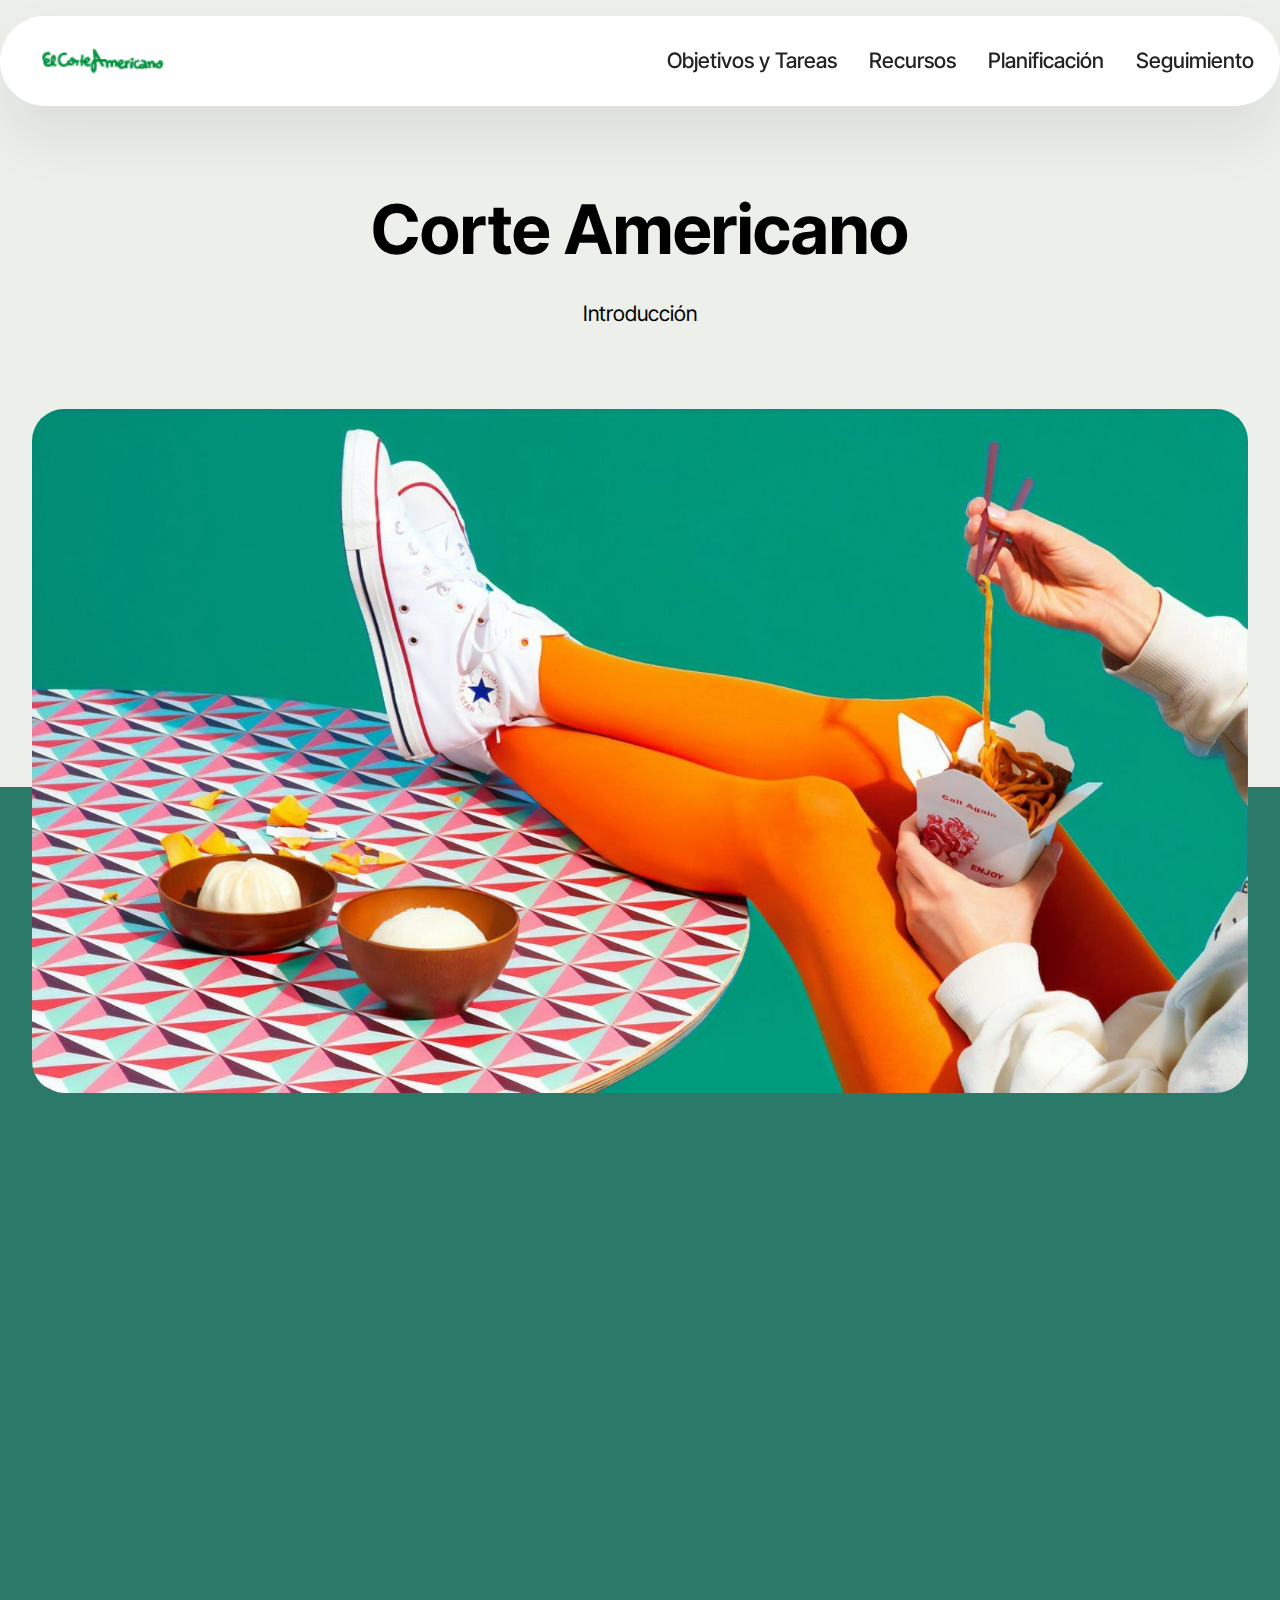
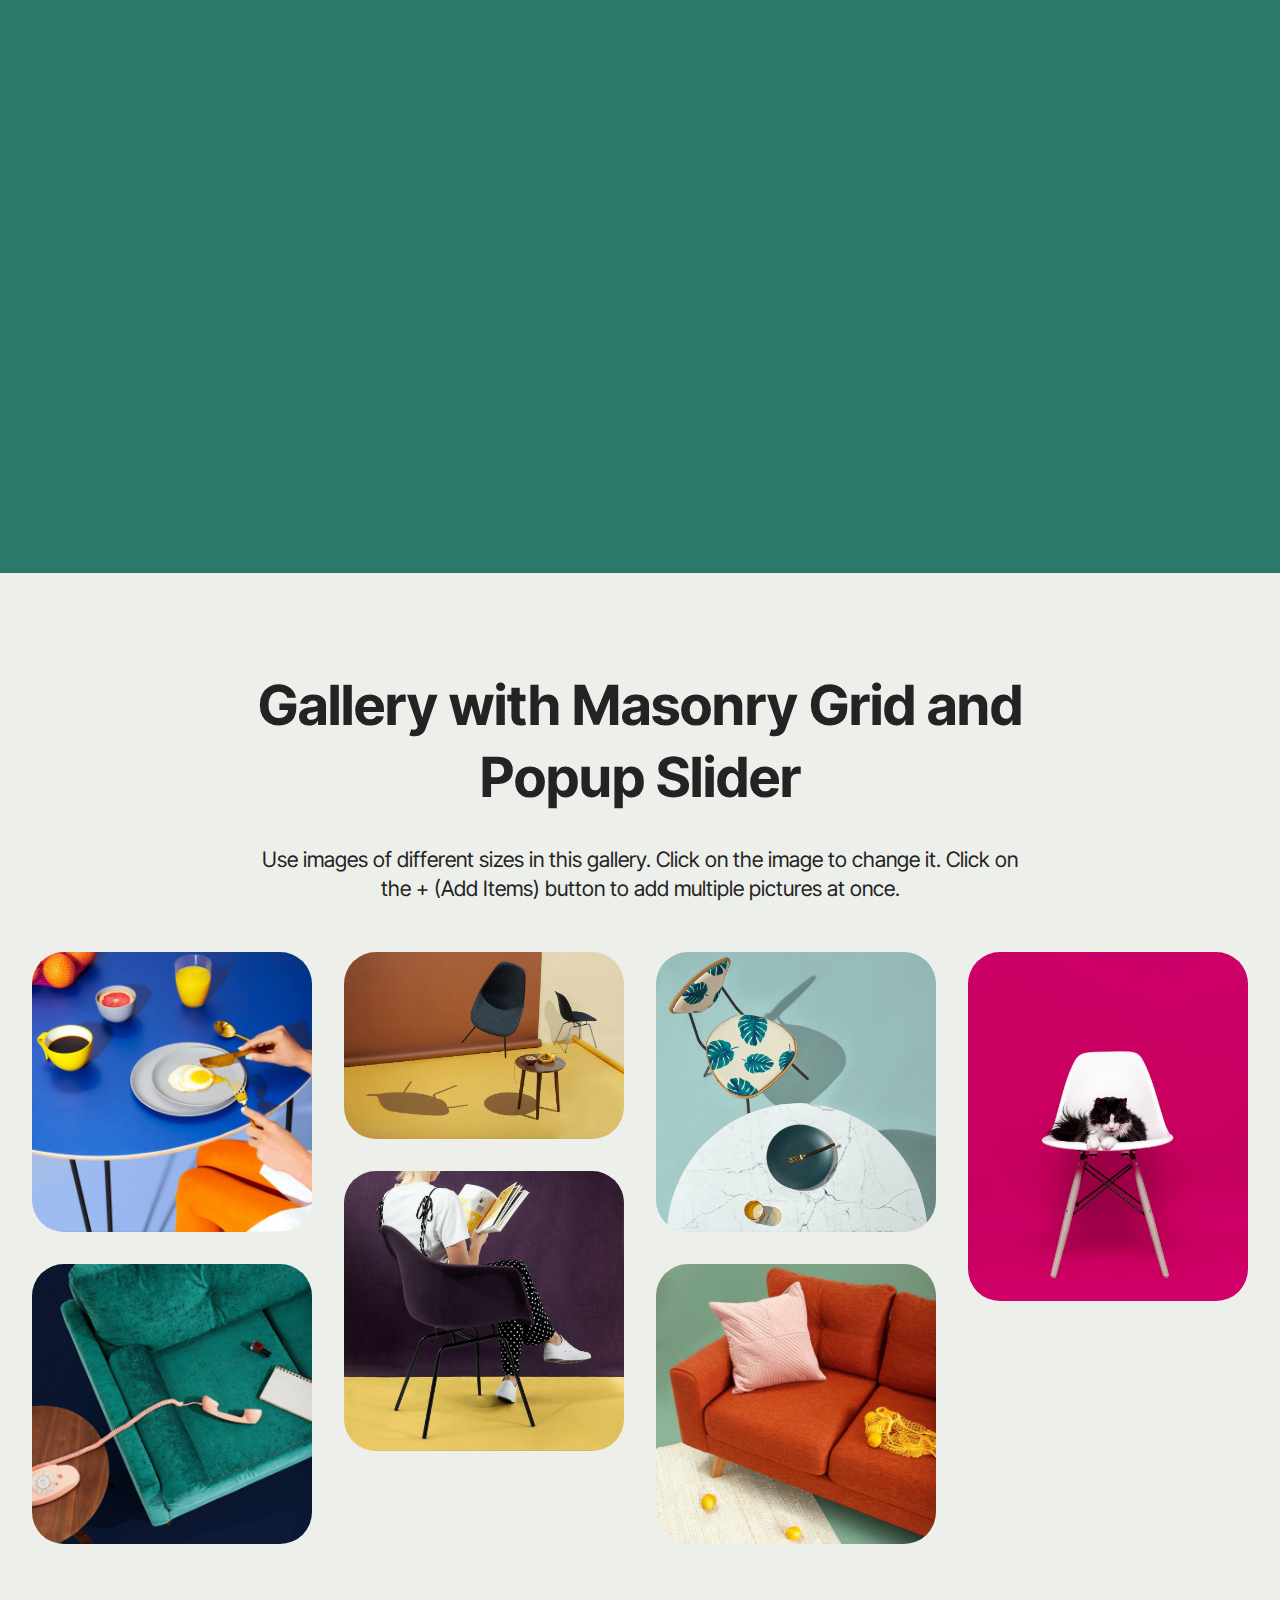
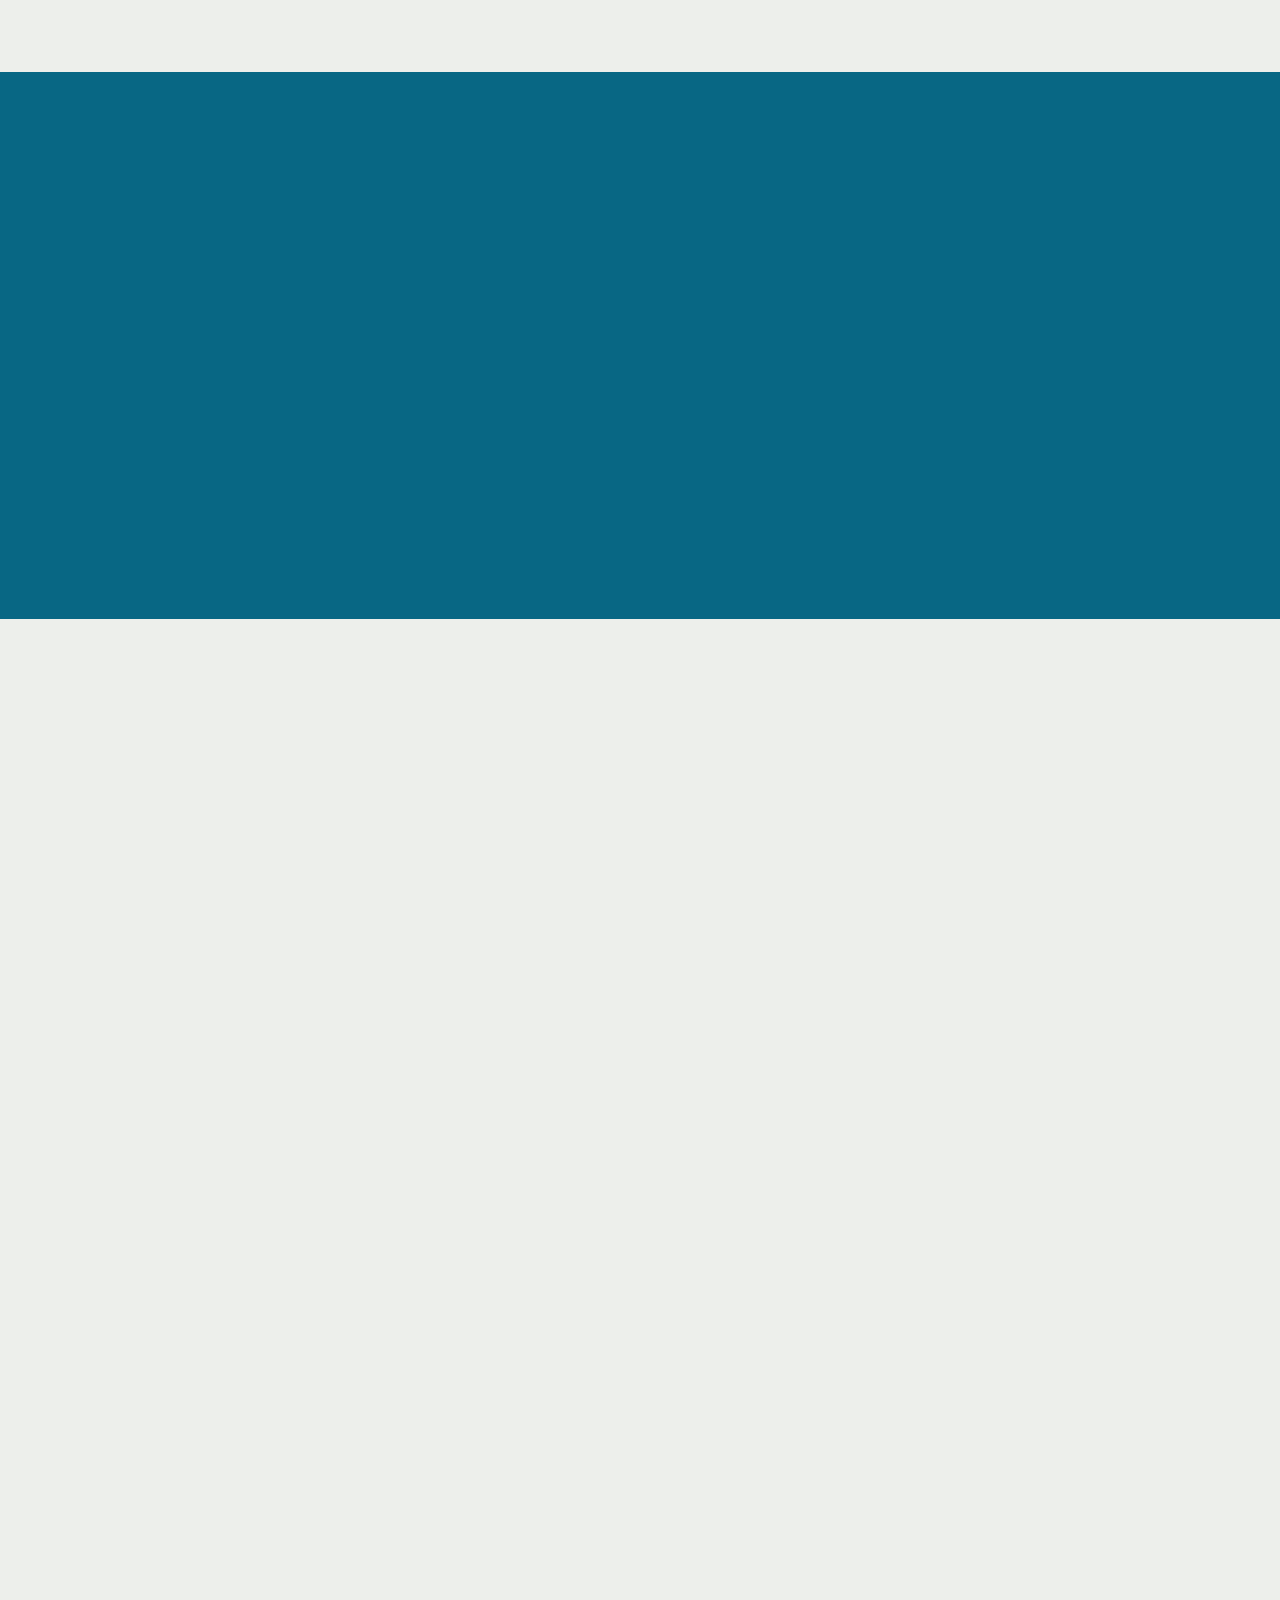
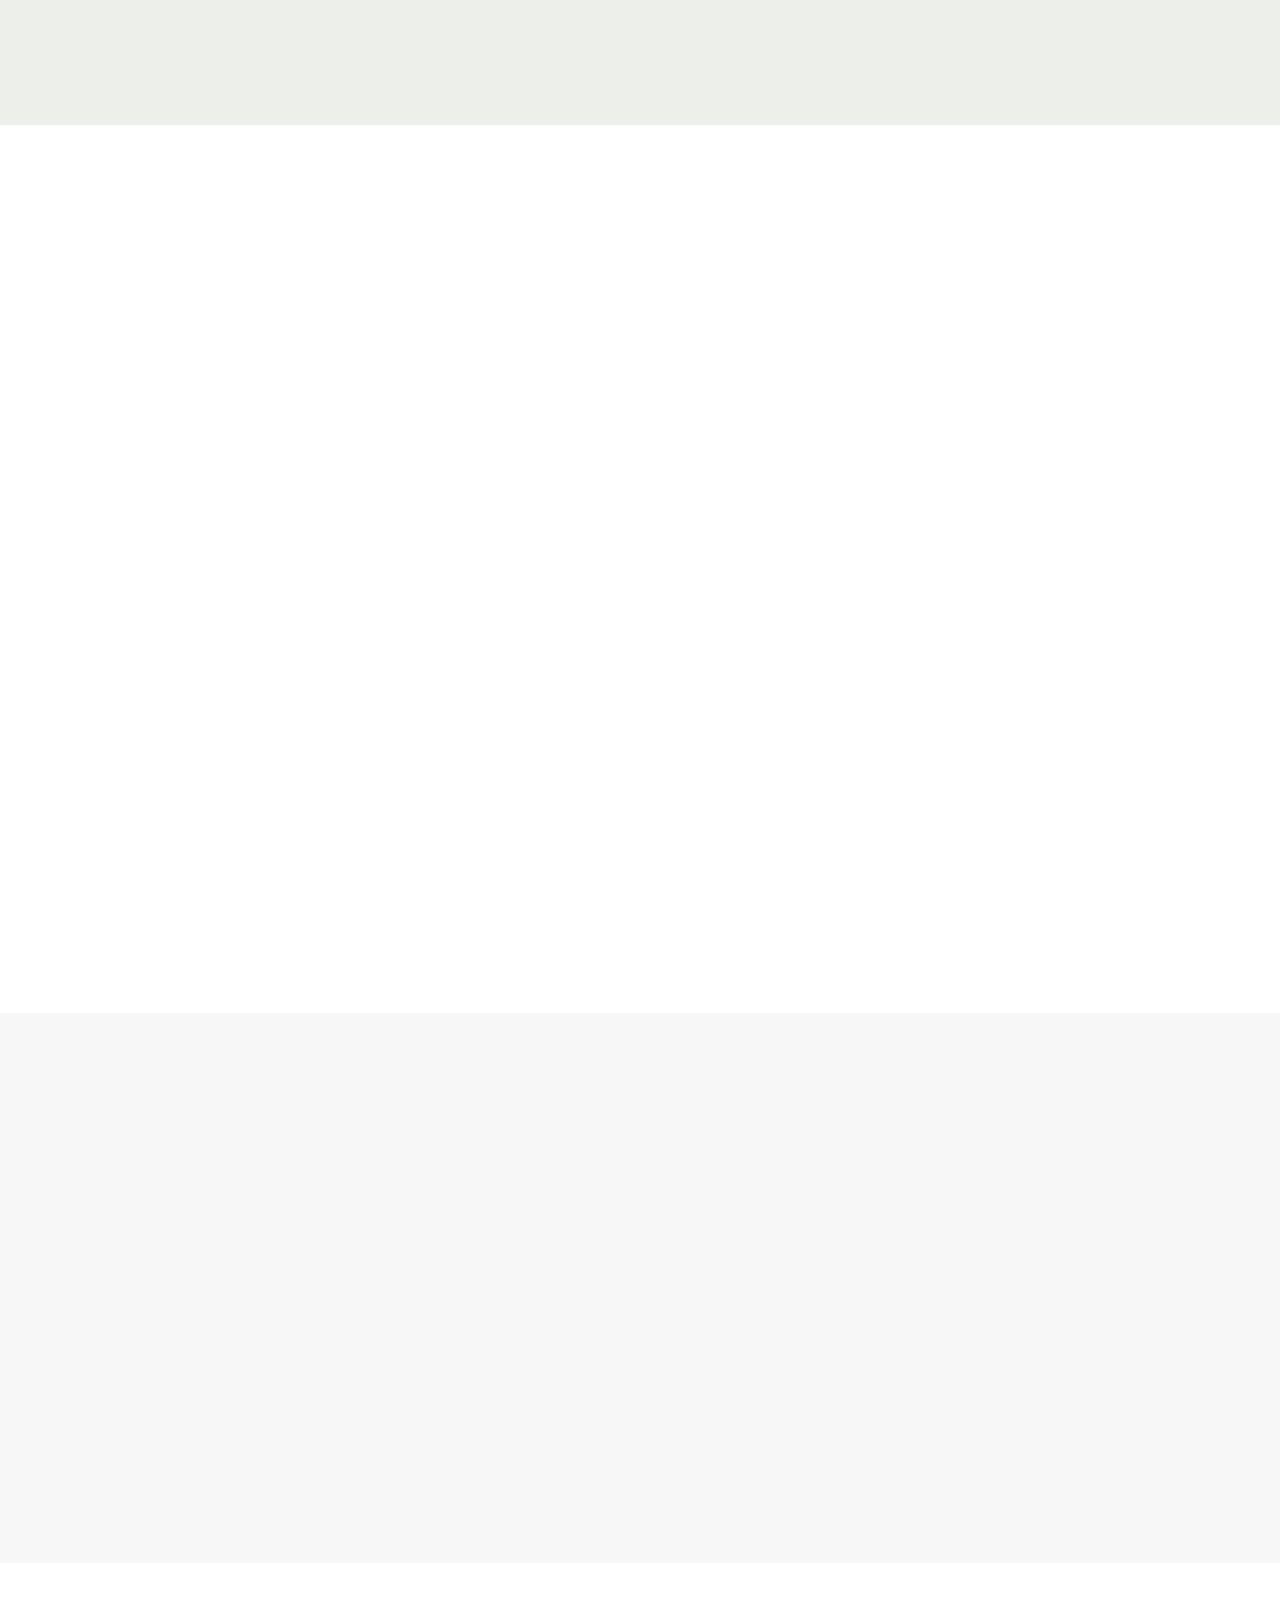
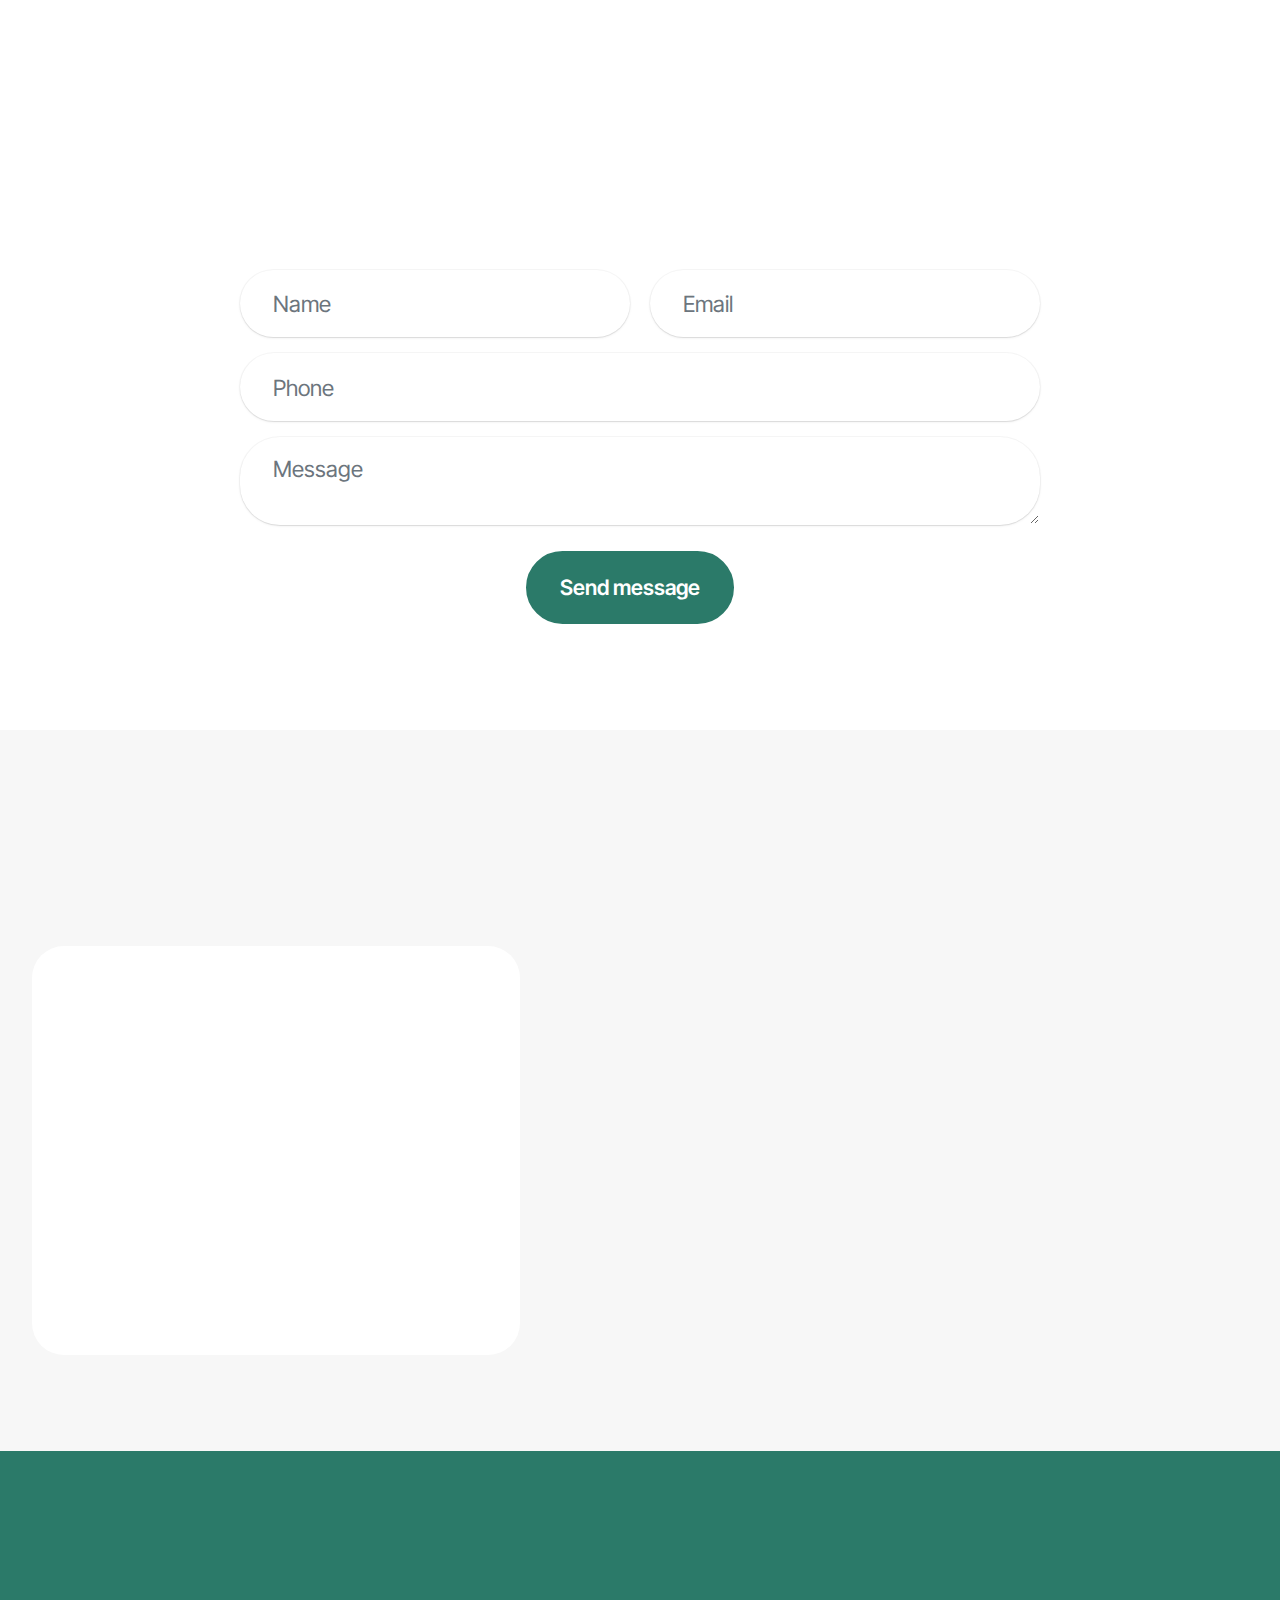
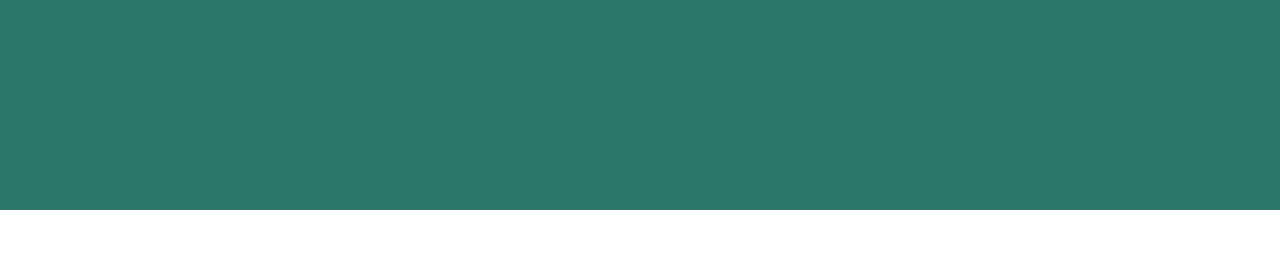
<file: index.html>
<!DOCTYPE html>
<html  >
<head>
  <!-- Site made with Mobirise Website Builder v6.1.12, https://mobirise.com -->
  <meta charset="UTF-8">
  <meta http-equiv="X-UA-Compatible" content="IE=edge">
  <meta name="generator" content="Mobirise v6.1.12, mobirise.com">
  <meta name="viewport" content="width=device-width, initial-scale=1, minimum-scale=1">
  <link rel="shortcut icon" href="assets/images/logoprojectodin-96x25.png" type="image/x-icon">
  <meta name="description" content="">
  
  
  <title>Home</title>
  <link rel="stylesheet" href="assets/web/assets/mobirise-icons2/mobirise2.css">
  <link rel="stylesheet" href="assets/bootstrap/css/bootstrap.min.css">
  <link rel="stylesheet" href="assets/animatecss/animate.css">
  <link rel="stylesheet" href="assets/dropdown/css/style.css">
  <link rel="stylesheet" href="assets/socicon/css/styles.css">
  <link rel="stylesheet" href="assets/theme/css/style.css">
  <link rel="stylesheet" href="assets/gallery/style.css">
  <link rel="preload" href="https://fonts.googleapis.com/css?family=Inter+Tight:100,200,300,400,500,600,700,800,900,100i,200i,300i,400i,500i,600i,700i,800i,900i&display=swap" as="style" onload="this.onload=null;this.rel='stylesheet'">
  <noscript><link rel="stylesheet" href="https://fonts.googleapis.com/css?family=Inter+Tight:100,200,300,400,500,600,700,800,900,100i,200i,300i,400i,500i,600i,700i,800i,900i&display=swap"></noscript>
  <link rel="preload" as="style" href="assets/mobirise/css/mbr-additional.css?v=KbwnxT"><link rel="stylesheet" href="assets/mobirise/css/mbr-additional.css?v=KbwnxT" type="text/css">

  
  
  
</head>
<body>
  
  <section data-bs-version="5.1" class="menu menu2 cid-tJS6tZXiPa" once="menu" id="menu02-0">
	

	<nav class="navbar navbar-dropdown navbar-fixed-top navbar-expand-lg">
		<div class="container">
			<div class="navbar-brand">
				<span class="navbar-logo">
					<a href="index.html#header05-1">
						<img src="assets/images/logoprojectodin-96x25.png" alt="Mobirise Website Builder" style="height: 2rem;">
					</a>
				</span>
				
			</div>
			<button class="navbar-toggler" type="button" data-toggle="collapse" data-bs-toggle="collapse" data-target="#navbarSupportedContent" data-bs-target="#navbarSupportedContent" aria-controls="navbarNavAltMarkup" aria-expanded="false" aria-label="Toggle navigation">
				<div class="hamburger">
					<span></span>
					<span></span>
					<span></span>
					<span></span>
				</div>
			</button>
			<div class="collapse navbar-collapse" id="navbarSupportedContent">
				<ul class="navbar-nav nav-dropdown nav-right" data-app-modern-menu="true"><li class="nav-item">
						<a class="nav-link link text-black text-primary display-4" href="Objetivos.html#header9-28">Objetivos y Tareas</a>
					</li>
					<li class="nav-item">
						<a class="nav-link link text-black text-primary display-4" href="recursos.html#header9-2p" aria-expanded="false">Recursos</a>
					</li>
					<li class="nav-item">
						<a class="nav-link link text-black text-primary display-4" href="Planificacion.html#header9-2s">Planificación<br></a>
					</li><li class="nav-item"><a class="nav-link link text-black text-primary display-4" href="page4.html#header9-2v">Seguimiento</a></li></ul>
				
				
			</div>
		</div>
	</nav>
</section>

<section data-bs-version="5.1" class="header5 cid-tJS6uM4N87" id="header05-1">
	

	
	
	<div class="topbg"></div>
	<div class="align-center container">
		<div class="row justify-content-center">
			<div class="col-md-12 col-lg-9">
				<h1 class="mbr-section-title mbr-fonts-style mb-4 display-1"><strong>Corte Americano</strong></h1>
				<p class="mbr-text mbr-fonts-style mb-4 display-7">Introducción</p>
				
			</div>
		</div>
		<div class="row mt-5 justify-content-center">
			<div class="col-12 col-lg-12">
				<img src="assets/images/11.jpg" alt="Mobirise Website Builder" title="">
			</div>
		</div>
	</div>
</section>

<section data-bs-version="5.1" class="features4 cid-tMlEXTHLbS" id="features04-w">
	
	
	<div class="container">
		<div class="row justify-content-center">
			<div class="col-12 content-head">
				<div class="mbr-section-head mb-5">
					<h4 class="mbr-section-title mbr-fonts-style align-center mb-0 display-2"><strong>Our Services</strong></h4>
					<h5 class="mbr-section-subtitle mbr-fonts-style align-center mb-0 mt-4 display-7">Hover over pictures to add more cards or rearrange them with the Tools panel. Add multiple cards by selecting multiple images. You can set the number of columns in Block Parameters.</h5>
					
				</div>
			</div>
		</div>
		<div class="row">
			<div class="item features-image col-12 col-md-6 col-lg-4">
				<div class="item-wrapper">
					<div class="item-img">
						<img src="assets/images/gallery03.jpg" alt="Mobirise Website Builder">
					</div>
					<div class="item-content">
						<h5 class="item-title mbr-fonts-style display-5">
							<strong>Marketing</strong>
						</h5>
						
						<p class="mbr-text mbr-fonts-style display-7">
							Service Description. You can show/hide the title, subtitle, text, button in the Block Parameters
						</p>
						<div class="mbr-section-btn item-footer"><a href="" class="btn item-btn btn-primary display-7">Learn more</a></div>
					</div>

				</div>
			</div>
			<div class="item features-image col-12 col-md-6 col-lg-4">
				<div class="item-wrapper">
					<div class="item-img">
						<img src="assets/images/gallery05.jpg" alt="Mobirise Website Builder">
					</div>
					<div class="item-content">
						<h5 class="item-title mbr-fonts-style display-5">
							<strong>Promotion</strong>
						</h5>
						
						<p class="mbr-text mbr-fonts-style display-7">
							Service Description. You can show/hide the title, subtitle, text, button in the Block Parameters
						</p>
						<div class="mbr-section-btn item-footer"><a href="" class="btn item-btn btn-primary display-7">Learn more</a></div>
					</div>
				</div>
			</div>
			<div class="item features-image col-12 col-md-6 col-lg-4">
				<div class="item-wrapper">
					<div class="item-img">
						<img src="assets/images/gallery02.jpg" alt="Mobirise Website Builder">
					</div>
					<div class="item-content">
						<h5 class="item-title mbr-fonts-style display-5">
							<strong>Branding</strong>
						</h5>
						
						<p class="mbr-text mbr-fonts-style display-7">
							Service Description. You can show/hide the title, subtitle, text, button in the Block Parameters<br>
						</p>
						<div class="mbr-section-btn item-footer"><a href="" class="btn item-btn btn-primary display-7">Learn more</a></div>
					</div>
				</div>
			</div>
		</div>
	</div>
</section>

<section data-bs-version="5.1" class="gallery1 mbr-gallery cid-tMlDYtQ5fF" id="gallery02-v">
    

    
    

    <div class="container-fluid">
        <div class="row justify-content-center">
            <div class="col-12 content-head">
                <div class="mbr-section-head mb-5">
                    <h3 class="mbr-section-title mbr-fonts-style align-center m-0 display-2"><strong>Gallery with Masonry Grid and Popup Slider</strong></h3>
                    <h4 class="mbr-section-subtitle mbr-fonts-style align-center mb-0 mt-4 display-7">Use images of different sizes in this gallery. Click on the image to change it. Click on the + (Add Items) button to add multiple pictures at once.</h4>
                </div>
            </div>
        </div>
        <div class="row mbr-gallery mbr-masonry" data-masonry="{&quot;percentPosition&quot;: true }">
            <div class="col-12 col-md-6 col-lg-3 item gallery-image">
                <div class="item-wrapper" data-toggle="modal" data-bs-toggle="modal" data-target="#vceTzjzEf6-modal" data-bs-target="#vceTzjzEf6-modal">
                    <img class="w-100" src="assets/images/gallery03.jpg" alt="Mobirise Website Builder" data-slide-to="0" data-bs-slide-to="0" data-target="#lb-vceTzjzEf6" data-bs-target="#lb-vceTzjzEf6">
                    <div class="icon-wrapper">
                        <span class="mobi-mbri mobi-mbri-search mbr-iconfont mbr-iconfont-btn"></span>
                    </div>
                </div>
                
            </div>
            <div class="col-12 col-md-6 col-lg-3 item gallery-image">
                <div class="item-wrapper" data-toggle="modal" data-bs-toggle="modal" data-target="#vceTzjzEf6-modal" data-bs-target="#vceTzjzEf6-modal">
                    <img class="w-100" src="assets/images/gallery13.jpg" alt="Mobirise Website Builder" data-slide-to="1" data-bs-slide-to="1" data-target="#lb-vceTzjzEf6" data-bs-target="#lb-vceTzjzEf6">
                    <div class="icon-wrapper">
                        <span class="mobi-mbri mobi-mbri-search mbr-iconfont mbr-iconfont-btn"></span>
                    </div>
                </div>
                
            </div>
            <div class="col-12 col-md-6 col-lg-3 item gallery-image">
                <div class="item-wrapper" data-toggle="modal" data-bs-toggle="modal" data-target="#vceTzjzEf6-modal" data-bs-target="#vceTzjzEf6-modal">
                    <img class="w-100" src="assets/images/gallery10.jpg" alt="Mobirise Website Builder" data-slide-to="2" data-bs-slide-to="2" data-target="#lb-vceTzjzEf6" data-bs-target="#lb-vceTzjzEf6">
                    <div class="icon-wrapper">
                        <span class="mobi-mbri mobi-mbri-search mbr-iconfont mbr-iconfont-btn"></span>
                    </div>
                </div>
                
            </div>
            <div class="col-12 col-md-6 col-lg-3 item gallery-image">
                <div class="item-wrapper" data-toggle="modal" data-bs-toggle="modal" data-target="#vceTzjzEf6-modal" data-bs-target="#vceTzjzEf6-modal">
                    <img class="w-100" src="assets/images/gallery08.jpg" alt="Mobirise Website Builder" data-slide-to="3" data-bs-slide-to="3" data-target="#lb-vceTzjzEf6" data-bs-target="#lb-vceTzjzEf6">
                    <div class="icon-wrapper">
                        <span class="mobi-mbri mobi-mbri-search mbr-iconfont mbr-iconfont-btn"></span>
                    </div>
                </div>
                
            </div>
            <div class="col-12 col-md-6 col-lg-3 item gallery-image">
                <div class="item-wrapper" data-toggle="modal" data-bs-toggle="modal" data-target="#vceTzjzEf6-modal" data-bs-target="#vceTzjzEf6-modal">
                    <img class="w-100" src="assets/images/gallery06.jpg" alt="Mobirise Website Builder" data-slide-to="4" data-bs-slide-to="4" data-target="#lb-vceTzjzEf6" data-bs-target="#lb-vceTzjzEf6">
                    <div class="icon-wrapper">
                        <span class="mobi-mbri mobi-mbri-search mbr-iconfont mbr-iconfont-btn"></span>
                    </div>
                </div>
                
            </div>
            <div class="col-12 col-md-6 col-lg-3 item gallery-image">
                <div class="item-wrapper" data-toggle="modal" data-bs-toggle="modal" data-target="#vceTzjzEf6-modal" data-bs-target="#vceTzjzEf6-modal">
                    <img class="w-100" src="assets/images/gallery02.jpg" alt="Mobirise Website Builder" data-slide-to="5" data-bs-slide-to="5" data-target="#lb-vceTzjzEf6" data-bs-target="#lb-vceTzjzEf6">
                    <div class="icon-wrapper">
                        <span class="mobi-mbri mobi-mbri-search mbr-iconfont mbr-iconfont-btn"></span>
                    </div>
                </div>
                
            </div>
            <div class="col-12 col-md-6 col-lg-3 item gallery-image">
                <div class="item-wrapper" data-toggle="modal" data-bs-toggle="modal" data-target="#vceTzjzEf6-modal" data-bs-target="#vceTzjzEf6-modal">
                    <img class="w-100" src="assets/images/gallery01.jpg" alt="Mobirise Website Builder" data-slide-to="6" data-bs-slide-to="6" data-target="#lb-vceTzjzEf6" data-bs-target="#lb-vceTzjzEf6">
                    <div class="icon-wrapper">
                        <span class="mobi-mbri mobi-mbri-search mbr-iconfont mbr-iconfont-btn"></span>
                    </div>
                </div>
                
            </div>
        </div>

        <div class="modal mbr-slider" tabindex="-1" role="dialog" aria-hidden="true" id="vceTzjzEf6-modal">
            <div class="modal-dialog" role="document">
                <div class="modal-content">
                    <div class="modal-body">
                        <div class="carousel slide" id="lb-vceTzjzEf6" data-interval="5000" data-bs-interval="5000">
                            <div class="carousel-inner">
                                <div class="carousel-item active">
                                    <img class="d-block w-100" src="assets/images/gallery03.jpg" alt="Mobirise Website Builder">
                                </div>
                                <div class="carousel-item">
                                    <img class="d-block w-100" src="assets/images/gallery13.jpg" alt="Mobirise Website Builder">
                                </div>
                                <div class="carousel-item">
                                    <img class="d-block w-100" src="assets/images/gallery10.jpg" alt="Mobirise Website Builder">
                                </div>
                                <div class="carousel-item">
                                    <img class="d-block w-100" src="assets/images/gallery08.jpg" alt="Mobirise Website Builder">
                                </div>
                                <div class="carousel-item">
                                    <img class="d-block w-100" src="assets/images/gallery06.jpg" alt="Mobirise Website Builder">
                                </div>
                                <div class="carousel-item">
                                    <img class="d-block w-100" src="assets/images/gallery02.jpg" alt="Mobirise Website Builder">
                                </div>
                                <div class="carousel-item">
                                    <img class="d-block w-100" src="assets/images/gallery01.jpg" alt="Mobirise Website Builder">
                                </div>
                            </div>
                            <ol class="carousel-indicators">
                                <li data-slide-to="0" data-bs-slide-to="0" class="active" data-target="#lb-vceTzjzEf6" data-bs-target="#lb-vceTzjzEf6"></li>
                                <li data-slide-to="1" data-bs-slide-to="1" data-target="#lb-vceTzjzEf6" data-bs-target="#lb-vceTzjzEf6"></li>
                                <li data-slide-to="2" data-bs-slide-to="2" data-target="#lb-vceTzjzEf6" data-bs-target="#lb-vceTzjzEf6"></li>
                                <li data-slide-to="3" data-bs-slide-to="3" data-target="#lb-vceTzjzEf6" data-bs-target="#lb-vceTzjzEf6"></li>
                                <li data-slide-to="4" data-bs-slide-to="4" data-target="#lb-vceTzjzEf6" data-bs-target="#lb-vceTzjzEf6"></li>
                                <li data-slide-to="5" data-bs-slide-to="5" data-target="#lb-vceTzjzEf6" data-bs-target="#lb-vceTzjzEf6"></li>
                                <li data-slide-to="6" data-bs-slide-to="6" data-target="#lb-vceTzjzEf6" data-bs-target="#lb-vceTzjzEf6"></li>
                            </ol>
                            <a role="button" href="" class="close" data-dismiss="modal" data-bs-dismiss="modal" aria-label="Close">
                            </a>
                            <a class="carousel-control-prev carousel-control" role="button" data-slide="prev" data-bs-slide="prev" href="#lb-vceTzjzEf6">
                                <span class="mobi-mbri mobi-mbri-arrow-prev" aria-hidden="true"></span>
                                <span class="sr-only visually-hidden">Previous</span>
                            </a>
                            <a class="carousel-control-next carousel-control" role="button" data-slide="next" data-bs-slide="next" href="#lb-vceTzjzEf6">
                                <span class="mobi-mbri mobi-mbri-arrow-next" aria-hidden="true"></span>
                                <span class="sr-only visually-hidden">Next</span>
                            </a>
                        </div>
                    </div>
                </div>
            </div>
        </div>
    </div>
</section>

<section data-bs-version="5.1" class="header09 cid-tLAX5BnXkJ" id="header09-q">
	
	
	<div class="container">
		<div class="row">
			<div class="content-wrap col-12 col-md-8">
				<h1 class="mbr-section-title mbr-fonts-style mbr-white mb-4 display-1"><strong>Unlock boundless possibilities</strong></h1>
				
				<p class="mbr-fonts-style mbr-text mbr-white mb-4 display-7">
					Mobirise Free Website Maker is perfect for non-techies and great for pro-coders for fast prototyping and small customers' projects.
				</p>
				<div class="mbr-section-btn"><a class="btn btn-white-outline display-7" href="https://mobiri.se">Learn more</a></div>
			</div>
		</div>
	</div>
</section>

<section data-bs-version="5.1" class="header7 cid-tLeaLmEeFr" id="header07-h">
  

  
  
  
  <div class="align-center container">
    <div class="row justify-content-center">
      <div class="col-md-12 col-lg-9 mb-5">
        <h1 class="mbr-section-title mbr-fonts-style display-1"><strong>Block with video</strong>
        </h1>
        <p class="mbr-text mbr-fonts-style mt-4 display-7">
          Click on the media content to replace it. In some blocks, you can change media content via Block Parameters.
        </p>
        
      </div>
    </div>

    <div class="row justify-content-center">
      <div class="mbr-figure col-12 col-md-12"><iframe class="mbr-embedded-video" src="https://www.youtube.com/embed/sGpPgQeEyOc?rel=0&amp;amp;mute=1&amp;showinfo=0&amp;autoplay=1&amp;loop=1&amp;playlist=sGpPgQeEyOc" width="1280" height="720" frameborder="0" allowfullscreen></iframe></div>
    </div>
  </div>
</section>

<section data-bs-version="5.1" class="header1 cid-tJS9vXDdRK" id="header01-7">
	

	
	

	<div class="container">
		<div class="row justify-content-center">
			<div class="col-12 col-md-12 col-lg-7 image-wrapper">
				<img class="w-100" src="assets/images/gallery01.jpg" alt="Mobirise Website Builder">
			</div>
			<div class="col-12 col-lg col-md-12">
				<div class="text-wrapper align-left">
					<h1 class="mbr-section-title mbr-fonts-style mb-4 display-2"><strong>About us</strong></h1>
					<p class="mbr-text mbr-fonts-style mb-4 display-7">
						Most blocks can be used with various types of backgrounds: color, pictures, or videos. It can be set in Block Parameters.&nbsp;You can show/hide the title, subtitle, text, button in the Block Parameters (blue gear icon at the top right corner of the block).&nbsp;</p>
					<div class="mbr-section-btn mt-3"><a class="btn btn-primary display-7" href="https://mobiri.se">Start now</a></div>
				</div>
			</div>
		</div>
	</div>
</section>

<section data-bs-version="5.1" class="features15 cid-tLek7gQhG7" id="features015-m">
	

	
	
	<div class="container">
		<div class="mbr-section-head mb-5">
			<h4 class="mbr-section-title mbr-fonts-style align-center mb-0 display-2">
			  <strong>Why us?</strong></h4>
			
		  </div>
		<div class="row justify-content-center">
			<div class="item features-without-image col-12 col-lg-4">
				<div class="item-wrapper">
					<div class="img-wrapper">
						<img src="assets/images/shop1.jpg" alt="Mobirise Website Builder">
					</div>
					<div class="card-box">
						<h4 class="card-title mbr-fonts-style mb-3 display-5">
							<strong>Free</strong></h4>
						<h5 class="card-text mbr-fonts-style display-7">
							Mobirise is a free website builder. Mobirise is a free website builder. Mobirise is a free website builder.</h5>
					</div>
				</div>
			</div>
			<div class="item features-without-image col-12 col-lg-4">
				<div class="item-wrapper">
					<div class="img-wrapper">
						<img src="assets/images/shop2.jpg" alt="Mobirise Website Builder">
					</div>
					<div class="card-box">
						<h4 class="card-title mbr-fonts-style mb-3 display-5">
							<strong>Easy</strong></h4>
						<h5 class="card-text mbr-fonts-style display-7">
							Create landing pages with ease. Create landing pages with ease. Create landing pages with ease.<br><br></h5>
					</div>
				</div>
			</div>
			<div class="item features-without-image col-12 col-lg-4">
				<div class="item-wrapper">
					<div class="img-wrapper">
						<img src="assets/images/shop3.jpg" alt="Mobirise Website Builder">
					</div>
					<div class="card-box">
						<h4 class="card-title mbr-fonts-style mb-3 display-5">
							<strong>Beautiful</strong></h4>
						<h5 class="card-text mbr-fonts-style display-7">
							Build a website with Mobirise. Build a web page with Mobirise. Create a website with Mobirise.</h5>
					</div>
				</div>
			</div>
		</div>
	</div>
</section>

<section data-bs-version="5.1" class="form5 cid-tJS9pBcTSa" id="form02-6">
    
    
    <div class="container">
        <div class="mbr-section-head mb-5">
            <h3 class="mbr-section-title mbr-fonts-style align-center mb-0 display-2">
                <strong>Contact Form</strong></h3>
            <h4 class="mbr-section-subtitle mbr-fonts-style align-center mb-0 mt-4 display-7">To change your notification email, click on any form field below.
<div>The number of submissions is limited to 10 per day without the Form Builder.</div></h4>
        </div>
        <div class="row justify-content-center mt-4">
            <div class="col-lg-8 mx-auto mbr-form" data-form-type="formoid">
                <form action="https://mobirise.eu/" method="POST" class="mbr-form form-with-styler" data-form-title="Form Name"><input type="hidden" name="email" data-form-email="true" value="5b4F3dye/Q7Y0IlmVFHLN5kNjuluES55wRH8ZRhlnz7XzdZ7LaPat3PocIEZ1HMLyZDRa01yjsWh/KmN+R13kblQI6Y/yFMEVF71ZKQmw52W/hDhutIIlByZaLbgghzy">
                    <div class="row">
                        <div hidden="hidden" data-form-alert="" class="alert alert-success col-12">Thanks for filling out the form!</div>
                        <div hidden="hidden" data-form-alert-danger="" class="alert alert-danger col-12">
                            Oops...! some problem!
                        </div>
                    </div>
                    <div class="dragArea row">
                        <div class="col-md col-sm-12 form-group mb-3" data-for="name">
                            <input type="text" name="name" placeholder="Name" data-form-field="name" class="form-control" value="" id="name-form02-6">
                        </div>
                        <div class="col-md col-sm-12 form-group mb-3" data-for="email">
                            <input type="email" name="email" placeholder="Email" data-form-field="email" class="form-control" value="" id="email-form02-6">
                        </div>
                        <div class="col-12 form-group mb-3" data-for="phone">
                            <input type="tel" name="phone" placeholder="Phone" data-form-field="phone" class="form-control" value="" id="phone-form02-6">
                        </div>
                        <div class="col-12 form-group mb-3" data-for="textarea">
                            <textarea name="textarea" placeholder="Message" data-form-field="textarea" class="form-control" id="textarea-form02-6"></textarea>
                        </div>
                        <div class="col-lg-12 col-md-12 col-sm-12 align-center mbr-section-btn">
                            <button type="submit" class="btn btn-primary display-7">Send message</button>
                        </div>
                    </div>
                </form>
            </div>
        </div>
    </div>
</section>

<section data-bs-version="5.1" class="contacts2 map1 cid-tLdYHD757A" id="contacts02-9">

    

    
    <div class="container">
        <div class="mbr-section-head mb-5">
            <h3 class="mbr-section-title mbr-fonts-style align-center mb-0 display-2">
                <strong>Contacts</strong>
            </h3>
            
        </div>
        <div class="row justify-content-center mt-4">
            <div class="card col-12 col-md-5">
                <div class="card-wrapper">
                    <div class="text-wrapper">
                        <h5 class="cardTitle mbr-fonts-style mb-2 display-5">
                        <strong>Get in touch</strong></h5>
                    <ul class="list mbr-fonts-style display-7">
                        <li class="mbr-text item-wrap"><span style="font-size: 1.4rem;">Phone: </span><a href="tel:+12345678910" class="text-primary" style="font-size: 1.4rem;">0 (800) 123 45 67</a><br></li>
                        <li class="mbr-text item-wrap">WhatsApp: <a href="https://wa.me/12345678910" class="text-primary">0 (800) 123 45 67</a></li>
                        <li class="mbr-text item-wrap">Email: <a href="mailto:info@site.com" class="text-primary">info@site.com</a></li><li class="mbr-text item-wrap"><br></li>
                        <li class="mbr-text item-wrap">Address: </li><li class="mbr-text item-wrap">350 5th Ave, New York, NY 10118</li><li class="mbr-text item-wrap"><span style="font-size: 1.4rem;">Working hours:</span><br></li><li class="mbr-text item-wrap">9:00AM - 6:00PM</li>
                    </ul>
                    </div>
                </div>
            </div>
            <div class="map-wrapper col-12 col-md-7">
                <div class="google-map"><iframe frameborder="0" style="border:0" src="https://www.google.com/maps/embed?pb=!1m14!1m8!1m3!1d6045.3003145248895!2d-73.9884657!3d40.7477229!3m2!1i1024!2i768!4f13.1!3m3!1m2!1s0x89c259a9ac1f1b85%3A0x7e33d1c0e7af3be4!2zMzUwIDV0aCBBdmUsIE5ldyBZb3JrLCBOWSAxMDExOCwg0KHQqNCQ!5e0!3m2!1sru!2sru!4v1689597362021!5m2!1sen!2sen" allowfullscreen=""></iframe></div>
            </div>
        </div>
    </div>
</section>

<section data-bs-version="5.1" class="footer1 programm5 cid-vceTr3URIS" once="footers" id="footer03-2x">

        

    

    <div class="container">
        <div class="row">

            <div class="row-links mb-4">
                <ul class="header-menu">
                  
                  
                  
                  
                <li class="header-menu-item mbr-fonts-style display-5"><a href="index.html#header05-1" class="text-danger text-primary">Introducción</a></li><li class="header-menu-item mbr-fonts-style display-5"><a href="Objetivos.html#header9-28" class="text-danger text-primary">Objetivos y Tareas</a></li><li class="header-menu-item mbr-fonts-style display-5"><a href="recursos.html#header9-2p" class="text-danger text-primary">Recursos</a></li><li class="header-menu-item mbr-fonts-style display-5"><a href="Planificacion.html#header9-2s" class="text-danger text-primary">Planificación</a><br></li><li class="header-menu-item mbr-fonts-style display-5"><a href="page4.html#header9-2v" class="text-danger text-primary">Seguimiento</a><br></li></ul>
              </div>

            <div class="col-12">
                
            </div>
            <div class="col-12 mt-5">
                <p class="mbr-fonts-style copyright display-7">
                    © Copyright 2030 Corte Americano - All Rights Reserved
                </p>
            </div>
        </div>
    </div>
</section><section class="display-7" style="padding: 0;align-items: center;justify-content: center;flex-wrap: wrap;    align-content: center;display: flex;position: relative;height: 4rem;"><a href="https://mobiri.se/4543128" style="flex: 1 1;height: 4rem;position: absolute;width: 100%;z-index: 1;"><img alt="" style="height: 4rem;" src="[data-uri]"></a><p style="margin: 0;text-align: center;" class="display-7">&#8204;</p><a style="z-index:1" href="https://mobirise.com/builder/no-code-website-builder.html">No Code Website Builder</a></section><script src="assets/bootstrap/js/bootstrap.bundle.min.js"></script>  <script src="assets/smoothscroll/smooth-scroll.js"></script>  <script src="assets/ytplayer/index.js"></script>  <script src="assets/dropdown/js/navbar-dropdown.js"></script>  <script src="assets/masonry/masonry.pkgd.min.js"></script>  <script src="assets/imagesloaded/imagesloaded.pkgd.min.js"></script>  <script src="assets/theme/js/script.js"></script>  <script src="assets/gallery/player.min.js"></script>  <script src="assets/gallery/script.js"></script>  <script src="assets/formoid/formoid.min.js"></script>  
  
  
  <input name="animation" type="hidden">
  </body>
</html>
</file>
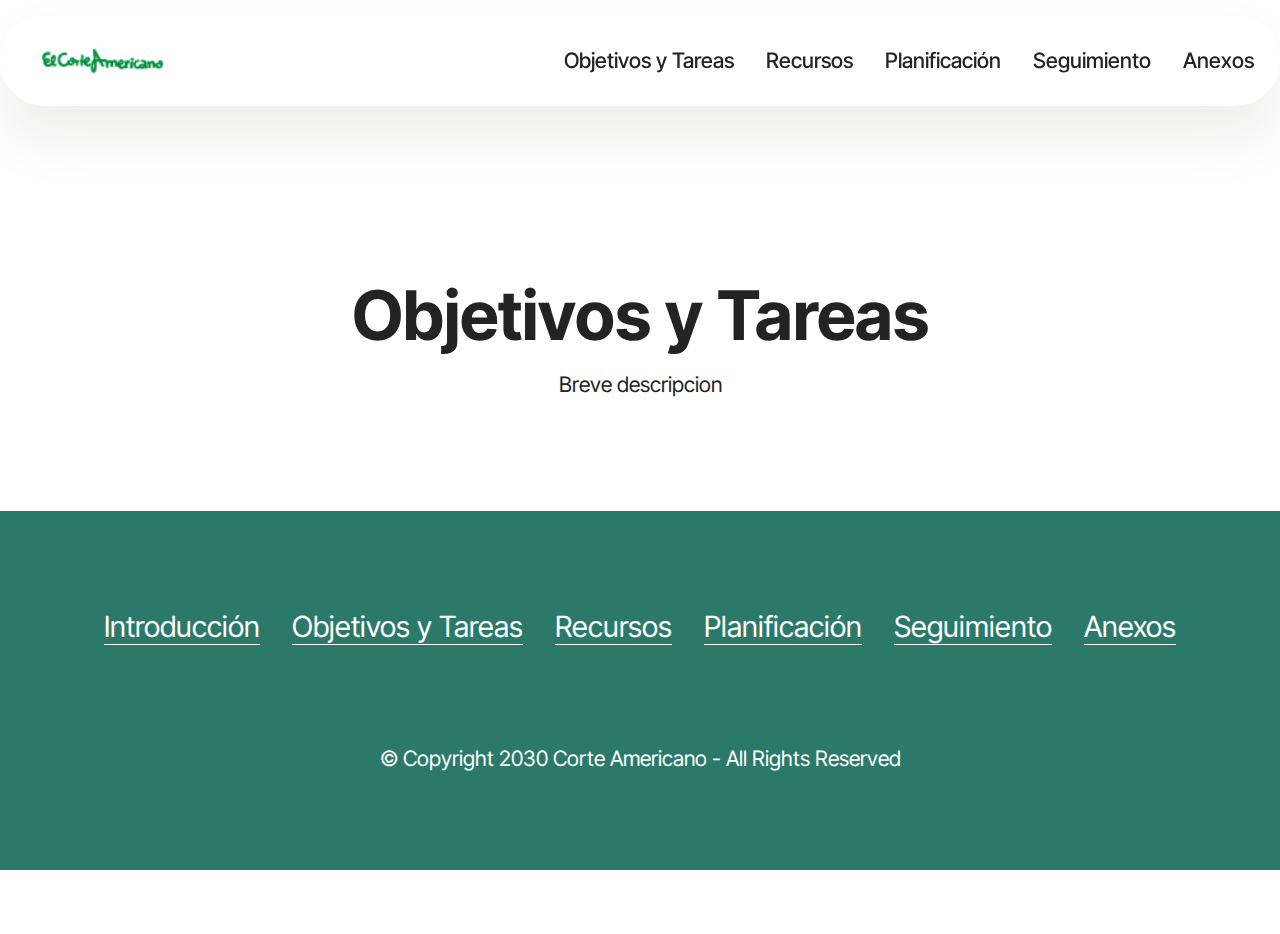
<file: Objetivos.html>
<!DOCTYPE html>
<html  >
<head>
  <!-- Site made with Mobirise Website Builder v6.1.12, https://mobirise.com -->
  <meta charset="UTF-8">
  <meta http-equiv="X-UA-Compatible" content="IE=edge">
  <meta name="generator" content="Mobirise v6.1.12, mobirise.com">
  <meta name="viewport" content="width=device-width, initial-scale=1, minimum-scale=1">
  <link rel="shortcut icon" href="assets/images/logoprojectodin-96x25.png" type="image/x-icon">
  <meta name="description" content="">
  
  
  <title>Objetivos y Tareas</title>
  <link rel="stylesheet" href="assets/web/assets/mobirise-icons2/mobirise2.css">
  <link rel="stylesheet" href="assets/bootstrap/css/bootstrap.min.css">
  <link rel="stylesheet" href="assets/animatecss/animate.css">
  <link rel="stylesheet" href="assets/dropdown/css/style.css">
  <link rel="stylesheet" href="assets/socicon/css/styles.css">
  <link rel="stylesheet" href="assets/theme/css/style.css">
  <link rel="preload" href="https://fonts.googleapis.com/css?family=Inter+Tight:100,200,300,400,500,600,700,800,900,100i,200i,300i,400i,500i,600i,700i,800i,900i&display=swap" as="style" onload="this.onload=null;this.rel='stylesheet'">
  <noscript><link rel="stylesheet" href="https://fonts.googleapis.com/css?family=Inter+Tight:100,200,300,400,500,600,700,800,900,100i,200i,300i,400i,500i,600i,700i,800i,900i&display=swap"></noscript>
  <link rel="preload" as="style" href="assets/mobirise/css/mbr-additional.css?v=aTxAPD"><link rel="stylesheet" href="assets/mobirise/css/mbr-additional.css?v=aTxAPD" type="text/css">

  
  
  
</head>
<body>
  
  <section data-bs-version="5.1" class="menu menu2 cid-tJS6tZXiPa" once="menu" id="menu02-26">
	

	<nav class="navbar navbar-dropdown navbar-fixed-top navbar-expand-lg">
		<div class="container">
			<div class="navbar-brand">
				<span class="navbar-logo">
					<a href="index.html#header05-1">
						<img src="assets/images/logoprojectodin-96x25.png" alt="Mobirise Website Builder" style="height: 2rem;">
					</a>
				</span>
				
			</div>
			<button class="navbar-toggler" type="button" data-toggle="collapse" data-bs-toggle="collapse" data-target="#navbarSupportedContent" data-bs-target="#navbarSupportedContent" aria-controls="navbarNavAltMarkup" aria-expanded="false" aria-label="Toggle navigation">
				<div class="hamburger">
					<span></span>
					<span></span>
					<span></span>
					<span></span>
				</div>
			</button>
			<div class="collapse navbar-collapse" id="navbarSupportedContent">
				<ul class="navbar-nav nav-dropdown nav-right" data-app-modern-menu="true"><li class="nav-item">
						<a class="nav-link link text-black text-primary display-4" href="Objetivos.html#header9-28">Objetivos y Tareas</a>
					</li>
					<li class="nav-item">
						<a class="nav-link link text-black text-primary display-4" href="recursos.html#header9-2p" aria-expanded="false">Recursos</a>
					</li>
					<li class="nav-item">
						<a class="nav-link link text-black text-primary display-4" href="Planificacion.html#header9-2s">Planificación<br></a>
					</li><li class="nav-item"><a class="nav-link link text-black text-primary display-4" href="Seguimiento.html#menu02-2u">Seguimiento</a></li><li class="nav-item"><a class="nav-link link text-black text-primary display-4" href="assets/files/ANEXO.pdf">Anexos</a></li></ul>
				
				
			</div>
		</div>
	</nav>
</section>

<section data-bs-version="5.1" class="header9 cid-vceEsinJ8o" id="header9-28">

    

    
    

    <div class="text-center container">
        <div class="row justify-content-center">
            <div class="col-md-12 col-lg-9">
                
                <h1 class="mbr-section-title mbr-fonts-style mb-3 display-1"><strong><br></strong><br><strong>Objetivos y Tareas</strong></h1>
                <p class="mbr-text mbr-fonts-style display-4">Breve descripcion<br></p>
                
            </div>
        </div>
    </div>
</section>

<section data-bs-version="5.1" class="footer1 programm5 cid-vceTr3URIS" once="footers" id="footer03-2x">

        

    

    <div class="container">
        <div class="row">

            <div class="row-links mb-4">
                <ul class="header-menu">
                  
                  
                  
                  
                <li class="header-menu-item mbr-fonts-style display-5"><a href="index.html#header05-1" class="text-danger text-primary">Introducción</a></li><li class="header-menu-item mbr-fonts-style display-5"><a href="Objetivos.html#header9-28" class="text-danger text-primary">Objetivos y Tareas</a></li><li class="header-menu-item mbr-fonts-style display-5"><a href="recursos.html#header9-2p" class="text-danger text-primary">Recursos</a></li><li class="header-menu-item mbr-fonts-style display-5"><a href="Planificacion.html#header9-2s" class="text-danger text-primary">Planificación</a><br></li><li class="header-menu-item mbr-fonts-style display-5"><a href="Seguimiento.html#menu02-2u" class="text-danger text-primary">Seguimiento</a><br></li><li class="header-menu-item mbr-fonts-style display-5"><a href="assets/files/ANEXO.pdf" class="text-danger text-primary">Anexos</a><br></li></ul>
              </div>

            <div class="col-12">
                
            </div>
            <div class="col-12 mt-5">
                <p class="mbr-fonts-style copyright display-7">
                    © Copyright 2030 Corte Americano - All Rights Reserved
                </p>
            </div>
        </div>
    </div>
</section><section class="display-7" style="padding: 0;align-items: center;justify-content: center;flex-wrap: wrap;    align-content: center;display: flex;position: relative;height: 4rem;"><a href="https://mobiri.se/4543128" style="flex: 1 1;height: 4rem;position: absolute;width: 100%;z-index: 1;"><img alt="" style="height: 4rem;" src="[data-uri]"></a><p style="margin: 0;text-align: center;" class="display-7">&#8204;</p><a style="z-index:1" href="https://mobirise.com/builder/ai-website-maker.html">Best AI Website Maker</a></section><script src="assets/bootstrap/js/bootstrap.bundle.min.js"></script>  <script src="assets/smoothscroll/smooth-scroll.js"></script>  <script src="assets/ytplayer/index.js"></script>  <script src="assets/dropdown/js/navbar-dropdown.js"></script>  <script src="assets/theme/js/script.js"></script>  
  
  
  <input name="animation" type="hidden">
  </body>
</html>
</file>
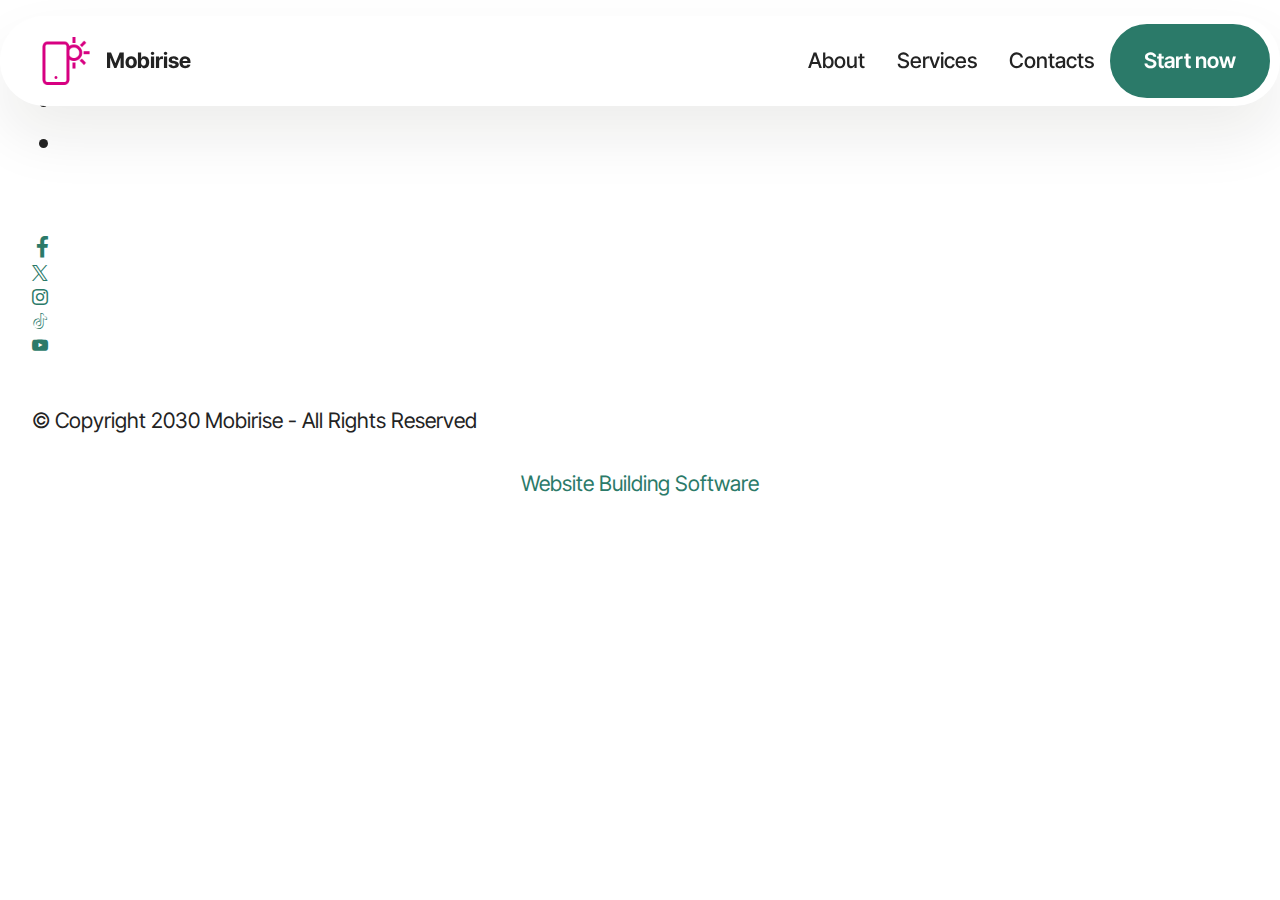
<file: page1.html>
<!DOCTYPE html>
<html  >
<head>
  <!-- Site made with Mobirise Website Builder v6.1.12, https://mobirise.com -->
  <meta charset="UTF-8">
  <meta http-equiv="X-UA-Compatible" content="IE=edge">
  <meta name="generator" content="Mobirise v6.1.12, mobirise.com">
  <meta name="viewport" content="width=device-width, initial-scale=1, minimum-scale=1">
  <link rel="shortcut icon" href="assets/images/logo.png" type="image/x-icon">
  <meta name="description" content="">
  
  
  <title>Page 1</title>
  <link rel="stylesheet" href="assets/web/assets/mobirise-icons2/mobirise2.css">
  <link rel="stylesheet" href="assets/bootstrap/css/bootstrap.min.css">
  <link rel="stylesheet" href="assets/animatecss/animate.css">
  <link rel="stylesheet" href="assets/dropdown/css/style.css">
  <link rel="stylesheet" href="assets/socicon/css/styles.css">
  <link rel="stylesheet" href="assets/theme/css/style.css">
  <link rel="preload" href="https://fonts.googleapis.com/css?family=Inter+Tight:100,200,300,400,500,600,700,800,900,100i,200i,300i,400i,500i,600i,700i,800i,900i&display=swap" as="style" onload="this.onload=null;this.rel='stylesheet'">
  <noscript><link rel="stylesheet" href="https://fonts.googleapis.com/css?family=Inter+Tight:100,200,300,400,500,600,700,800,900,100i,200i,300i,400i,500i,600i,700i,800i,900i&display=swap"></noscript>
  <link rel="preload" as="style" href="assets/mobirise/css/mbr-additional.css?v=z6odzD"><link rel="stylesheet" href="assets/mobirise/css/mbr-additional.css?v=z6odzD" type="text/css">

  
  
  
</head>
<body>
  
  <section data-bs-version="5.1" class="menu menu2 cid-tJS6tZXiPa" once="menu" id="menu02-1i">
	

	<nav class="navbar navbar-dropdown navbar-fixed-top navbar-expand-lg">
		<div class="container">
			<div class="navbar-brand">
				<span class="navbar-logo">
					<a href="https://mobirise.com">
						<img src="assets/images/logo.png" alt="Mobirise Website Builder" style="height: 3rem;">
					</a>
				</span>
				<span class="navbar-caption-wrap"><a class="navbar-caption text-black text-primary display-4" href="index.html#header05-1">Mobirise</a></span>
			</div>
			<button class="navbar-toggler" type="button" data-toggle="collapse" data-bs-toggle="collapse" data-target="#navbarSupportedContent" data-bs-target="#navbarSupportedContent" aria-controls="navbarNavAltMarkup" aria-expanded="false" aria-label="Toggle navigation">
				<div class="hamburger">
					<span></span>
					<span></span>
					<span></span>
					<span></span>
				</div>
			</button>
			<div class="collapse navbar-collapse" id="navbarSupportedContent">
				<ul class="navbar-nav nav-dropdown" data-app-modern-menu="true"><li class="nav-item">
						<a class="nav-link link text-black text-primary display-4" href="index.html#header01-7">About</a>
					</li>
					<li class="nav-item">
						<a class="nav-link link text-black text-primary display-4" href="index.html#features04-w" aria-expanded="false">Services</a>
					</li>
					<li class="nav-item">
						<a class="nav-link link text-black text-primary display-4" href="index.html#contacts02-9">Contacts</a>
					</li></ul>
				
				<div class="navbar-buttons mbr-section-btn"><a class="btn btn-primary display-4" href="index.html#form02-6"> Start now</a></div>
			</div>
		</div>
	</nav>
</section>

<section data-bs-version="5.1" class="footer1 programm5 cid-tJS9NNcTLZ" once="footers" id="footer03-1j">

        

    

    <div class="container">
        <div class="row">

            <div class="row-links mb-4">
                <ul class="header-menu">
                  
                  
                  
                  
                <li class="header-menu-item mbr-fonts-style display-5"><a href="index.html#header01-7" class="text-danger">About</a></li><li class="header-menu-item mbr-fonts-style display-5"><a href="index.html#features04-w" class="text-danger text-primary">Services</a></li><li class="header-menu-item mbr-fonts-style display-5"><a href="index.html#contacts02-9" class="text-danger">Contacts</a></li><li class="header-menu-item mbr-fonts-style display-5"><a href="index.html#gallery02-v" class="text-danger text-primary">Works</a></li></ul>
              </div>

            <div class="col-12">
                <div class="social-row">
                    <div class="soc-item">
                        <a href="https://mobiri.se/" target="_blank">
                            <span class="mbr-iconfont socicon socicon-facebook display-7"></span>
                        </a>
                    </div>
                    <div class="soc-item">
                        <a href="https://mobiri.se/" target="_blank">
                            <span class="mbr-iconfont socicon-twitter socicon"></span>
                        </a>
                    </div>
                    <div class="soc-item">
                        <a href="https://mobiri.se/" target="_blank">
                            <span class="mbr-iconfont socicon-instagram socicon"></span>
                        </a>
                    </div>
                    <div class="soc-item">
                        <a href="https://mobiri.se/" target="_blank">
                            <span class="mbr-iconfont socicon-tiktok socicon"></span>
                        </a>
                    </div>
                    <div class="soc-item">
                        <a href="https://mobiri.se/" target="_blank">
                            <span class="mbr-iconfont socicon-youtube socicon"></span>
                        </a>
                    </div>
                </div>
            </div>
            <div class="col-12 mt-5">
                <p class="mbr-fonts-style copyright display-7">
                    © Copyright 2030 Mobirise - All Rights Reserved
                </p>
            </div>
        </div>
    </div>
</section><section class="display-7" style="padding: 0;align-items: center;justify-content: center;flex-wrap: wrap;    align-content: center;display: flex;position: relative;height: 4rem;"><a href="https://mobiri.se/4543128" style="flex: 1 1;height: 4rem;position: absolute;width: 100%;z-index: 1;"><img alt="" style="height: 4rem;" src="[data-uri]"></a><p style="margin: 0;text-align: center;" class="display-7">&#8204;</p><a style="z-index:1" href="https://mobirise.com"> Website Building Software</a></section><script src="assets/bootstrap/js/bootstrap.bundle.min.js"></script>  <script src="assets/smoothscroll/smooth-scroll.js"></script>  <script src="assets/ytplayer/index.js"></script>  <script src="assets/dropdown/js/navbar-dropdown.js"></script>  <script src="assets/theme/js/script.js"></script>  
  
  
  <input name="animation" type="hidden">
  </body>
</html>
</file>
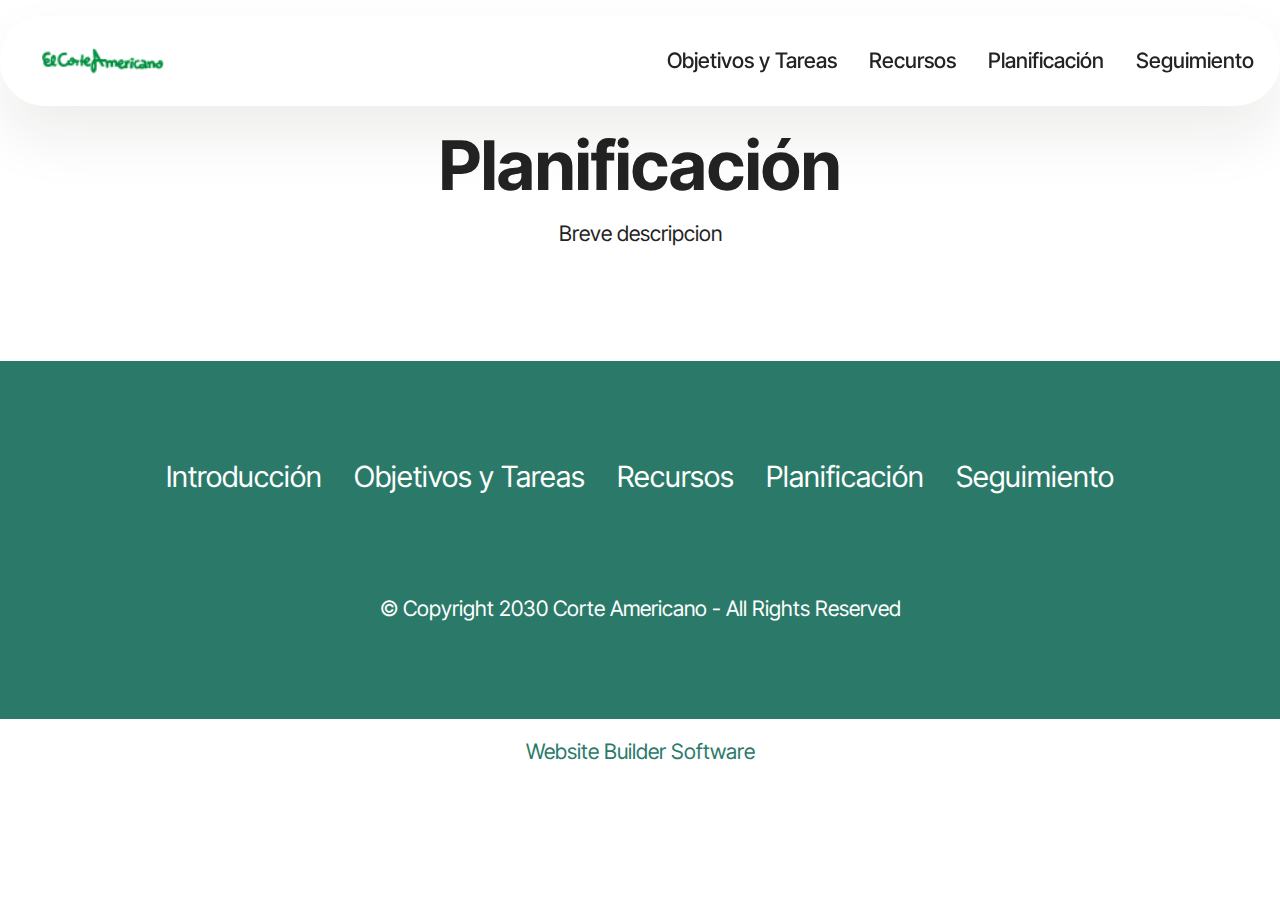
<file: Planificacion.html>
<!DOCTYPE html>
<html  >
<head>
  <!-- Site made with Mobirise Website Builder v6.1.12, https://mobirise.com -->
  <meta charset="UTF-8">
  <meta http-equiv="X-UA-Compatible" content="IE=edge">
  <meta name="generator" content="Mobirise v6.1.12, mobirise.com">
  <meta name="viewport" content="width=device-width, initial-scale=1, minimum-scale=1">
  <link rel="shortcut icon" href="assets/images/logoprojectodin-96x25.png" type="image/x-icon">
  <meta name="description" content="">
  
  
  <title>Planificación</title>
  <link rel="stylesheet" href="assets/web/assets/mobirise-icons2/mobirise2.css">
  <link rel="stylesheet" href="assets/bootstrap/css/bootstrap.min.css">
  <link rel="stylesheet" href="assets/animatecss/animate.css">
  <link rel="stylesheet" href="assets/dropdown/css/style.css">
  <link rel="stylesheet" href="assets/socicon/css/styles.css">
  <link rel="stylesheet" href="assets/theme/css/style.css">
  <link rel="preload" href="https://fonts.googleapis.com/css?family=Inter+Tight:100,200,300,400,500,600,700,800,900,100i,200i,300i,400i,500i,600i,700i,800i,900i&display=swap" as="style" onload="this.onload=null;this.rel='stylesheet'">
  <noscript><link rel="stylesheet" href="https://fonts.googleapis.com/css?family=Inter+Tight:100,200,300,400,500,600,700,800,900,100i,200i,300i,400i,500i,600i,700i,800i,900i&display=swap"></noscript>
  <link rel="preload" as="style" href="assets/mobirise/css/mbr-additional.css?v=JiwTd2"><link rel="stylesheet" href="assets/mobirise/css/mbr-additional.css?v=JiwTd2" type="text/css">

  
  
  
</head>
<body>
  
  <section data-bs-version="5.1" class="menu menu2 cid-vceKFTjhyl" once="menu" id="menu02-2r">
	

	<nav class="navbar navbar-dropdown navbar-fixed-top navbar-expand-lg">
		<div class="container">
			<div class="navbar-brand">
				<span class="navbar-logo">
					<a href="index.html#header05-1">
						<img src="assets/images/logoprojectodin-96x25.png" alt="Mobirise Website Builder" style="height: 2rem;">
					</a>
				</span>
				
			</div>
			<button class="navbar-toggler" type="button" data-toggle="collapse" data-bs-toggle="collapse" data-target="#navbarSupportedContent" data-bs-target="#navbarSupportedContent" aria-controls="navbarNavAltMarkup" aria-expanded="false" aria-label="Toggle navigation">
				<div class="hamburger">
					<span></span>
					<span></span>
					<span></span>
					<span></span>
				</div>
			</button>
			<div class="collapse navbar-collapse" id="navbarSupportedContent">
				<ul class="navbar-nav nav-dropdown nav-right" data-app-modern-menu="true"><li class="nav-item">
						<a class="nav-link link text-black text-primary display-4" href="Objetivos.html#header9-28">Objetivos y Tareas</a>
					</li>
					<li class="nav-item">
						<a class="nav-link link text-black text-primary display-4" href="recursos.html#header9-2p" aria-expanded="false">Recursos</a>
					</li>
					<li class="nav-item">
						<a class="nav-link link text-black text-primary display-4" href="Planificacion.html#header9-2s">Planificación<br></a>
					</li><li class="nav-item"><a class="nav-link link text-black text-primary display-4" href="page4.html#header9-2v">Seguimiento</a></li></ul>
				
				
			</div>
		</div>
	</nav>
</section>

<section data-bs-version="5.1" class="header9 cid-vceKFTGK3o" id="header9-2s">

    

    
    

    <div class="text-center container">
        <div class="row justify-content-center">
            <div class="col-md-12 col-lg-9">
                
                <h1 class="mbr-section-title mbr-fonts-style mb-3 display-1"><strong>Planificación</strong></h1>
                <p class="mbr-text mbr-fonts-style display-4">Breve descripcion<br></p>
                
            </div>
        </div>
    </div>
</section>

<section data-bs-version="5.1" class="footer1 programm5 cid-vceTr3URIS" once="footers" id="footer03-2x">

        

    

    <div class="container">
        <div class="row">

            <div class="row-links mb-4">
                <ul class="header-menu">
                  
                  
                  
                  
                <li class="header-menu-item mbr-fonts-style display-5"><a href="index.html#header05-1" class="text-danger text-primary">Introducción</a></li><li class="header-menu-item mbr-fonts-style display-5"><a href="Objetivos.html#header9-28" class="text-danger text-primary">Objetivos y Tareas</a></li><li class="header-menu-item mbr-fonts-style display-5"><a href="recursos.html#header9-2p" class="text-danger text-primary">Recursos</a></li><li class="header-menu-item mbr-fonts-style display-5"><a href="Planificacion.html#header9-2s" class="text-danger text-primary">Planificación</a><br></li><li class="header-menu-item mbr-fonts-style display-5"><a href="page4.html#header9-2v" class="text-danger text-primary">Seguimiento</a><br></li></ul>
              </div>

            <div class="col-12">
                
            </div>
            <div class="col-12 mt-5">
                <p class="mbr-fonts-style copyright display-7">
                    © Copyright 2030 Corte Americano - All Rights Reserved
                </p>
            </div>
        </div>
    </div>
</section><section class="display-7" style="padding: 0;align-items: center;justify-content: center;flex-wrap: wrap;    align-content: center;display: flex;position: relative;height: 4rem;"><a href="https://mobiri.se/4543128" style="flex: 1 1;height: 4rem;position: absolute;width: 100%;z-index: 1;"><img alt="" style="height: 4rem;" src="[data-uri]"></a><p style="margin: 0;text-align: center;" class="display-7">&#8204;</p><a style="z-index:1" href="https://mobirise.com"> Website Builder Software</a></section><script src="assets/bootstrap/js/bootstrap.bundle.min.js"></script>  <script src="assets/smoothscroll/smooth-scroll.js"></script>  <script src="assets/ytplayer/index.js"></script>  <script src="assets/dropdown/js/navbar-dropdown.js"></script>  <script src="assets/theme/js/script.js"></script>  
  
  
  <input name="animation" type="hidden">
  </body>
</html>
</file>
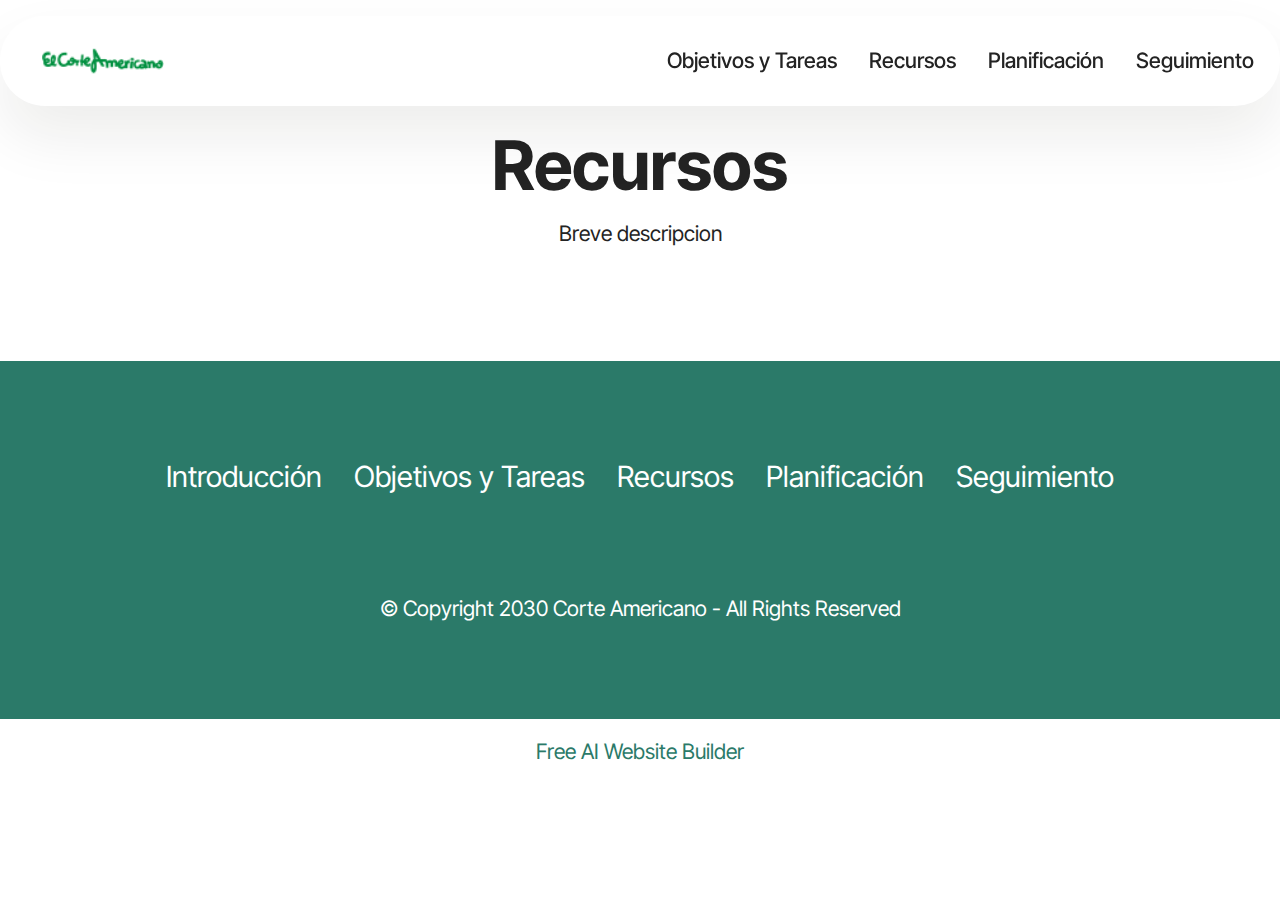
<file: recursos.html>
<!DOCTYPE html>
<html  >
<head>
  <!-- Site made with Mobirise Website Builder v6.1.12, https://mobirise.com -->
  <meta charset="UTF-8">
  <meta http-equiv="X-UA-Compatible" content="IE=edge">
  <meta name="generator" content="Mobirise v6.1.12, mobirise.com">
  <meta name="viewport" content="width=device-width, initial-scale=1, minimum-scale=1">
  <link rel="shortcut icon" href="assets/images/logoprojectodin-96x25.png" type="image/x-icon">
  <meta name="description" content="">
  
  
  <title>Recursos</title>
  <link rel="stylesheet" href="assets/web/assets/mobirise-icons2/mobirise2.css">
  <link rel="stylesheet" href="assets/bootstrap/css/bootstrap.min.css">
  <link rel="stylesheet" href="assets/animatecss/animate.css">
  <link rel="stylesheet" href="assets/dropdown/css/style.css">
  <link rel="stylesheet" href="assets/socicon/css/styles.css">
  <link rel="stylesheet" href="assets/theme/css/style.css">
  <link rel="preload" href="https://fonts.googleapis.com/css?family=Inter+Tight:100,200,300,400,500,600,700,800,900,100i,200i,300i,400i,500i,600i,700i,800i,900i&display=swap" as="style" onload="this.onload=null;this.rel='stylesheet'">
  <noscript><link rel="stylesheet" href="https://fonts.googleapis.com/css?family=Inter+Tight:100,200,300,400,500,600,700,800,900,100i,200i,300i,400i,500i,600i,700i,800i,900i&display=swap"></noscript>
  <link rel="preload" as="style" href="assets/mobirise/css/mbr-additional.css?v=m4wLbt"><link rel="stylesheet" href="assets/mobirise/css/mbr-additional.css?v=m4wLbt" type="text/css">

  
  
  
</head>
<body>
  
  <section data-bs-version="5.1" class="menu menu2 cid-vceJMST0yE" once="menu" id="menu02-2o">
	

	<nav class="navbar navbar-dropdown navbar-fixed-top navbar-expand-lg">
		<div class="container">
			<div class="navbar-brand">
				<span class="navbar-logo">
					<a href="index.html#header05-1">
						<img src="assets/images/logoprojectodin-96x25.png" alt="Mobirise Website Builder" style="height: 2rem;">
					</a>
				</span>
				
			</div>
			<button class="navbar-toggler" type="button" data-toggle="collapse" data-bs-toggle="collapse" data-target="#navbarSupportedContent" data-bs-target="#navbarSupportedContent" aria-controls="navbarNavAltMarkup" aria-expanded="false" aria-label="Toggle navigation">
				<div class="hamburger">
					<span></span>
					<span></span>
					<span></span>
					<span></span>
				</div>
			</button>
			<div class="collapse navbar-collapse" id="navbarSupportedContent">
				<ul class="navbar-nav nav-dropdown nav-right" data-app-modern-menu="true"><li class="nav-item">
						<a class="nav-link link text-black text-primary display-4" href="Objetivos.html#header9-28">Objetivos y Tareas</a>
					</li>
					<li class="nav-item">
						<a class="nav-link link text-black text-primary display-4" href="recursos.html#header9-2p" aria-expanded="false">Recursos</a>
					</li>
					<li class="nav-item">
						<a class="nav-link link text-black text-primary display-4" href="Planificacion.html#header9-2s">Planificación<br></a>
					</li><li class="nav-item"><a class="nav-link link text-black text-primary display-4" href="page4.html#header9-2v">Seguimiento</a></li></ul>
				
				
			</div>
		</div>
	</nav>
</section>

<section data-bs-version="5.1" class="header9 cid-vceJMTdeR0" id="header9-2p">

    

    
    

    <div class="text-center container">
        <div class="row justify-content-center">
            <div class="col-md-12 col-lg-9">
                
                <h1 class="mbr-section-title mbr-fonts-style mb-3 display-1"><strong>Recursos</strong></h1>
                <p class="mbr-text mbr-fonts-style display-4">Breve descripcion<br></p>
                
            </div>
        </div>
    </div>
</section>

<section data-bs-version="5.1" class="footer1 programm5 cid-vceTr3URIS" once="footers" id="footer03-2x">

        

    

    <div class="container">
        <div class="row">

            <div class="row-links mb-4">
                <ul class="header-menu">
                  
                  
                  
                  
                <li class="header-menu-item mbr-fonts-style display-5"><a href="index.html#header05-1" class="text-danger text-primary">Introducción</a></li><li class="header-menu-item mbr-fonts-style display-5"><a href="Objetivos.html#header9-28" class="text-danger text-primary">Objetivos y Tareas</a></li><li class="header-menu-item mbr-fonts-style display-5"><a href="recursos.html#header9-2p" class="text-danger text-primary">Recursos</a></li><li class="header-menu-item mbr-fonts-style display-5"><a href="Planificacion.html#header9-2s" class="text-danger text-primary">Planificación</a><br></li><li class="header-menu-item mbr-fonts-style display-5"><a href="page4.html#header9-2v" class="text-danger text-primary">Seguimiento</a><br></li></ul>
              </div>

            <div class="col-12">
                
            </div>
            <div class="col-12 mt-5">
                <p class="mbr-fonts-style copyright display-7">
                    © Copyright 2030 Corte Americano - All Rights Reserved
                </p>
            </div>
        </div>
    </div>
</section><section class="display-7" style="padding: 0;align-items: center;justify-content: center;flex-wrap: wrap;    align-content: center;display: flex;position: relative;height: 4rem;"><a href="https://mobiri.se/4543128" style="flex: 1 1;height: 4rem;position: absolute;width: 100%;z-index: 1;"><img alt="" style="height: 4rem;" src="[data-uri]"></a><p style="margin: 0;text-align: center;" class="display-7">&#8204;</p><a style="z-index:1" href="https://mobirise.com/builder/ai-website-builder.html">Free AI Website Builder</a></section><script src="assets/bootstrap/js/bootstrap.bundle.min.js"></script>  <script src="assets/smoothscroll/smooth-scroll.js"></script>  <script src="assets/ytplayer/index.js"></script>  <script src="assets/dropdown/js/navbar-dropdown.js"></script>  <script src="assets/theme/js/script.js"></script>  
  
  
  <input name="animation" type="hidden">
  </body>
</html>
</file>
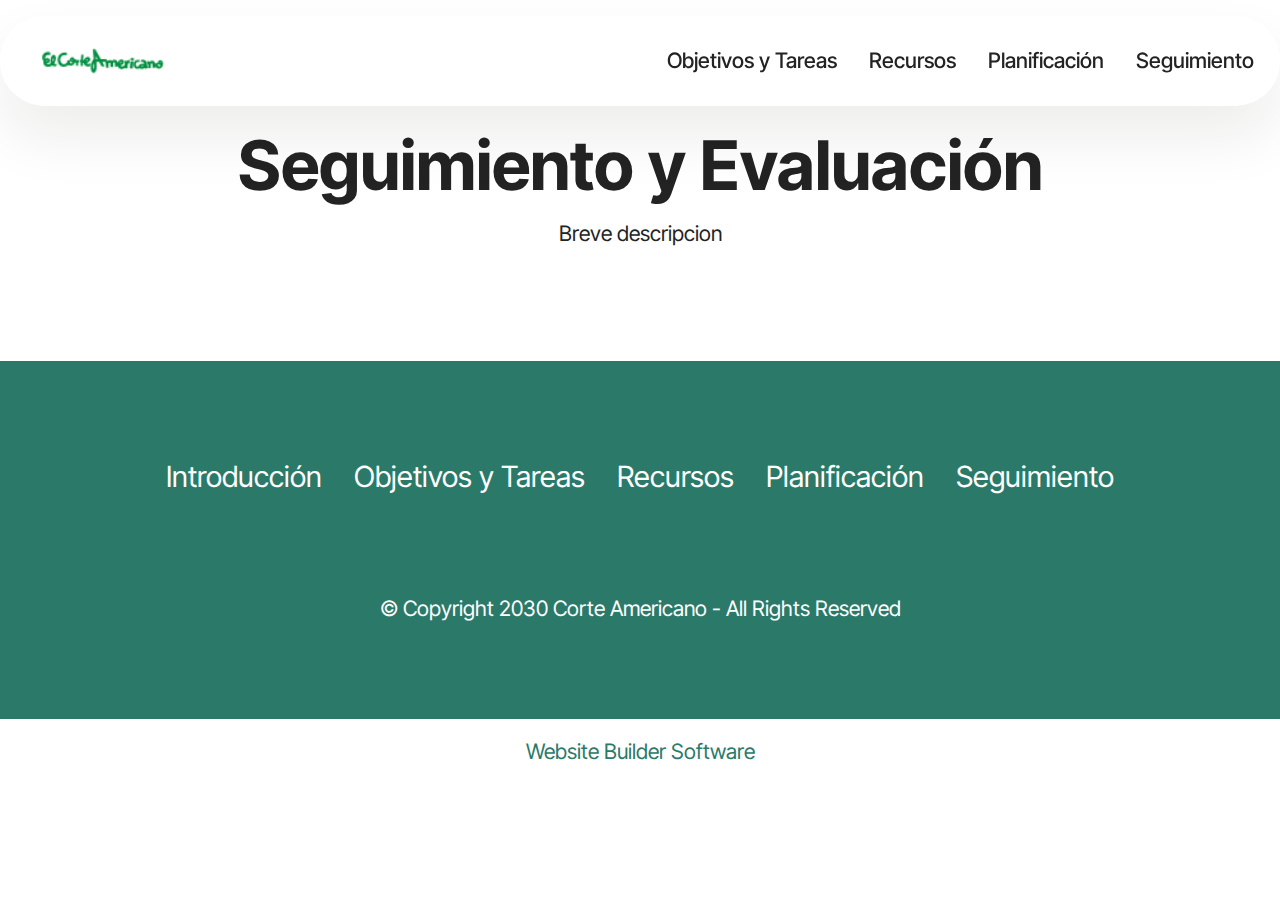
<file: Seguimiento.html>
<!DOCTYPE html>
<html  >
<head>
  <!-- Site made with Mobirise Website Builder v6.1.12, https://mobirise.com -->
  <meta charset="UTF-8">
  <meta http-equiv="X-UA-Compatible" content="IE=edge">
  <meta name="generator" content="Mobirise v6.1.12, mobirise.com">
  <meta name="viewport" content="width=device-width, initial-scale=1, minimum-scale=1">
  <link rel="shortcut icon" href="assets/images/logoprojectodin-96x25.png" type="image/x-icon">
  <meta name="description" content="">
  
  
  <title>Seguimiento y Evaluación</title>
  <link rel="stylesheet" href="assets/web/assets/mobirise-icons2/mobirise2.css">
  <link rel="stylesheet" href="assets/bootstrap/css/bootstrap.min.css">
  <link rel="stylesheet" href="assets/animatecss/animate.css">
  <link rel="stylesheet" href="assets/dropdown/css/style.css">
  <link rel="stylesheet" href="assets/socicon/css/styles.css">
  <link rel="stylesheet" href="assets/theme/css/style.css">
  <link rel="preload" href="https://fonts.googleapis.com/css?family=Inter+Tight:100,200,300,400,500,600,700,800,900,100i,200i,300i,400i,500i,600i,700i,800i,900i&display=swap" as="style" onload="this.onload=null;this.rel='stylesheet'">
  <noscript><link rel="stylesheet" href="https://fonts.googleapis.com/css?family=Inter+Tight:100,200,300,400,500,600,700,800,900,100i,200i,300i,400i,500i,600i,700i,800i,900i&display=swap"></noscript>
  <link rel="preload" as="style" href="assets/mobirise/css/mbr-additional.css?v=Hli5wK"><link rel="stylesheet" href="assets/mobirise/css/mbr-additional.css?v=Hli5wK" type="text/css">

  
  
  
</head>
<body>
  
  <section data-bs-version="5.1" class="menu menu2 cid-vceS5SxVPi" once="menu" id="menu02-2u">
	

	<nav class="navbar navbar-dropdown navbar-fixed-top navbar-expand-lg">
		<div class="container">
			<div class="navbar-brand">
				<span class="navbar-logo">
					<a href="index.html#header05-1">
						<img src="assets/images/logoprojectodin-96x25.png" alt="Mobirise Website Builder" style="height: 2rem;">
					</a>
				</span>
				
			</div>
			<button class="navbar-toggler" type="button" data-toggle="collapse" data-bs-toggle="collapse" data-target="#navbarSupportedContent" data-bs-target="#navbarSupportedContent" aria-controls="navbarNavAltMarkup" aria-expanded="false" aria-label="Toggle navigation">
				<div class="hamburger">
					<span></span>
					<span></span>
					<span></span>
					<span></span>
				</div>
			</button>
			<div class="collapse navbar-collapse" id="navbarSupportedContent">
				<ul class="navbar-nav nav-dropdown nav-right" data-app-modern-menu="true"><li class="nav-item">
						<a class="nav-link link text-black text-primary display-4" href="Objetivos.html#header9-28">Objetivos y Tareas</a>
					</li>
					<li class="nav-item">
						<a class="nav-link link text-black text-primary display-4" href="recursos.html#header9-2p" aria-expanded="false">Recursos</a>
					</li>
					<li class="nav-item">
						<a class="nav-link link text-black text-primary display-4" href="Planificacion.html#header9-2s">Planificación<br></a>
					</li><li class="nav-item"><a class="nav-link link text-black text-primary display-4" href="page4.html#header9-2v">Seguimiento</a></li></ul>
				
				
			</div>
		</div>
	</nav>
</section>

<section data-bs-version="5.1" class="header9 cid-vceS5SSwhL" id="header9-2v">

    

    
    

    <div class="text-center container">
        <div class="row justify-content-center">
            <div class="col-md-12 col-lg-9">
                
                <h1 class="mbr-section-title mbr-fonts-style mb-3 display-1"><strong>Seguimiento y Evaluación</strong></h1>
                <p class="mbr-text mbr-fonts-style display-4">Breve descripcion<br></p>
                
            </div>
        </div>
    </div>
</section>

<section data-bs-version="5.1" class="footer1 programm5 cid-vceTr3URIS" once="footers" id="footer03-2x">

        

    

    <div class="container">
        <div class="row">

            <div class="row-links mb-4">
                <ul class="header-menu">
                  
                  
                  
                  
                <li class="header-menu-item mbr-fonts-style display-5"><a href="index.html#header05-1" class="text-danger text-primary">Introducción</a></li><li class="header-menu-item mbr-fonts-style display-5"><a href="Objetivos.html#header9-28" class="text-danger text-primary">Objetivos y Tareas</a></li><li class="header-menu-item mbr-fonts-style display-5"><a href="recursos.html#header9-2p" class="text-danger text-primary">Recursos</a></li><li class="header-menu-item mbr-fonts-style display-5"><a href="Planificacion.html#header9-2s" class="text-danger text-primary">Planificación</a><br></li><li class="header-menu-item mbr-fonts-style display-5"><a href="page4.html#header9-2v" class="text-danger text-primary">Seguimiento</a><br></li></ul>
              </div>

            <div class="col-12">
                
            </div>
            <div class="col-12 mt-5">
                <p class="mbr-fonts-style copyright display-7">
                    © Copyright 2030 Corte Americano - All Rights Reserved
                </p>
            </div>
        </div>
    </div>
</section><section class="display-7" style="padding: 0;align-items: center;justify-content: center;flex-wrap: wrap;    align-content: center;display: flex;position: relative;height: 4rem;"><a href="https://mobiri.se/4543128" style="flex: 1 1;height: 4rem;position: absolute;width: 100%;z-index: 1;"><img alt="" style="height: 4rem;" src="[data-uri]"></a><p style="margin: 0;text-align: center;" class="display-7">&#8204;</p><a style="z-index:1" href="https://mobirise.com"> Website Builder Software</a></section><script src="assets/bootstrap/js/bootstrap.bundle.min.js"></script>  <script src="assets/smoothscroll/smooth-scroll.js"></script>  <script src="assets/ytplayer/index.js"></script>  <script src="assets/dropdown/js/navbar-dropdown.js"></script>  <script src="assets/theme/js/script.js"></script>  
  
  
  <input name="animation" type="hidden">
  </body>
</html>
</file>
<file: assets/web/assets/mobirise-icons2/mobirise2.css>
@font-face {
  font-family: 'Moririse2';
  font-display: swap;
  src:  url('mobirise2.eot?f2bix4');
  src:  url('mobirise2.eot?f2bix4#iefix') format('embedded-opentype'),
    url('mobirise2.woff2?f2bix4') format('woff2'),
    url('mobirise2.woff?f2bix4') format('woff'),
    url('mobirise2.ttf?f2bix4') format('truetype'),
    url('mobirise2.svg?f2bix4#mobirise2') format('svg');
  font-weight: normal;
  font-style: normal;
}

[class^="mobi-"], [class*=" mobi-"] {
  /* use !important to prevent issues with browser extensions that change fonts */
  font-family: 'Moririse2' !important;
  speak: none;
  font-style: normal;
  font-weight: normal;
  font-variant: normal;
  text-transform: none;
  line-height: 1;

  /* Better Font Rendering =========== */
  -webkit-font-smoothing: antialiased;
  -moz-osx-font-smoothing: grayscale;
}

.mobi-mbri-add-submenu:before {
  content: "\e900";
}
.mobi-mbri-alert:before {
  content: "\e901";
}
.mobi-mbri-align-center:before {
  content: "\e902";
}
.mobi-mbri-align-justify:before {
  content: "\e903";
}
.mobi-mbri-align-left:before {
  content: "\e904";
}
.mobi-mbri-align-right:before {
  content: "\e905";
}
.mobi-mbri-android:before {
  content: "\e906";
}
.mobi-mbri-apple:before {
  content: "\e907";
}
.mobi-mbri-arrow-down:before {
  content: "\e908";
}
.mobi-mbri-arrow-next:before {
  content: "\e909";
}
.mobi-mbri-arrow-prev:before {
  content: "\e90a";
}
.mobi-mbri-arrow-up:before {
  content: "\e90b";
}
.mobi-mbri-bold:before {
  content: "\e90c";
}
.mobi-mbri-bookmark:before {
  content: "\e90d";
}
.mobi-mbri-bootstrap:before {
  content: "\e90e";
}
.mobi-mbri-briefcase:before {
  content: "\e90f";
}
.mobi-mbri-browse:before {
  content: "\e910";
}
.mobi-mbri-bulleted-list:before {
  content: "\e911";
}
.mobi-mbri-calendar:before {
  content: "\e912";
}
.mobi-mbri-camera:before {
  content: "\e913";
}
.mobi-mbri-cart-add:before {
  content: "\e914";
}
.mobi-mbri-cart-full:before {
  content: "\e915";
}
.mobi-mbri-cash:before {
  content: "\e916";
}
.mobi-mbri-change-style:before {
  content: "\e917";
}
.mobi-mbri-chat:before {
  content: "\e918";
}
.mobi-mbri-clock:before {
  content: "\e919";
}
.mobi-mbri-close:before {
  content: "\e91a";
}
.mobi-mbri-cloud:before {
  content: "\e91b";
}
.mobi-mbri-code:before {
  content: "\e91c";
}
.mobi-mbri-contact-form:before {
  content: "\e91d";
}
.mobi-mbri-credit-card:before {
  content: "\e91e";
}
.mobi-mbri-cursor-click:before {
  content: "\e91f";
}
.mobi-mbri-cust-feedback:before {
  content: "\e920";
}
.mobi-mbri-database:before {
  content: "\e921";
}
.mobi-mbri-delivery:before {
  content: "\e922";
}
.mobi-mbri-desktop:before {
  content: "\e923";
}
.mobi-mbri-devices:before {
  content: "\e924";
}
.mobi-mbri-down:before {
  content: "\e925";
}
.mobi-mbri-download-2:before {
  content: "\e926";
}
.mobi-mbri-download:before {
  content: "\e927";
}
.mobi-mbri-drag-n-drop-2:before {
  content: "\e928";
}
.mobi-mbri-drag-n-drop:before {
  content: "\e929";
}
.mobi-mbri-edit-2:before {
  content: "\e92a";
}
.mobi-mbri-edit:before {
  content: "\e92b";
}
.mobi-mbri-error:before {
  content: "\e92c";
}
.mobi-mbri-extension:before {
  content: "\e92d";
}
.mobi-mbri-features:before {
  content: "\e92e";
}
.mobi-mbri-file:before {
  content: "\e92f";
}
.mobi-mbri-flag:before {
  content: "\e930";
}
.mobi-mbri-folder:before {
  content: "\e931";
}
.mobi-mbri-gift:before {
  content: "\e932";
}
.mobi-mbri-github:before {
  content: "\e933";
}
.mobi-mbri-globe-2:before {
  content: "\e934";
}
.mobi-mbri-globe:before {
  content: "\e935";
}
.mobi-mbri-growing-chart:before {
  content: "\e936";
}
.mobi-mbri-hearth:before {
  content: "\e937";
}
.mobi-mbri-help:before {
  content: "\e938";
}
.mobi-mbri-home:before {
  content: "\e939";
}
.mobi-mbri-hot-cup:before {
  content: "\e93a";
}
.mobi-mbri-idea:before {
  content: "\e93b";
}
.mobi-mbri-image-gallery:before {
  content: "\e93c";
}
.mobi-mbri-image-slider:before {
  content: "\e93d";
}
.mobi-mbri-info:before {
  content: "\e93e";
}
.mobi-mbri-italic:before {
  content: "\e93f";
}
.mobi-mbri-key:before {
  content: "\e940";
}
.mobi-mbri-laptop:before {
  content: "\e941";
}
.mobi-mbri-layers:before {
  content: "\e942";
}
.mobi-mbri-left-right:before {
  content: "\e943";
}
.mobi-mbri-left:before {
  content: "\e944";
}
.mobi-mbri-letter:before {
  content: "\e945";
}
.mobi-mbri-like:before {
  content: "\e946";
}
.mobi-mbri-link:before {
  content: "\e947";
}
.mobi-mbri-lock:before {
  content: "\e948";
}
.mobi-mbri-login:before {
  content: "\e949";
}
.mobi-mbri-logout:before {
  content: "\e94a";
}
.mobi-mbri-magic-stick:before {
  content: "\e94b";
}
.mobi-mbri-map-pin:before {
  content: "\e94c";
}
.mobi-mbri-menu:before {
  content: "\e94d";
}
.mobi-mbri-mobile-2:before {
  content: "\e94e";
}
.mobi-mbri-mobile-horizontal:before {
  content: "\e94f";
}
.mobi-mbri-mobile:before {
  content: "\e950";
}
.mobi-mbri-mobirise:before {
  content: "\e951";
}
.mobi-mbri-more-horizontal:before {
  content: "\e952";
}
.mobi-mbri-more-vertical:before {
  content: "\e953";
}
.mobi-mbri-music:before {
  content: "\e954";
}
.mobi-mbri-new-file:before {
  content: "\e955";
}
.mobi-mbri-numbered-list:before {
  content: "\e956";
}
.mobi-mbri-opened-folder:before {
  content: "\e957";
}
.mobi-mbri-pages:before {
  content: "\e958";
}
.mobi-mbri-paper-plane:before {
  content: "\e959";
}
.mobi-mbri-paperclip:before {
  content: "\e95a";
}
.mobi-mbri-phone:before {
  content: "\e95b";
}
.mobi-mbri-photo:before {
  content: "\e95c";
}
.mobi-mbri-photos:before {
  content: "\e95d";
}
.mobi-mbri-pin:before {
  content: "\e95e";
}
.mobi-mbri-play:before {
  content: "\e95f";
}
.mobi-mbri-plus:before {
  content: "\e960";
}
.mobi-mbri-preview:before {
  content: "\e961";
}
.mobi-mbri-print:before {
  content: "\e962";
}
.mobi-mbri-protect:before {
  content: "\e963";
}
.mobi-mbri-question:before {
  content: "\e964";
}
.mobi-mbri-quote-left:before {
  content: "\e965";
}
.mobi-mbri-quote-right:before {
  content: "\e966";
}
.mobi-mbri-redo:before {
  content: "\e967";
}
.mobi-mbri-refresh:before {
  content: "\e968";
}
.mobi-mbri-responsive-2:before {
  content: "\e969";
}
.mobi-mbri-responsive:before {
  content: "\e96a";
}
.mobi-mbri-right:before {
  content: "\e96b";
}
.mobi-mbri-rocket:before {
  content: "\e96c";
}
.mobi-mbri-sad-face:before {
  content: "\e96d";
}
.mobi-mbri-sale:before {
  content: "\e96e";
}
.mobi-mbri-save:before {
  content: "\e96f";
}
.mobi-mbri-search:before {
  content: "\e970";
}
.mobi-mbri-setting-2:before {
  content: "\e971";
}
.mobi-mbri-setting-3:before {
  content: "\e972";
}
.mobi-mbri-setting:before {
  content: "\e973";
}
.mobi-mbri-share:before {
  content: "\e974";
}
.mobi-mbri-shopping-bag:before {
  content: "\e975";
}
.mobi-mbri-shopping-basket:before {
  content: "\e976";
}
.mobi-mbri-shopping-cart:before {
  content: "\e977";
}
.mobi-mbri-sites:before {
  content: "\e978";
}
.mobi-mbri-smile-face:before {
  content: "\e979";
}
.mobi-mbri-speed:before {
  content: "\e97a";
}
.mobi-mbri-star:before {
  content: "\e97b";
}
.mobi-mbri-success:before {
  content: "\e97c";
}
.mobi-mbri-sun:before {
  content: "\e97d";
}
.mobi-mbri-sun2:before {
  content: "\e97e";
}
.mobi-mbri-tablet-vertical:before {
  content: "\e97f";
}
.mobi-mbri-tablet:before {
  content: "\e980";
}
.mobi-mbri-target:before {
  content: "\e981";
}
.mobi-mbri-timer:before {
  content: "\e982";
}
.mobi-mbri-to-ftp:before {
  content: "\e983";
}
.mobi-mbri-to-local-drive:before {
  content: "\e984";
}
.mobi-mbri-touch-swipe:before {
  content: "\e985";
}
.mobi-mbri-touch:before {
  content: "\e986";
}
.mobi-mbri-trash:before {
  content: "\e987";
}
.mobi-mbri-underline:before {
  content: "\e988";
}
.mobi-mbri-undo:before {
  content: "\e989";
}
.mobi-mbri-unlink:before {
  content: "\e98a";
}
.mobi-mbri-unlock:before {
  content: "\e98b";
}
.mobi-mbri-up-down:before {
  content: "\e98c";
}
.mobi-mbri-up:before {
  content: "\e98d";
}
.mobi-mbri-update:before {
  content: "\e98e";
}
.mobi-mbri-upload-2:before {
  content: "\e98f";
}
.mobi-mbri-upload:before {
  content: "\e990";
}
.mobi-mbri-user-2:before {
  content: "\e991";
}
.mobi-mbri-user:before {
  content: "\e992";
}
.mobi-mbri-users:before {
  content: "\e993";
}
.mobi-mbri-video-play:before {
  content: "\e994";
}
.mobi-mbri-video:before {
  content: "\e995";
}
.mobi-mbri-watch:before {
  content: "\e996";
}
.mobi-mbri-website-theme-2:before {
  content: "\e997";
}
.mobi-mbri-website-theme:before {
  content: "\e998";
}
.mobi-mbri-wifi:before {
  content: "\e999";
}
.mobi-mbri-windows:before {
  content: "\e99a";
}
.mobi-mbri-zoom-in:before {
  content: "\e99b";
}
.mobi-mbri-zoom-out:before {
  content: "\e99c";
}
</file>
<file: assets/dropdown/css/style.css>
.navbar-dropdown {
  left: 0;
  padding: 0;
  position: absolute;
  right: 0;
  top: 0;
  transition: all 0.45s ease;
  z-index: 1030;
  background: #282828; }
  .navbar-dropdown .navbar-logo {
    margin-right: 0.8rem;
    transition: margin 0.3s ease-in-out;
    vertical-align: middle; }
    .navbar-dropdown .navbar-logo img {
      height: 3.125rem;
      transition: all 0.3s ease-in-out; }
    .navbar-dropdown .navbar-logo.mbr-iconfont {
      font-size: 3.125rem;
      line-height: 3.125rem; }
  .navbar-dropdown .navbar-caption {
    font-weight: 700;
    white-space: normal;
    vertical-align: -4px;
    line-height: 3.125rem !important; }
    .navbar-dropdown .navbar-caption, .navbar-dropdown .navbar-caption:hover {
      color: inherit;
      text-decoration: none; }
  .navbar-dropdown .mbr-iconfont + .navbar-caption {
    vertical-align: -1px; }
  .navbar-dropdown.navbar-fixed-top {
    position: fixed; }
  .navbar-dropdown .navbar-brand span {
    vertical-align: -4px; }
  .navbar-dropdown.bg-color.transparent {
    background: none; }
  .navbar-dropdown.navbar-short .navbar-brand {
    padding: 0.625rem 0; }
    .navbar-dropdown.navbar-short .navbar-brand span {
      vertical-align: -1px; }
  .navbar-dropdown.navbar-short .navbar-caption {
    line-height: 2.375rem !important;
    vertical-align: -2px; }
  .navbar-dropdown.navbar-short .navbar-logo {
    margin-right: 0.5rem; }
    .navbar-dropdown.navbar-short .navbar-logo img {
      height: 2.375rem; }
    .navbar-dropdown.navbar-short .navbar-logo.mbr-iconfont {
      font-size: 2.375rem;
      line-height: 2.375rem; }
  .navbar-dropdown.navbar-short .mbr-table-cell {
    height: 3.625rem; }
  .navbar-dropdown .navbar-close {
    left: 0.6875rem;
    position: fixed;
    top: 0.75rem;
    z-index: 1000; }
  .navbar-dropdown .hamburger-icon {
    content: "";
    display: inline-block;
    vertical-align: middle;
    width: 16px;
    -webkit-box-shadow: 0 -6px 0 1px #282828,0 0 0 1px #282828,0 6px 0 1px #282828;
    -moz-box-shadow: 0 -6px 0 1px #282828,0 0 0 1px #282828,0 6px 0 1px #282828;
    box-shadow: 0 -6px 0 1px #282828,0 0 0 1px #282828,0 6px 0 1px #282828; }

.dropdown-menu .dropdown-toggle[data-toggle="dropdown-submenu"]::after {
  border-bottom: 0.35em solid transparent;
  border-left: 0.35em solid;
  border-right: 0;
  border-top: 0.35em solid transparent;
  margin-left: 0.3rem; }

.dropdown-menu .dropdown-item:focus {
  outline: 0; }

.nav-dropdown {
  font-size: 0.75rem;
  font-weight: 500;
  height: auto !important; }
  .nav-dropdown .nav-btn {
    padding-left: 1rem; }
  .nav-dropdown .link {
    margin: .667em 1.667em;
    font-weight: 500;
    padding: 0;
    transition: color .2s ease-in-out; }
    .nav-dropdown .link.dropdown-toggle {
      margin-right: 2.583em; }
      .nav-dropdown .link.dropdown-toggle::after {
        margin-left: .25rem;
        border-top: 0.35em solid;
        border-right: 0.35em solid transparent;
        border-left: 0.35em solid transparent;
        border-bottom: 0; }
      .nav-dropdown .link.dropdown-toggle[aria-expanded="true"] {
        margin: 0;
        padding: 0.667em 3.263em  0.667em 1.667em; }
  .nav-dropdown .link::after,
  .nav-dropdown .dropdown-item::after {
    color: inherit; }
  .nav-dropdown .btn {
    font-size: 0.75rem;
    font-weight: 700;
    letter-spacing: 0;
    margin-bottom: 0;
    padding-left: 1.25rem;
    padding-right: 1.25rem; }
  .nav-dropdown .dropdown-menu {
    border-radius: 0;
    border: 0;
    left: 0;
    margin: 0;
    padding-bottom: 1.25rem;
    padding-top: 1.25rem;
    position: relative; }
  .nav-dropdown .dropdown-submenu {
    margin-left: 0.125rem;
    top: 0; }
  .nav-dropdown .dropdown-item {
    font-weight: 500;
    line-height: 2;
    padding: 0.3846em 4.615em 0.3846em 1.5385em;
    position: relative;
    transition: color .2s ease-in-out, background-color .2s ease-in-out; }
    .nav-dropdown .dropdown-item::after {
      margin-top: -0.3077em;
      position: absolute;
      right: 1.1538em;
      top: 50%; }
    .nav-dropdown .dropdown-item:focus, .nav-dropdown .dropdown-item:hover {
      background: none; }

@media (max-width: 767px) {
  .nav-dropdown.navbar-toggleable-sm {
    bottom: 0;
    display: none;
    left: 0;
    overflow-x: hidden;
    position: fixed;
    top: 0;
    transform: translateX(-100%);
    -ms-transform: translateX(-100%);
    -webkit-transform: translateX(-100%);
    width: 18.75rem;
    z-index: 999; } }
.nav-dropdown.navbar-toggleable-xl {
  bottom: 0;
  display: none;
  left: 0;
  overflow-x: hidden;
  position: fixed;
  top: 0;
  transform: translateX(-100%);
  -ms-transform: translateX(-100%);
  -webkit-transform: translateX(-100%);
  width: 18.75rem;
  z-index: 999; }

.nav-dropdown-sm {
  display: block !important;
  overflow-x: hidden;
  overflow: auto;
  padding-top: 3.875rem; }
  .nav-dropdown-sm::after {
    content: "";
    display: block;
    height: 3rem;
    width: 100%; }
  .nav-dropdown-sm.collapse.in ~ .navbar-close {
    display: block !important; }
  .nav-dropdown-sm.collapsing, .nav-dropdown-sm.collapse.in {
    transform: translateX(0);
    -ms-transform: translateX(0);
    -webkit-transform: translateX(0);
    transition: all 0.25s ease-out;
    -webkit-transition: all 0.25s ease-out;
    background: #282828; }
  .nav-dropdown-sm.collapsing[aria-expanded="false"] {
    transform: translateX(-100%);
    -ms-transform: translateX(-100%);
    -webkit-transform: translateX(-100%); }
  .nav-dropdown-sm .nav-item {
    display: block;
    margin-left: 0 !important;
    padding-left: 0; }
  .nav-dropdown-sm .link,
  .nav-dropdown-sm .dropdown-item {
    border-top: 1px dotted rgba(255, 255, 255, 0.1);
    font-size: 0.8125rem;
    line-height: 1.6;
    margin: 0 !important;
    padding: 0.875rem 2.4rem 0.875rem 1.5625rem !important;
    position: relative;
    white-space: normal; }
    .nav-dropdown-sm .link:focus, .nav-dropdown-sm .link:hover,
    .nav-dropdown-sm .dropdown-item:focus,
    .nav-dropdown-sm .dropdown-item:hover {
      background: rgba(0, 0, 0, 0.2) !important;
      color: #c0a375; }
  .nav-dropdown-sm .nav-btn {
    position: relative;
    padding: 1.5625rem 1.5625rem 0 1.5625rem; }
    .nav-dropdown-sm .nav-btn::before {
      border-top: 1px dotted rgba(255, 255, 255, 0.1);
      content: "";
      left: 0;
      position: absolute;
      top: 0;
      width: 100%; }
    .nav-dropdown-sm .nav-btn + .nav-btn {
      padding-top: 0.625rem; }
      .nav-dropdown-sm .nav-btn + .nav-btn::before {
        display: none; }
  .nav-dropdown-sm .btn {
    padding: 0.625rem 0; }
  .nav-dropdown-sm .dropdown-toggle[data-toggle="dropdown-submenu"]::after {
    margin-left: .25rem;
    border-top: 0.35em solid;
    border-right: 0.35em solid transparent;
    border-left: 0.35em solid transparent;
    border-bottom: 0; }
  .nav-dropdown-sm .dropdown-toggle[data-toggle="dropdown-submenu"][aria-expanded="true"]::after {
    border-top: 0;
    border-right: 0.35em solid transparent;
    border-left: 0.35em solid transparent;
    border-bottom: 0.35em solid; }
  .nav-dropdown-sm .dropdown-menu {
    margin: 0;
    padding: 0;
    position: relative;
    top: 0;
    left: 0;
    width: 100%;
    border: 0;
    float: none;
    border-radius: 0;
    background: none; }
  .nav-dropdown-sm .dropdown-submenu {
    left: 100%;
    margin-left: 0.125rem;
    margin-top: -1.25rem;
    top: 0; }

.navbar-toggleable-sm .nav-dropdown .dropdown-menu {
  position: absolute; }

.navbar-toggleable-sm .nav-dropdown .dropdown-submenu {
  left: 100%;
  margin-left: 0.125rem;
  margin-top: -1.25rem;
  top: 0; }

.navbar-toggleable-sm.opened .nav-dropdown .dropdown-menu {
  position: relative; }

.navbar-toggleable-sm.opened .nav-dropdown .dropdown-submenu {
  left: 0;
  margin-left: 00rem;
  margin-top: 0rem;
  top: 0; }

.is-builder .nav-dropdown.collapsing {
  transition: none !important; }
</file>
<file: assets/socicon/css/styles.css>
@charset "UTF-8";

@font-face {
  font-family: 'Socicon';
  src:  url('../fonts/socicon.eot');
  src:  url('../fonts/socicon.eot?#iefix') format('embedded-opentype'),
    url('../fonts/socicon.woff2') format('woff2'),
    url('../fonts/socicon.ttf') format('truetype'),
    url('../fonts/socicon.woff') format('woff'),
    url('../fonts/socicon.svg#socicon') format('svg');
  font-weight: normal;
  font-style: normal;
  font-display: swap;
}

[data-icon]:before {
  font-family: "socicon" !important;
  content: attr(data-icon);
  font-style: normal !important;
  font-weight: normal !important;
  font-variant: normal !important;
  text-transform: none !important;
  speak: none;
  line-height: 1;
  -webkit-font-smoothing: antialiased;
  -moz-osx-font-smoothing: grayscale;
}

[class^="socicon-"], [class*=" socicon-"] {
  /* use !important to prevent issues with browser extensions that change fonts */
  font-family: 'Socicon' !important;
  speak: none;
  font-style: normal;
  font-weight: normal;
  font-variant: normal;
  text-transform: none;
  line-height: 1;

  /* Better Font Rendering =========== */
  -webkit-font-smoothing: antialiased;
  -moz-osx-font-smoothing: grayscale;
}

.socicon-500px:before {
  content: "\e000";
}
.socicon-8tracks:before {
  content: "\e001";
}
.socicon-airbnb:before {
  content: "\e002";
}
.socicon-alliance:before {
  content: "\e003";
}
.socicon-amazon:before {
  content: "\e004";
}
.socicon-amplement:before {
  content: "\e005";
}
.socicon-android:before {
  content: "\e006";
}
.socicon-angellist:before {
  content: "\e007";
}
.socicon-apple:before {
  content: "\e008";
}
.socicon-appnet:before {
  content: "\e009";
}
.socicon-baidu:before {
  content: "\e00a";
}
.socicon-bandcamp:before {
  content: "\e00b";
}
.socicon-battlenet:before {
  content: "\e00c";
}
.socicon-mixer:before {
  content: "\e00d";
}
.socicon-bebee:before {
  content: "\e00e";
}
.socicon-bebo:before {
  content: "\e00f";
}
.socicon-behance:before {
  content: "\e010";
}
.socicon-blizzard:before {
  content: "\e011";
}
.socicon-blogger:before {
  content: "\e012";
}
.socicon-buffer:before {
  content: "\e013";
}
.socicon-chrome:before {
  content: "\e014";
}
.socicon-coderwall:before {
  content: "\e015";
}
.socicon-curse:before {
  content: "\e016";
}
.socicon-dailymotion:before {
  content: "\e017";
}
.socicon-deezer:before {
  content: "\e018";
}
.socicon-delicious:before {
  content: "\e019";
}
.socicon-deviantart:before {
  content: "\e01a";
}
.socicon-diablo:before {
  content: "\e01b";
}
.socicon-digg:before {
  content: "\e01c";
}
.socicon-discord:before {
  content: "\e01d";
}
.socicon-disqus:before {
  content: "\e01e";
}
.socicon-douban:before {
  content: "\e01f";
}
.socicon-draugiem:before {
  content: "\e020";
}
.socicon-dribbble:before {
  content: "\e021";
}
.socicon-drupal:before {
  content: "\e022";
}
.socicon-ebay:before {
  content: "\e023";
}
.socicon-ello:before {
  content: "\e024";
}
.socicon-endomodo:before {
  content: "\e025";
}
.socicon-envato:before {
  content: "\e026";
}
.socicon-etsy:before {
  content: "\e027";
}
.socicon-facebook:before {
  content: "\e028";
}
.socicon-feedburner:before {
  content: "\e029";
}
.socicon-filmweb:before {
  content: "\e02a";
}
.socicon-firefox:before {
  content: "\e02b";
}
.socicon-flattr:before {
  content: "\e02c";
}
.socicon-flickr:before {
  content: "\e02d";
}
.socicon-formulr:before {
  content: "\e02e";
}
.socicon-forrst:before {
  content: "\e02f";
}
.socicon-foursquare:before {
  content: "\e030";
}
.socicon-friendfeed:before {
  content: "\e031";
}
.socicon-github:before {
  content: "\e032";
}
.socicon-goodreads:before {
  content: "\e033";
}
.socicon-google:before {
  content: "\e034";
}
.socicon-googlescholar:before {
  content: "\e035";
}
.socicon-googlegroups:before {
  content: "\e036";
}
.socicon-googlephotos:before {
  content: "\e037";
}
.socicon-googleplus:before {
  content: "\e038";
}
.socicon-grooveshark:before {
  content: "\e039";
}
.socicon-hackerrank:before {
  content: "\e03a";
}
.socicon-hearthstone:before {
  content: "\e03b";
}
.socicon-hellocoton:before {
  content: "\e03c";
}
.socicon-heroes:before {
  content: "\e03d";
}
.socicon-smashcast:before {
  content: "\e03e";
}
.socicon-horde:before {
  content: "\e03f";
}
.socicon-houzz:before {
  content: "\e040";
}
.socicon-icq:before {
  content: "\e041";
}
.socicon-identica:before {
  content: "\e042";
}
.socicon-imdb:before {
  content: "\e043";
}
.socicon-instagram:before {
  content: "\e044";
}
.socicon-issuu:before {
  content: "\e045";
}
.socicon-istock:before {
  content: "\e046";
}
.socicon-itunes:before {
  content: "\e047";
}
.socicon-keybase:before {
  content: "\e048";
}
.socicon-lanyrd:before {
  content: "\e049";
}
.socicon-lastfm:before {
  content: "\e04a";
}
.socicon-line:before {
  content: "\e04b";
}
.socicon-linkedin:before {
  content: "\e04c";
}
.socicon-livejournal:before {
  content: "\e04d";
}
.socicon-lyft:before {
  content: "\e04e";
}
.socicon-macos:before {
  content: "\e04f";
}
.socicon-mail:before {
  content: "\e050";
}
.socicon-medium:before {
  content: "\e051";
}
.socicon-meetup:before {
  content: "\e052";
}
.socicon-mixcloud:before {
  content: "\e053";
}
.socicon-modelmayhem:before {
  content: "\e054";
}
.socicon-mumble:before {
  content: "\e055";
}
.socicon-myspace:before {
  content: "\e056";
}
.socicon-newsvine:before {
  content: "\e057";
}
.socicon-nintendo:before {
  content: "\e058";
}
.socicon-npm:before {
  content: "\e059";
}
.socicon-odnoklassniki:before {
  content: "\e05a";
}
.socicon-openid:before {
  content: "\e05b";
}
.socicon-opera:before {
  content: "\e05c";
}
.socicon-outlook:before {
  content: "\e05d";
}
.socicon-overwatch:before {
  content: "\e05e";
}
.socicon-patreon:before {
  content: "\e05f";
}
.socicon-paypal:before {
  content: "\e060";
}
.socicon-periscope:before {
  content: "\e061";
}
.socicon-persona:before {
  content: "\e062";
}
.socicon-pinterest:before {
  content: "\e063";
}
.socicon-play:before {
  content: "\e064";
}
.socicon-player:before {
  content: "\e065";
}
.socicon-playstation:before {
  content: "\e066";
}
.socicon-pocket:before {
  content: "\e067";
}
.socicon-qq:before {
  content: "\e068";
}
.socicon-quora:before {
  content: "\e069";
}
.socicon-raidcall:before {
  content: "\e06a";
}
.socicon-ravelry:before {
  content: "\e06b";
}
.socicon-reddit:before {
  content: "\e06c";
}
.socicon-renren:before {
  content: "\e06d";
}
.socicon-researchgate:before {
  content: "\e06e";
}
.socicon-residentadvisor:before {
  content: "\e06f";
}
.socicon-reverbnation:before {
  content: "\e070";
}
.socicon-rss:before {
  content: "\e071";
}
.socicon-sharethis:before {
  content: "\e072";
}
.socicon-skype:before {
  content: "\e073";
}
.socicon-slideshare:before {
  content: "\e074";
}
.socicon-smugmug:before {
  content: "\e075";
}
.socicon-snapchat:before {
  content: "\e076";
}
.socicon-songkick:before {
  content: "\e077";
}
.socicon-soundcloud:before {
  content: "\e078";
}
.socicon-spotify:before {
  content: "\e079";
}
.socicon-stackexchange:before {
  content: "\e07a";
}
.socicon-stackoverflow:before {
  content: "\e07b";
}
.socicon-starcraft:before {
  content: "\e07c";
}
.socicon-stayfriends:before {
  content: "\e07d";
}
.socicon-steam:before {
  content: "\e07e";
}
.socicon-storehouse:before {
  content: "\e07f";
}
.socicon-strava:before {
  content: "\e080";
}
.socicon-streamjar:before {
  content: "\e081";
}
.socicon-stumbleupon:before {
  content: "\e082";
}
.socicon-swarm:before {
  content: "\e083";
}
.socicon-teamspeak:before {
  content: "\e084";
}
.socicon-teamviewer:before {
  content: "\e085";
}
.socicon-technorati:before {
  content: "\e086";
}
.socicon-telegram:before {
  content: "\e087";
}
.socicon-tripadvisor:before {
  content: "\e088";
}
.socicon-tripit:before {
  content: "\e089";
}
.socicon-triplej:before {
  content: "\e08a";
}
.socicon-tumblr:before {
  content: "\e08b";
}
.socicon-twitch:before {
  content: "\e08c";
}
.socicon-twitter:before {
  content: "\e08d";
}
.socicon-uber:before {
  content: "\e08e";
}
.socicon-ventrilo:before {
  content: "\e08f";
}
.socicon-viadeo:before {
  content: "\e090";
}
.socicon-viber:before {
  content: "\e091";
}
.socicon-viewbug:before {
  content: "\e092";
}
.socicon-vimeo:before {
  content: "\e093";
}
.socicon-vine:before {
  content: "\e094";
}
.socicon-vkontakte:before {
  content: "\e095";
}
.socicon-warcraft:before {
  content: "\e096";
}
.socicon-wechat:before {
  content: "\e097";
}
.socicon-weibo:before {
  content: "\e098";
}
.socicon-whatsapp:before {
  content: "\e099";
}
.socicon-wikipedia:before {
  content: "\e09a";
}
.socicon-windows:before {
  content: "\e09b";
}
.socicon-wordpress:before {
  content: "\e09c";
}
.socicon-wykop:before {
  content: "\e09d";
}
.socicon-xbox:before {
  content: "\e09e";
}
.socicon-xing:before {
  content: "\e09f";
}
.socicon-yahoo:before {
  content: "\e0a0";
}
.socicon-yammer:before {
  content: "\e0a1";
}
.socicon-yandex:before {
  content: "\e0a2";
}
.socicon-yelp:before {
  content: "\e0a3";
}
.socicon-younow:before {
  content: "\e0a4";
}
.socicon-youtube:before {
  content: "\e0a5";
}
.socicon-zapier:before {
  content: "\e0a6";
}
.socicon-zerply:before {
  content: "\e0a7";
}
.socicon-zomato:before {
  content: "\e0a8";
}
.socicon-zynga:before {
  content: "\e0a9";
}
.socicon-bluesky:before {
  content: "\e0aa";
}
.socicon-threads:before {
  content: "\e0ab";
}
.socicon-spreadshirt:before {
  content: "\e901";
}
.socicon-gamejolt:before {
  content: "\e902";
}
.socicon-trello:before {
  content: "\e903";
}
.socicon-tunein:before {
  content: "\e904";
}
.socicon-bloglovin:before {
  content: "\e905";
}
.socicon-gamewisp:before {
  content: "\e906";
}
.socicon-messenger:before {
  content: "\e907";
}
.socicon-pandora:before {
  content: "\e908";
}
.socicon-augment:before {
  content: "\e909";
}
.socicon-bitbucket:before {
  content: "\e90a";
}
.socicon-fyuse:before {
  content: "\e90b";
}
.socicon-yt-gaming:before {
  content: "\e90c";
}
.socicon-sketchfab:before {
  content: "\e90d";
}
.socicon-mobcrush:before {
  content: "\e90e";
}
.socicon-microsoft:before {
  content: "\e90f";
}
.socicon-realtor:before {
  content: "\e910";
}
.socicon-tidal:before {
  content: "\e911";
}
.socicon-qobuz:before {
  content: "\e912";
}
.socicon-natgeo:before {
  content: "\e913";
}
.socicon-mastodon:before {
  content: "\e914";
}
.socicon-unsplash:before {
  content: "\e915";
}
.socicon-homeadvisor:before {
  content: "\e916";
}
.socicon-angieslist:before {
  content: "\e917";
}
.socicon-codepen:before {
  content: "\e918";
}
.socicon-slack:before {
  content: "\e919";
}
.socicon-openaigym:before {
  content: "\e91a";
}
.socicon-logmein:before {
  content: "\e91b";
}
.socicon-fiverr:before {
  content: "\e91c";
}
.socicon-gotomeeting:before {
  content: "\e91d";
}
.socicon-aliexpress:before {
  content: "\e91e";
}
.socicon-guru:before {
  content: "\e91f";
}
.socicon-appstore:before {
  content: "\e920";
}
.socicon-homes:before {
  content: "\e921";
}
.socicon-zoom:before {
  content: "\e922";
}
.socicon-alibaba:before {
  content: "\e923";
}
.socicon-craigslist:before {
  content: "\e924";
}
.socicon-wix:before {
  content: "\e925";
}
.socicon-redfin:before {
  content: "\e926";
}
.socicon-googlecalendar:before {
  content: "\e927";
}
.socicon-shopify:before {
  content: "\e928";
}
.socicon-freelancer:before {
  content: "\e929";
}
.socicon-seedrs:before {
  content: "\e92a";
}
.socicon-bing:before {
  content: "\e92b";
}
.socicon-doodle:before {
  content: "\e92c";
}
.socicon-bonanza:before {
  content: "\e92d";
}
.socicon-squarespace:before {
  content: "\e92e";
}
.socicon-toptal:before {
  content: "\e92f";
}
.socicon-gust:before {
  content: "\e930";
}
.socicon-ask:before {
  content: "\e931";
}
.socicon-trulia:before {
  content: "\e932";
}
.socicon-loomly:before {
  content: "\e933";
}
.socicon-ghost:before {
  content: "\e934";
}
.socicon-upwork:before {
  content: "\e935";
}
.socicon-fundable:before {
  content: "\e936";
}
.socicon-booking:before {
  content: "\e937";
}
.socicon-googlemaps:before {
  content: "\e938";
}
.socicon-zillow:before {
  content: "\e939";
}
.socicon-niconico:before {
  content: "\e93a";
}
.socicon-toneden:before {
  content: "\e93b";
}
.socicon-crunchbase:before {
  content: "\e93c";
}
.socicon-homefy:before {
  content: "\e93d";
}
.socicon-calendly:before {
  content: "\e93e";
}
.socicon-livemaster:before {
  content: "\e93f";
}
.socicon-udemy:before {
  content: "\e940";
}
.socicon-codered:before {
  content: "\e941";
}
.socicon-origin:before {
  content: "\e942";
}
.socicon-nextdoor:before {
  content: "\e943";
}
.socicon-portfolio:before {
  content: "\e944";
}
.socicon-instructables:before {
  content: "\e945";
}
.socicon-gitlab:before {
  content: "\e946";
}
.socicon-hackernews:before {
  content: "\e947";
}
.socicon-smashwords:before {
  content: "\e948";
}
.socicon-kobo:before {
  content: "\e949";
}
.socicon-bookbub:before {
  content: "\e94a";
}
.socicon-mailru:before {
  content: "\e94b";
}
.socicon-moddb:before {
  content: "\e94c";
}
.socicon-indiedb:before {
  content: "\e94d";
}
.socicon-traxsource:before {
  content: "\e94e";
}
.socicon-gamefor:before {
  content: "\e94f";
}
.socicon-pixiv:before {
  content: "\e950";
}
.socicon-myanimelist:before {
  content: "\e951";
}
.socicon-blackberry:before {
  content: "\e952";
}
.socicon-wickr:before {
  content: "\e953";
}
.socicon-spip:before {
  content: "\e954";
}
.socicon-napster:before {
  content: "\e955";
}
.socicon-beatport:before {
  content: "\e956";
}
.socicon-hackerone:before {
  content: "\e957";
}
.socicon-internet:before {
  content: "\e958";
}
.socicon-ubuntu:before {
  content: "\e959";
}
.socicon-artstation:before {
  content: "\e95a";
}
.socicon-invision:before {
  content: "\e95b";
}
.socicon-torial:before {
  content: "\e95c";
}
.socicon-collectorz:before {
  content: "\e95d";
}
.socicon-seenthis:before {
  content: "\e95e";
}
.socicon-googleplaymusic:before {
  content: "\e95f";
}
.socicon-debian:before {
  content: "\e960";
}
.socicon-filmfreeway:before {
  content: "\e961";
}
.socicon-gnome:before {
  content: "\e962";
}
.socicon-itchio:before {
  content: "\e963";
}
.socicon-jamendo:before {
  content: "\e964";
}
.socicon-mix:before {
  content: "\e965";
}
.socicon-sharepoint:before {
  content: "\e966";
}
.socicon-tinder:before {
  content: "\e967";
}
.socicon-windguru:before {
  content: "\e968";
}
.socicon-cdbaby:before {
  content: "\e969";
}
.socicon-elementaryos:before {
  content: "\e96a";
}
.socicon-stage32:before {
  content: "\e96b";
}
.socicon-tiktok:before {
  content: "\e96c";
}
.socicon-gitter:before {
  content: "\e96d";
}
.socicon-letterboxd:before {
  content: "\e96e";
}
.socicon-threema:before {
  content: "\e96f";
}
.socicon-splice:before {
  content: "\e970";
}
.socicon-metapop:before {
  content: "\e971";
}
.socicon-naver:before {
  content: "\e972";
}
.socicon-remote:before {
  content: "\e973";
}
.socicon-flipboard:before {
  content: "\e974";
}
.socicon-googlehangouts:before {
  content: "\e975";
}
.socicon-dlive:before {
  content: "\e976";
}
.socicon-vsco:before {
  content: "\e977";
}
.socicon-stitcher:before {
  content: "\e978";
}
.socicon-avvo:before {
  content: "\e979";
}
.socicon-redbubble:before {
  content: "\e97a";
}
.socicon-society6:before {
  content: "\e97b";
}
.socicon-zazzle:before {
  content: "\e97c";
}
.socicon-eitaa:before {
  content: "\e97d";
}
.socicon-soroush:before {
  content: "\e97e";
}
.socicon-bale:before {
  content: "\e97f";
}
</file>
<file: assets/theme/css/style.css>
@charset "UTF-8";
section {
  background-color: #ffffff;
}

body {
  font-style: normal;
  line-height: 1.5;
  font-weight: 400;
  color: #232323;
  position: relative;
}

button {
  background-color: transparent;
  border-color: transparent;
}

.embla__button,
.carousel-control {
  background-color: #edefea !important;
  opacity: 0.8 !important;
  color: #464845 !important;
  border-color: #edefea !important;
}

.carousel .close,
.modalWindow .close {
  background-color: #edefea !important;
  color: #464845 !important;
  border-color: #edefea !important;
  opacity: 0.8 !important;
}

.carousel .close:hover,
.modalWindow .close:hover {
  opacity: 1 !important;
}

.carousel-indicators li {
  background-color: #edefea !important;
  border: 2px solid #464845 !important;
}

.carousel-indicators li:hover,
.carousel-indicators li:active {
  opacity: 0.8 !important;
}

.embla__button:hover,
.carousel-control:hover {
  background-color: #edefea !important;
  opacity: 1 !important;
}

.modalWindow-video-container {
  height: 80%;
}

section,
.container,
.container-fluid {
  position: relative;
  word-wrap: break-word;
}

a.mbr-iconfont:hover {
  text-decoration: none;
}

.article .lead p,
.article .lead ul,
.article .lead ol,
.article .lead pre,
.article .lead blockquote {
  margin-bottom: 0;
}

a {
  font-style: normal;
  font-weight: 400;
  cursor: pointer;
}
a, a:hover {
  text-decoration: none;
}

.mbr-section-title {
  font-style: normal;
  line-height: 1.3;
}

.mbr-section-subtitle {
  line-height: 1.3;
}

.mbr-text {
  font-style: normal;
  line-height: 1.7;
}

h1,
h2,
h3,
h4,
h5,
h6,
.display-1,
.display-2,
.display-4,
.display-5,
.display-7,
span,
p,
a {
  line-height: 1;
  word-break: break-word;
  word-wrap: break-word;
  font-weight: 400;
}

b,
strong {
  font-weight: bold;
}

input:-webkit-autofill, input:-webkit-autofill:hover, input:-webkit-autofill:focus, input:-webkit-autofill:active {
  transition-delay: 9999s;
  -webkit-transition-property: background-color, color;
  transition-property: background-color, color;
}

textarea[type=hidden] {
  display: none;
}

section {
  background-position: 50% 50%;
  background-repeat: no-repeat;
  background-size: cover;
}
section .mbr-background-video,
section .mbr-background-video-preview {
  position: absolute;
  bottom: 0;
  left: 0;
  right: 0;
  top: 0;
}

.hidden {
  visibility: hidden;
}

.mbr-z-index20 {
  z-index: 20;
}

/*! Base colors */
.mbr-white {
  color: #ffffff;
}

.mbr-black {
  color: #111111;
}

.mbr-bg-white {
  background-color: #ffffff;
}

.mbr-bg-black {
  background-color: #000000;
}

/*! Text-aligns */
.align-left {
  text-align: left;
}

.align-center {
  text-align: center;
}

.align-right {
  text-align: right;
}

/*! Font-weight  */
.mbr-light {
  font-weight: 300;
}

.mbr-regular {
  font-weight: 400;
}

.mbr-semibold {
  font-weight: 500;
}

.mbr-bold {
  font-weight: 700;
}

/*! Media  */
.media-content {
  flex-basis: 100%;
}

.media-container-row {
  display: flex;
  flex-direction: row;
  flex-wrap: wrap;
  justify-content: center;
  align-content: center;
  align-items: start;
}
.media-container-row .media-size-item {
  width: 400px;
}

.media-container-column {
  display: flex;
  flex-direction: column;
  flex-wrap: wrap;
  justify-content: center;
  align-content: center;
  align-items: stretch;
}
.media-container-column > * {
  width: 100%;
}

@media (min-width: 992px) {
  .media-container-row {
    flex-wrap: nowrap;
  }
}
figure {
  margin-bottom: 0;
  overflow: hidden;
}

figure[mbr-media-size] {
  transition: width 0.1s;
}

img,
iframe {
  display: block;
  width: 100%;
}

.card {
  background-color: transparent;
  border: none;
}

.card-box {
  width: 100%;
}

.card-img {
  text-align: center;
  flex-shrink: 0;
  -webkit-flex-shrink: 0;
}

.media {
  max-width: 100%;
  margin: 0 auto;
}

.mbr-figure {
  align-self: center;
}

.media-container > div {
  max-width: 100%;
}

.mbr-figure img,
.card-img img {
  width: 100%;
}

@media (max-width: 991px) {
  .media-size-item {
    width: auto !important;
  }
  .media {
    width: auto;
  }
  .mbr-figure {
    width: 100% !important;
  }
}
/*! Buttons */
.mbr-section-btn {
  margin-left: -0.6rem;
  margin-right: -0.6rem;
  font-size: 0;
}

.btn {
  font-weight: 600;
  border-width: 1px;
  font-style: normal;
  margin: 0.6rem 0.6rem;
  white-space: normal;
  transition: all 0.2s ease-in-out;
  display: inline-flex;
  align-items: center;
  justify-content: center;
  word-break: break-word;
}

.btn-sm {
  font-weight: 600;
  letter-spacing: 0px;
  transition: all 0.3s ease-in-out;
}

.btn-md {
  font-weight: 600;
  letter-spacing: 0px;
  transition: all 0.3s ease-in-out;
}

.btn-lg {
  font-weight: 600;
  letter-spacing: 0px;
  transition: all 0.3s ease-in-out;
}

.btn-form {
  margin: 0;
}
.btn-form:hover {
  cursor: pointer;
}

nav .mbr-section-btn {
  margin-left: 0rem;
  margin-right: 0rem;
}

/*! Btn icon margin */
.btn .mbr-iconfont,
.btn.btn-sm .mbr-iconfont {
  order: 1;
  cursor: pointer;
  margin-left: 0.5rem;
  vertical-align: sub;
}

.btn.btn-md .mbr-iconfont,
.btn.btn-md .mbr-iconfont {
  margin-left: 0.8rem;
}

.mbr-regular {
  font-weight: 400;
}

.mbr-semibold {
  font-weight: 500;
}

.mbr-bold {
  font-weight: 700;
}

[type=submit] {
  -webkit-appearance: none;
}

/*! Full-screen */
.mbr-fullscreen .mbr-overlay {
  min-height: 100vh;
}

.mbr-fullscreen {
  display: flex;
  display: -moz-flex;
  display: -ms-flex;
  display: -o-flex;
  align-items: center;
  min-height: 100vh;
  padding-top: 3rem;
  padding-bottom: 3rem;
}

/*! Map */
.map {
  height: 25rem;
  position: relative;
}
.map iframe {
  width: 100%;
  height: 100%;
}

/*! Scroll to top arrow */
.mbr-arrow-up {
  bottom: 25px;
  right: 90px;
  position: fixed;
  text-align: right;
  z-index: 5000;
  color: #ffffff;
  font-size: 22px;
}

.mbr-arrow-up a {
  background: rgba(0, 0, 0, 0.2);
  border-radius: 50%;
  color: #fff;
  display: inline-block;
  height: 60px;
  width: 60px;
  border: 2px solid #fff;
  outline-style: none !important;
  position: relative;
  text-decoration: none;
  transition: all 0.3s ease-in-out;
  cursor: pointer;
  text-align: center;
}
.mbr-arrow-up a:hover {
  background-color: rgba(0, 0, 0, 0.4);
}
.mbr-arrow-up a i {
  line-height: 60px;
}

.mbr-arrow-up-icon {
  display: block;
  color: #fff;
}

.mbr-arrow-up-icon::before {
  content: "›";
  display: inline-block;
  font-family: serif;
  font-size: 22px;
  line-height: 1;
  font-style: normal;
  position: relative;
  top: 6px;
  left: -4px;
  transform: rotate(-90deg);
}

/*! Arrow Down */
.mbr-arrow {
  position: absolute;
  bottom: 45px;
  left: 50%;
  width: 60px;
  height: 60px;
  cursor: pointer;
  background-color: rgba(80, 80, 80, 0.5);
  border-radius: 50%;
  transform: translateX(-50%);
}
@media (max-width: 767px) {
  .mbr-arrow {
    display: none;
  }
}
.mbr-arrow > a {
  display: inline-block;
  text-decoration: none;
  outline-style: none;
  animation: arrowdown 1.7s ease-in-out infinite;
  color: #ffffff;
}
.mbr-arrow > a > i {
  position: absolute;
  top: -2px;
  left: 15px;
  font-size: 2rem;
}

#scrollToTop a i::before {
  content: "";
  position: absolute;
  display: block;
  border-bottom: 2.5px solid #fff;
  border-left: 2.5px solid #fff;
  width: 27.8%;
  height: 27.8%;
  left: 50%;
  top: 51%;
  transform: translateY(-30%) translateX(-50%) rotate(135deg);
}

@keyframes arrowdown {
  0% {
    transform: translateY(0px);
  }
  50% {
    transform: translateY(-5px);
  }
  100% {
    transform: translateY(0px);
  }
}
@media (max-width: 500px) {
  .mbr-arrow-up {
    left: 0;
    right: 0;
    text-align: center;
  }
}
/*Gradients animation*/
@keyframes gradient-animation {
  from {
    background-position: 0% 100%;
    animation-timing-function: ease-in-out;
  }
  to {
    background-position: 100% 0%;
    animation-timing-function: ease-in-out;
  }
}
.bg-gradient {
  background-size: 200% 200%;
  animation: gradient-animation 5s infinite alternate;
  -webkit-animation: gradient-animation 5s infinite alternate;
}

.menu .navbar-brand {
  display: -webkit-flex;
}
.menu .navbar-brand span {
  display: flex;
  display: -webkit-flex;
}
.menu .navbar-brand .navbar-caption-wrap {
  display: -webkit-flex;
}
.menu .navbar-brand .navbar-logo img {
  display: -webkit-flex;
  width: auto;
}
@media (min-width: 768px) and (max-width: 991px) {
  .menu .navbar-toggleable-sm .navbar-nav {
    display: -ms-flexbox;
  }
}
@media (max-width: 991px) {
  .menu .navbar-collapse {
    max-height: 93.5vh;
  }
  .menu .navbar-collapse.show {
    overflow: auto;
  }
}
@media (min-width: 992px) {
  .menu .navbar-nav.nav-dropdown {
    display: -webkit-flex;
  }
  .menu .navbar-toggleable-sm .navbar-collapse {
    display: -webkit-flex !important;
  }
  .menu .collapsed .navbar-collapse {
    max-height: 93.5vh;
  }
  .menu .collapsed .navbar-collapse.show {
    overflow: auto;
  }
}
@media (max-width: 767px) {
  .menu .navbar-collapse {
    max-height: 80vh;
  }
}

.nav-link .mbr-iconfont {
  margin-right: 0.5rem;
}

.navbar {
  display: -webkit-flex;
  -webkit-flex-wrap: wrap;
  -webkit-align-items: center;
  -webkit-justify-content: space-between;
}

.navbar-collapse {
  -webkit-flex-basis: 100%;
  -webkit-flex-grow: 1;
  -webkit-align-items: center;
}

.nav-dropdown .link {
  padding: 0.667em 1.667em !important;
  margin: 0 !important;
}

.nav {
  display: -webkit-flex;
  -webkit-flex-wrap: wrap;
}

.row {
  display: -webkit-flex;
  -webkit-flex-wrap: wrap;
}

.justify-content-center {
  -webkit-justify-content: center;
}

.form-inline {
  display: -webkit-flex;
}

.card-wrapper {
  -webkit-flex: 1;
}

.carousel-control {
  z-index: 10;
  display: -webkit-flex;
}

.carousel-controls {
  display: -webkit-flex;
}

.media {
  display: -webkit-flex;
}

.form-group:focus {
  outline: none;
}

.jq-selectbox__select {
  padding: 7px 0;
  position: relative;
}

.jq-selectbox__dropdown {
  overflow: hidden;
  border-radius: 10px;
  position: absolute;
  top: 100%;
  left: 0 !important;
  width: 100% !important;
}

.jq-selectbox__trigger-arrow {
  right: 0;
  transform: translateY(-50%);
}

.jq-selectbox li {
  padding: 1.07em 0.5em;
}

input[type=range] {
  padding-left: 0 !important;
  padding-right: 0 !important;
}

.modal-dialog,
.modal-content {
  height: 100%;
}

.modal-dialog .carousel-inner {
  height: calc(100vh - 1.75rem);
}
@media (max-width: 575px) {
  .modal-dialog .carousel-inner {
    height: calc(100vh - 1rem);
  }
}

.carousel-item {
  text-align: center;
}

.carousel-item img {
  margin: auto;
}

.navbar-toggler {
  align-self: flex-start;
  padding: 0.25rem 0.75rem;
  font-size: 1.25rem;
  line-height: 1;
  background: transparent;
  border: 1px solid transparent;
  border-radius: 0.25rem;
}

.navbar-toggler:focus,
.navbar-toggler:hover {
  text-decoration: none;
  box-shadow: none;
}

.navbar-toggler-icon {
  display: inline-block;
  width: 1.5em;
  height: 1.5em;
  vertical-align: middle;
  content: "";
  background: no-repeat center center;
  background-size: 100% 100%;
}

.navbar-toggler-left {
  position: absolute;
  left: 1rem;
}

.navbar-toggler-right {
  position: absolute;
  right: 1rem;
}

.card-img {
  width: auto;
}

.menu .navbar.collapsed:not(.beta-menu) {
  flex-direction: column;
}

.carousel-item.active,
.carousel-item-next,
.carousel-item-prev {
  display: flex;
}

.note-air-layout .dropup .dropdown-menu,
.note-air-layout .navbar-fixed-bottom .dropdown .dropdown-menu {
  bottom: initial !important;
}

html,
body {
  height: auto;
  min-height: 100vh;
}

.dropup .dropdown-toggle::after {
  display: none;
}

.form-asterisk {
  font-family: initial;
  position: absolute;
  top: -2px;
  font-weight: normal;
}

.form-control-label {
  position: relative;
  cursor: pointer;
  margin-bottom: 0.357em;
  padding: 0;
}

.alert {
  color: #ffffff;
  border-radius: 0;
  border: 0;
  font-size: 1.1rem;
  line-height: 1.5;
  margin-bottom: 1.875rem;
  padding: 1.25rem;
  position: relative;
  text-align: center;
}
.alert.alert-form::after {
  background-color: inherit;
  bottom: -7px;
  content: "";
  display: block;
  height: 14px;
  left: 50%;
  margin-left: -7px;
  position: absolute;
  transform: rotate(45deg);
  width: 14px;
}

.form-control {
  background-color: #ffffff;
  background-clip: border-box;
  color: #232323;
  line-height: 1rem !important;
  height: auto;
  padding: 1.2rem 2rem;
  transition: border-color 0.25s ease 0s;
  border: 1px solid transparent !important;
  border-radius: 4px;
  box-shadow: rgba(0, 0, 0, 0.07) 0px 1px 1px 0px, rgba(0, 0, 0, 0.07) 0px 1px 3px 0px, rgba(0, 0, 0, 0.03) 0px 0px 0px 1px;
}
.form-active .form-control:invalid {
  border-color: red;
}

.row > * {
  padding-right: 1rem;
  padding-left: 1rem;
}

form .row {
  margin-left: -0.6rem;
  margin-right: -0.6rem;
}
form .row [class*=col] {
  padding-left: 0.6rem;
  padding-right: 0.6rem;
}

form .mbr-section-btn {
  padding-left: 0.6rem;
  padding-right: 0.6rem;
}

form .form-check-input {
  margin-top: 0.5;
}

textarea.form-control {
  line-height: 1.5rem !important;
}

.form-group {
  margin-bottom: 1.2rem;
}

.form-control,
form .btn {
  min-height: 48px;
}

.gdpr-block label span.textGDPR input[name=gdpr] {
  top: 7px;
}

.form-control:focus {
  box-shadow: none;
}

:focus {
  outline: none;
}

.mbr-overlay {
  background-color: #000;
  bottom: 0;
  left: 0;
  opacity: 0.5;
  position: absolute;
  right: 0;
  top: 0;
  z-index: 0;
  pointer-events: none;
}

blockquote {
  font-style: italic;
  padding: 3rem;
  font-size: 1.09rem;
  position: relative;
  border-left: 3px solid;
}

ul,
ol,
pre,
blockquote {
  margin-bottom: 2.3125rem;
}

.mt-4 {
  margin-top: 2rem !important;
}

.mb-4 {
  margin-bottom: 2rem !important;
}

.container,
.container-fluid {
  padding-left: 16px;
  padding-right: 16px;
}

.row {
  margin-left: -16px;
  margin-right: -16px;
}
.row > [class*=col] {
  padding-left: 16px;
  padding-right: 16px;
}

@media (min-width: 992px) {
  .container-fluid {
    padding-left: 32px;
    padding-right: 32px;
  }
}
@media (max-width: 991px) {
  .mbr-container {
    padding-left: 16px;
    padding-right: 16px;
  }
}
.app-video-wrapper > img {
  opacity: 1;
}

.app-video-wrapper {
  background: transparent;
}

.item {
  position: relative;
}

.dropdown-menu .dropdown-menu {
  left: 100%;
}

.dropdown-item + .dropdown-menu {
  display: none;
}

.dropdown-item:hover + .dropdown-menu,
.dropdown-menu:hover {
  display: block;
}

@media (min-aspect-ratio: 16/9) {
  .mbr-video-foreground {
    height: 300% !important;
    top: -100% !important;
  }
}
@media (max-aspect-ratio: 16/9) {
  .mbr-video-foreground {
    width: 300% !important;
    left: -100% !important;
  }
}.engine {
	position: absolute;
	text-indent: -2400px;
	text-align: center;
	padding: 0;
	top: 0;
	left: -2400px;
}
</file>
<file: assets/gallery/style.css>
/*-------

   Gallery

-------*/
.mbr-gallery .mbr-gallery-item {
  position: relative;
  display: inline-block;
  width: 25%;
  cursor: pointer; }

@media (max-width: 768px) {
  .mbr-gallery .mbr-gallery-item {
    width: 50%; } }
@media (max-width: 400px) {
  .mbr-gallery .mbr-gallery-item {
    width: 100%; } }
.mbr-gallery .icon-focus,
.mbr-gallery .icon-video {
  position: absolute;
  top: calc(50% - 32px);
  left: calc(50% - 24px);
  font-family: 'Moririse2' !important;
  font-size: 3rem !important;
  color: #fff;
  opacity: 0;
  transition: .2s opacity ease-in-out;
  z-index: 5; }

.mbr-gallery .icon-focus::before {
  content: '\e970'; }

.mbr-gallery .icon-video::before {
  content: '\e95f'; }

.mbr-gallery .mbr-gallery-item > div:hover .icon-focus,
.mbr-gallery .mbr-gallery-item > div:hover .icon-video {
  opacity: 1; }

.mbr-gallery .mbr-gallery-item img {
  width: 100%;
  opacity: 1;
  -webkit-transition: .2s opacity ease-in-out;
  transition: .2s opacity ease-in-out; }

.mbr-gallery .mbr-gallery-item > div:hover img {
  opacity: 1; }

.mbr-gallery .mbr-gallery-item > div {
  background: #fff;
  display: block;
  outline: none;
  position: relative; }

.mbr-gallery .mbr-gallery-item .icon {
  -webkit-transform: translateX(-50%) translateY(-50%);
  -webkit-transition: .2s opacity ease-in-out;
  color: #000;
  font-size: 30px;
  height: 69px;
  left: 50%;
  opacity: 0;
  position: absolute;
  top: 50%;
  transform: translateX(-50%) translateY(-50%);
  transition: .2s opacity ease-in-out;
  width: 69px; }

.mbr-gallery .mbr-gallery-item .icon::after,
.mbr-gallery .mbr-gallery-item .icon::before {
  content: '';
  display: block;
  position: absolute;
  height: 69px;
  width: 1px;
  margin-left: 34.5px;
  background-color: #fff; }

.mbr-gallery .mbr-gallery-item .icon::after {
  width: 69px;
  height: 1px;
  margin-left: 0;
  margin-top: 34.5px; }

.mbr-gallery .mbr-gallery-item > div:hover .icon {
  opacity: 1; }

.mbr-gallery .mbr-gallery-item > div:hover::before {
  opacity: .9; }

.mbr-gallery .mbr-gallery-item > div:hover .mbr-gallery-title {
  background: transparent !important; }

/* remove spacing */
.mbr-gallery .mbr-gallery-row.no-gutter {
  margin: 0; }

.mbr-gallery .mbr-gallery-row.no-gutter .mbr-gallery-item {
  padding: 0; }

/* container */
.mbr-gallery .container.mbr-gallery-layout-default {
  padding: 93px 0; }

/* fix horizontal scrollbar */
.mbr-gallery .mbr-gallery-layout-article,
.mbr-gallery .mbr-gallery-layout-default {
  overflow: hidden; }

/* lightbox */
.mbr-gallery .modal {
  position: fixed;
  overflow: hidden;
  padding-right: 0 !important; }

.mbr-gallery .modal-content {
  border-radius: 0;
  border: none;
  background: transparent; }

.mbr-gallery .modal-body {
  padding: 0; }

.mbr-gallery .modal-body img {
  width: 100%; }

.mbr-gallery .modal .close {
  position: fixed;
  background: #1b1b1b;
  opacity: .5;
  font-size: 35px;
  font-weight: 300;
  width: 70px;
  height: 70px;
  border-radius: 50%;
  color: #fff;
  top: 2.5rem;
  right: 2.5rem;
  line-height: 70px;
  border: none;
  text-align: center;
  text-shadow: none;
  z-index: 5;
  -webkit-transition: opacity .3s ease;
  -moz-transition: opacity .3s ease;
  -o-transition: opacity .3s ease;
  transition: opacity .3s ease;
  font-family: 'Moririse2'; }
  .mbr-gallery .modal .close::before {
    content: '\e91a'; }

.mbr-gallery .modal .close:hover {
  opacity: 1;
  background: #000;
  color: #fff; }

.mbr-gallery .modal-dialog {
  max-width: 100% !important; }

.mbr-gallery .modal.in .modal-dialog {
  margin: 0 auto; }

/* modal back color opacity */
.modal-backdrop.in {
  opacity: .8;
  filter: alpha(opacity=80); }

@media (max-width: 768px) {
  .mbr-gallery .carousel-control,
  .mbr-gallery .carousel-indicators,
  .mbr-gallery .modal .close {
    position: fixed; } }
/* fix fade in effect */
.mbr-gallery .modal.fade .modal-dialog {
  -webkit-transition: margin-top .3s ease-out;
  -moz-transition: margin-top .3s ease-out;
  -o-transition: margin-top .3s ease-out;
  transition: margin-top .3s ease-out; }

.mbr-gallery .modal.fade .modal-dialog,
.mbr-gallery .modal.in .modal-dialog {
  -webkit-transform: none;
  -ms-transform: none;
  -o-transform: none;
  transform: none; }

/*-------

   Slider

-------*/
.mbr-slider .carousel-inner > .active,
.mbr-slider .carousel-inner > .next,
.mbr-slider .carousel-inner > .prev {
  display: table; }

.mbr-slider .carousel-control {
  position: absolute;
  width: 70px;
  height: 70px;
  top: 50%;
  margin-top: -35px;
  line-height: 70px;
  border-radius: 50%;
  font-size: 35px;
  border: 0;
  opacity: .5;
  text-shadow: none;
  z-index: 5;
  color: #fff;
  -webkit-transition: all .2s ease-in-out 0s;
  -o-transition: all .2s ease-in-out 0s;
  transition: all .2s ease-in-out 0s; }

.mbr-gallery .mbr-slider .carousel-control {
  position: fixed; }

@media (max-width: 991px) {
  .mbr-gallery .mbr-slider .carousel-control {
    bottom: 2.5rem;
    margin-top: 0;
    top: auto;
    z-index: 17; } }
.mbr-gallery .mbr-slider .carousel-inner > .active {
  display: block; }

.mbr-slider .carousel-control.left {
  left: 0;
  margin-left: 2.5rem; }

.mbr-slider .carousel-control.right {
  right: 0;
  margin-right: 2.5rem; }

.mbr-slider .carousel-control .icon-next,
.mbr-slider .carousel-control .icon-prev {
  margin-top: -18px;
  font-size: 40px;
  line-height: 27px; }

.mbr-slider .carousel-control:hover {
  background: #1b1b1b;
  color: #fff;
  opacity: 1; }

.mbr-slider .carousel-indicators {
  position: absolute;
  bottom: 0;
  margin-bottom: 1.5rem !important; }

@media (max-width: 543px) {
  .mbr-slider .carousel-indicators {
    display: none; } }
.carousel-indicators .active,
.carousel-indicators li {
  width: 15px;
  height: 15px;
  margin: 3px;
  background: #1b1b1b;
  opacity: .5; }

.carousel-indicators .active {
  background: #fff; }

.carousel-indicators li {
  max-width: 15px;
  max-height: 15px;
  border-radius: 50%; }

.container .carousel-indicators {
  margin-bottom: 3px; }

.mbr-gallery .mbr-slider .carousel-indicators {
  position: fixed;
  margin-bottom: 2.5rem !important; }

@media (max-width: 991px) {
  .mbr-gallery .mbr-slider .carousel-indicators {
    margin-bottom: 3.625rem !important;
    padding-left: 2.5rem;
    padding-right: 2.5rem; } }
.mbr-slider .carousel-indicators .active,
.mbr-slider .carousel-indicators li {
  width: 7px;
  height: 7px;
  margin: 3px;
  background: #1b1b1b;
  border: 4px solid #1b1b1b;
  opacity: .5; }

.mbr-slider .carousel-indicators .active {
  background: #fff; }

@media (max-width: 767px) {
  .mbr-slider .carousel-control {
    top: auto;
    bottom: 20px; }

  .mbr-slider > .container .carousel-control {
    margin-bottom: 0; } }
/* boxed slider */
.mbr-slider > .boxed-slider {
  position: relative;
  padding: 93px 0; }

.mbr-slider > .boxed-slider > div {
  position: relative; }

.mbr-slider > .container img {
  width: 100%; }

.mbr-slider > .container img + .row {
  position: absolute;
  top: 50%;
  left: 0;
  right: 0;
  -webkit-transform: translateY(-50%);
  -moz-transform: translateY(-50%);
  transform: translateY(-50%);
  z-index: 2; }

.mbr-slider .mbr-section {
  padding: 0;
  background-attachment: scroll; }

.mbr-slider .mbr-table-cell {
  padding: 0; }

.mbr-slider > .container .carousel-indicators {
  margin-bottom: 3px; }

/* article slider */
.mbr-slider > .article-slider .mbr-section,
.mbr-slider > .article-slider .mbr-section .mbr-table-cell {
  padding-top: 0;
  padding-bottom: 0; }

.modal-backdrop.show {
  opacity: .7; }

.video-container .mbr-background-video iframe {
  width: 100%;
  height: 100%; }

.mbr-gallery-item__hided {
  position: absolute !important;
  left: 0 !important;
  width: 0 !important;
  height: 0;
  padding: 0 !important; }

.mbr-gallery-item__hided img {
  display: none !important; }

.mbr-gallery-item__hided span {
  display: none !important; }

.mbr-gallery-filter {
  padding-top: 30px;
  padding-bottom: 30px;
  text-align: center; }
  .mbr-gallery-filter li {
    display: inline-block;
    padding: 5px 0;
    transition: all .3s ease-out; }
    .mbr-gallery-filter li .btn {
      cursor: pointer; }
  .mbr-gallery-filter.gallery-filter__bg li {
    color: #fff; }
  .mbr-gallery-filter.gallery-filter__bg .active {
    color: #000;
    background-color: #fff; }
  .mbr-gallery-filter ul {
    display: inline-block;
    width: 100%;
    padding-left: 0;
    margin-bottom: 0;
    list-style: none; }

.mbr-gallery-item > div {
  position: relative; }

.mbr-gallery-item--p1 {
  padding: 0.5rem; }

.mbr-gallery-item--p2 {
  padding: 1rem; }

.mbr-gallery-item--p3 {
  padding: 1.5rem; }

.mbr-gallery-item--p4 {
  padding: 2rem; }

.mbr-gallery-item--p5 {
  padding: 2.5rem; }

.mbr-gallery-item--p6 {
  padding: 3rem; }

.mbr-gallery .mbr-gallery-item--p4 {
  width: 33.333%; }

.mbr-gallery .mbr-gallery-item--p6, .mbr-gallery .mbr-gallery-item--p5 {
  width: 50%; }

@media (max-width: 992px) {
  .mbr-gallery-item--p1 {
    padding: 0.5rem; }

  .mbr-gallery-item--p2 {
    padding: 0.8rem; }

  .mbr-gallery-item--p3 {
    padding: 1rem; }

  .mbr-gallery-item--p4 {
    padding: 1.5rem; }

  .mbr-gallery-item--p5 {
    padding: 1.8rem; }

  .mbr-gallery-item--p6 {
    padding: 2rem; }

  .mbr-gallery .mbr-gallery-item--p2,
  .mbr-gallery .mbr-gallery-item--p3 {
    width: 50%; }

  .mbr-gallery .mbr-gallery-item--p6,
  .mbr-gallery .mbr-gallery-item--p5,
  .mbr-gallery .mbr-gallery-item--p4 {
    width: 100%; } }
@media (max-width: 400px) {
  .mbr-gallery .mbr-gallery-item--p3,
  .mbr-gallery .mbr-gallery-item--p2,
  .mbr-gallery .mbr-gallery-item--p1 {
    width: 100%; } }
</file>
<file: assets/mobirise/css/mbr-additional.css>
.btn {
  border-width: 2px;
}
img,
.card-wrap,
.card-wrapper,
.video-wrapper,
.mbr-figure iframe,
.google-map iframe,
.slide-content,
.plan,
.card,
.item-wrapper,
.item-wrapper .mbr-overlay {
  border-radius: 2rem !important;
}
.video-wrapper {
  overflow: hidden;
}
body {
  font-family: Inter Tight;
}
.display-1 {
  font-family: 'Inter Tight', sans-serif;
  font-size: 5rem;
  line-height: 1;
}
.display-1 > .mbr-iconfont {
  font-size: 6.25rem;
}
.display-2 {
  font-family: 'Inter Tight', sans-serif;
  font-size: 4rem;
  line-height: 1;
}
.display-2 > .mbr-iconfont {
  font-size: 5rem;
}
.display-4 {
  font-family: 'Inter Tight', sans-serif;
  font-size: 1.4rem;
  line-height: 1.5;
}
.display-4 > .mbr-iconfont {
  font-size: 1.75rem;
}
.display-5 {
  font-family: 'Inter Tight', sans-serif;
  font-size: 2rem;
  line-height: 1.5;
}
.display-5 > .mbr-iconfont {
  font-size: 2.5rem;
}
.display-7 {
  font-family: 'Inter Tight', sans-serif;
  font-size: 1.4rem;
  line-height: 1.3;
}
.display-7 > .mbr-iconfont {
  font-size: 1.75rem;
}
/* ---- Fluid typography for mobile devices ---- */
/* 1.4 - font scale ratio ( bootstrap == 1.42857 ) */
/* 100vw - current viewport width */
/* (48 - 20)  48 == 48rem == 768px, 20 == 20rem == 320px(minimal supported viewport) */
/* 0.65 - min scale variable, may vary */
@media (max-width: 992px) {
  .display-1 {
    font-size: 4rem;
  }
}
@media (max-width: 768px) {
  .display-1 {
    font-size: 3.5rem;
    font-size: calc( 2.4rem + (5 - 2.4) * ((100vw - 20rem) / (48 - 20)));
    line-height: calc( 1.1 * (2.4rem + (5 - 2.4) * ((100vw - 20rem) / (48 - 20))));
  }
  .display-2 {
    font-size: 3.2rem;
    font-size: calc( 2.05rem + (4 - 2.05) * ((100vw - 20rem) / (48 - 20)));
    line-height: calc( 1.3 * (2.05rem + (4 - 2.05) * ((100vw - 20rem) / (48 - 20))));
  }
  .display-4 {
    font-size: 1.12rem;
    font-size: calc( 1.14rem + (1.4 - 1.14) * ((100vw - 20rem) / (48 - 20)));
    line-height: calc( 1.4 * (1.14rem + (1.4 - 1.14) * ((100vw - 20rem) / (48 - 20))));
  }
  .display-5 {
    font-size: 1.6rem;
    font-size: calc( 1.35rem + (2 - 1.35) * ((100vw - 20rem) / (48 - 20)));
    line-height: calc( 1.4 * (1.35rem + (2 - 1.35) * ((100vw - 20rem) / (48 - 20))));
  }
  .display-7 {
    font-size: 1.12rem;
    font-size: calc( 1.14rem + (1.4 - 1.14) * ((100vw - 20rem) / (48 - 20)));
    line-height: calc( 1.4 * (1.14rem + (1.4 - 1.14) * ((100vw - 20rem) / (48 - 20))));
  }
}
@media (min-width: 992px) and (max-width: 1400px) {
  .display-1 {
    font-size: 3.5rem;
    font-size: calc( 2.4rem + (5 - 2.4) * ((100vw - 62rem) / (87 - 62)));
    line-height: calc( 1.1 * (2.4rem + (5 - 2.4) * ((100vw - 62rem) / (87 - 62))));
  }
  .display-2 {
    font-size: 3.2rem;
    font-size: calc( 2.05rem + (4 - 2.05) * ((100vw - 62rem) / (87 - 62)));
    line-height: calc( 1.3 * (2.05rem + (4 - 2.05) * ((100vw - 62rem) / (87 - 62))));
  }
  .display-4 {
    font-size: 1.12rem;
    font-size: calc( 1.14rem + (1.4 - 1.14) * ((100vw - 62rem) / (87 - 62)));
    line-height: calc( 1.4 * (1.14rem + (1.4 - 1.14) * ((100vw - 62rem) / (87 - 62))));
  }
  .display-5 {
    font-size: 1.6rem;
    font-size: calc( 1.35rem + (2 - 1.35) * ((100vw - 62rem) / (87 - 62)));
    line-height: calc( 1.4 * (1.35rem + (2 - 1.35) * ((100vw - 62rem) / (87 - 62))));
  }
  .display-7 {
    font-size: 1.12rem;
    font-size: calc( 1.14rem + (1.4 - 1.14) * ((100vw - 62rem) / (87 - 62)));
    line-height: calc( 1.4 * (1.14rem + (1.4 - 1.14) * ((100vw - 62rem) / (87 - 62))));
  }
}
/* Buttons */
.btn {
  padding: 1.25rem 2rem;
  border-radius: 4px;
}
@media (max-width: 767px) {
  .btn {
    padding: 0.75rem 1.5rem;
  }
}
.btn-sm {
  padding: 0.6rem 1.2rem;
  border-radius: 4px;
}
.btn-md {
  padding: 0.6rem 1.2rem;
  border-radius: 4px;
}
.btn-lg {
  padding: 1.25rem 2rem;
  border-radius: 4px;
}
.bg-primary {
  background-color: #2b7a69 !important;
}
.bg-success {
  background-color: #3a341c !important;
}
.bg-info {
  background-color: #320707 !important;
}
.bg-warning {
  background-color: #a0e2e1 !important;
}
.bg-danger {
  background-color: #ffffff !important;
}
.btn-primary,
.btn-primary:active {
  background-color: #2b7a69 !important;
  border-color: #2b7a69 !important;
  color: #ffffff !important;
  box-shadow: none;
}
.btn-primary:hover,
.btn-primary:focus,
.btn-primary.focus,
.btn-primary.active {
  color: inherit;
  background-color: #38a089 !important;
  border-color: #38a089 !important;
  box-shadow: none;
}
.btn-primary.disabled,
.btn-primary:disabled {
  color: #ffffff !important;
  background-color: #38a089 !important;
  border-color: #38a089 !important;
}
.btn-secondary,
.btn-secondary:active {
  background-color: #ffd7ef !important;
  border-color: #ffd7ef !important;
  color: #d70081 !important;
  box-shadow: none;
}
.btn-secondary:hover,
.btn-secondary:focus,
.btn-secondary.focus,
.btn-secondary.active {
  color: inherit;
  background-color: #ffffff !important;
  border-color: #ffffff !important;
  box-shadow: none;
}
.btn-secondary.disabled,
.btn-secondary:disabled {
  color: #d70081 !important;
  background-color: #ffffff !important;
  border-color: #ffffff !important;
}
.btn-info,
.btn-info:active {
  background-color: #320707 !important;
  border-color: #320707 !important;
  color: #ffffff !important;
  box-shadow: none;
}
.btn-info:hover,
.btn-info:focus,
.btn-info.focus,
.btn-info.active {
  color: inherit;
  background-color: #5f0d0d !important;
  border-color: #5f0d0d !important;
  box-shadow: none;
}
.btn-info.disabled,
.btn-info:disabled {
  color: #ffffff !important;
  background-color: #5f0d0d !important;
  border-color: #5f0d0d !important;
}
.btn-success,
.btn-success:active {
  background-color: #3a341c !important;
  border-color: #3a341c !important;
  color: #ffffff !important;
  box-shadow: none;
}
.btn-success:hover,
.btn-success:focus,
.btn-success.focus,
.btn-success.active {
  color: inherit;
  background-color: #5c532d !important;
  border-color: #5c532d !important;
  box-shadow: none;
}
.btn-success.disabled,
.btn-success:disabled {
  color: #ffffff !important;
  background-color: #5c532d !important;
  border-color: #5c532d !important;
}
.btn-warning,
.btn-warning:active {
  background-color: #a0e2e1 !important;
  border-color: #a0e2e1 !important;
  color: #1f6463 !important;
  box-shadow: none;
}
.btn-warning:hover,
.btn-warning:focus,
.btn-warning.focus,
.btn-warning.active {
  color: inherit;
  background-color: #c7eeed !important;
  border-color: #c7eeed !important;
  box-shadow: none;
}
.btn-warning.disabled,
.btn-warning:disabled {
  color: #1f6463 !important;
  background-color: #c7eeed !important;
  border-color: #c7eeed !important;
}
.btn-danger,
.btn-danger:active {
  background-color: #ffffff !important;
  border-color: #ffffff !important;
  color: #808080 !important;
  box-shadow: none;
}
.btn-danger:hover,
.btn-danger:focus,
.btn-danger.focus,
.btn-danger.active {
  color: inherit;
  background-color: #ffffff !important;
  border-color: #ffffff !important;
  box-shadow: none;
}
.btn-danger.disabled,
.btn-danger:disabled {
  color: #808080 !important;
  background-color: #ffffff !important;
  border-color: #ffffff !important;
}
.btn-white,
.btn-white:active {
  background-color: #eff0ec !important;
  border-color: #eff0ec !important;
  color: #757b62 !important;
  box-shadow: none;
}
.btn-white:hover,
.btn-white:focus,
.btn-white.focus,
.btn-white.active {
  color: inherit;
  background-color: #ffffff !important;
  border-color: #ffffff !important;
  box-shadow: none;
}
.btn-white.disabled,
.btn-white:disabled {
  color: #757b62 !important;
  background-color: #ffffff !important;
  border-color: #ffffff !important;
}
.btn-black,
.btn-black:active {
  background-color: #232323 !important;
  border-color: #232323 !important;
  color: #ffffff !important;
  box-shadow: none;
}
.btn-black:hover,
.btn-black:focus,
.btn-black.focus,
.btn-black.active {
  color: inherit;
  background-color: #3d3d3d !important;
  border-color: #3d3d3d !important;
  box-shadow: none;
}
.btn-black.disabled,
.btn-black:disabled {
  color: #ffffff !important;
  background-color: #3d3d3d !important;
  border-color: #3d3d3d !important;
}
.btn-primary-outline,
.btn-primary-outline:active {
  background-color: transparent !important;
  border-color: #2b7a69;
  color: #2b7a69;
}
.btn-primary-outline:hover,
.btn-primary-outline:focus,
.btn-primary-outline.focus,
.btn-primary-outline.active {
  color: #143a32 !important;
  background-color: transparent !important;
  border-color: #143a32 !important;
  box-shadow: none !important;
}
.btn-primary-outline.disabled,
.btn-primary-outline:disabled {
  color: #ffffff !important;
  background-color: #2b7a69 !important;
  border-color: #2b7a69 !important;
}
.btn-secondary-outline,
.btn-secondary-outline:active {
  background-color: transparent !important;
  border-color: #ffd7ef;
  color: #ffd7ef;
}
.btn-secondary-outline:hover,
.btn-secondary-outline:focus,
.btn-secondary-outline.focus,
.btn-secondary-outline.active {
  color: #ff80cc !important;
  background-color: transparent !important;
  border-color: #ff80cc !important;
  box-shadow: none !important;
}
.btn-secondary-outline.disabled,
.btn-secondary-outline:disabled {
  color: #d70081 !important;
  background-color: #ffd7ef !important;
  border-color: #ffd7ef !important;
}
.btn-info-outline,
.btn-info-outline:active {
  background-color: transparent !important;
  border-color: #320707;
  color: #320707;
}
.btn-info-outline:hover,
.btn-info-outline:focus,
.btn-info-outline.focus,
.btn-info-outline.active {
  color: #000000 !important;
  background-color: transparent !important;
  border-color: #000000 !important;
  box-shadow: none !important;
}
.btn-info-outline.disabled,
.btn-info-outline:disabled {
  color: #ffffff !important;
  background-color: #320707 !important;
  border-color: #320707 !important;
}
.btn-success-outline,
.btn-success-outline:active {
  background-color: transparent !important;
  border-color: #3a341c;
  color: #3a341c;
}
.btn-success-outline:hover,
.btn-success-outline:focus,
.btn-success-outline.focus,
.btn-success-outline.active {
  color: #000000 !important;
  background-color: transparent !important;
  border-color: #000000 !important;
  box-shadow: none !important;
}
.btn-success-outline.disabled,
.btn-success-outline:disabled {
  color: #ffffff !important;
  background-color: #3a341c !important;
  border-color: #3a341c !important;
}
.btn-warning-outline,
.btn-warning-outline:active {
  background-color: transparent !important;
  border-color: #a0e2e1;
  color: #a0e2e1;
}
.btn-warning-outline:hover,
.btn-warning-outline:focus,
.btn-warning-outline.focus,
.btn-warning-outline.active {
  color: #5ececc !important;
  background-color: transparent !important;
  border-color: #5ececc !important;
  box-shadow: none !important;
}
.btn-warning-outline.disabled,
.btn-warning-outline:disabled {
  color: #1f6463 !important;
  background-color: #a0e2e1 !important;
  border-color: #a0e2e1 !important;
}
.btn-danger-outline,
.btn-danger-outline:active {
  background-color: transparent !important;
  border-color: #ffffff;
  color: #ffffff;
}
.btn-danger-outline:hover,
.btn-danger-outline:focus,
.btn-danger-outline.focus,
.btn-danger-outline.active {
  color: #d4d4d4 !important;
  background-color: transparent !important;
  border-color: #d4d4d4 !important;
  box-shadow: none !important;
}
.btn-danger-outline.disabled,
.btn-danger-outline:disabled {
  color: #808080 !important;
  background-color: #ffffff !important;
  border-color: #ffffff !important;
}
.btn-black-outline,
.btn-black-outline:active {
  background-color: transparent !important;
  border-color: #232323;
  color: #232323;
}
.btn-black-outline:hover,
.btn-black-outline:focus,
.btn-black-outline.focus,
.btn-black-outline.active {
  color: #000000 !important;
  background-color: transparent !important;
  border-color: #000000 !important;
  box-shadow: none !important;
}
.btn-black-outline.disabled,
.btn-black-outline:disabled {
  color: #ffffff !important;
  background-color: #232323 !important;
  border-color: #232323 !important;
}
.btn-white-outline,
.btn-white-outline:active {
  background-color: transparent !important;
  border-color: #fafafa;
  color: #fafafa;
}
.btn-white-outline:hover,
.btn-white-outline:focus,
.btn-white-outline.focus,
.btn-white-outline.active {
  color: #cfcfcf !important;
  background-color: transparent !important;
  border-color: #cfcfcf !important;
  box-shadow: none !important;
}
.btn-white-outline.disabled,
.btn-white-outline:disabled {
  color: #7a7a7a !important;
  background-color: #fafafa !important;
  border-color: #fafafa !important;
}
.text-primary {
  color: #2b7a69 !important;
}
.text-secondary {
  color: #ffd7ef !important;
}
.text-success {
  color: #3a341c !important;
}
.text-info {
  color: #320707 !important;
}
.text-warning {
  color: #a0e2e1 !important;
}
.text-danger {
  color: #ffffff !important;
}
.text-white {
  color: #fafafa !important;
}
.text-black {
  color: #232323 !important;
}
a.text-primary:hover,
a.text-primary:focus,
a.text-primary.active {
  color: #102f28 !important;
}
a.text-secondary:hover,
a.text-secondary:focus,
a.text-secondary.active {
  color: #ff71c6 !important;
}
a.text-success:hover,
a.text-success:focus,
a.text-success.active {
  color: #000000 !important;
}
a.text-info:hover,
a.text-info:focus,
a.text-info.active {
  color: #000000 !important;
}
a.text-warning:hover,
a.text-warning:focus,
a.text-warning.active {
  color: #52cac8 !important;
}
a.text-danger:hover,
a.text-danger:focus,
a.text-danger.active {
  color: #cccccc !important;
}
a.text-white:hover,
a.text-white:focus,
a.text-white.active {
  color: #c7c7c7 !important;
}
a.text-black:hover,
a.text-black:focus,
a.text-black.active {
  color: #000000 !important;
}
a[class*="text-"]:not(.nav-link):not(.dropdown-item):not([role]):not(.navbar-caption) {
  transition: 0.2s;
  position: relative;
  background-image: linear-gradient(currentColor 50%, currentColor 50%);
  background-size: 10000px 2px;
  background-repeat: no-repeat;
  background-position: 0 1.2em;
}
.nav-tabs .nav-link.active {
  color: #2b7a69;
}
.nav-tabs .nav-link:not(.active) {
  color: #232323;
}
.alert-success {
  background-color: #70c770;
}
.alert-info {
  background-color: #320707;
}
.alert-warning {
  background-color: #a0e2e1;
}
.alert-danger {
  background-color: #ffffff;
}
.mbr-section-btn .btn:not(.btn-form) {
  border-radius: 100px;
}
.mbr-gallery-filter li a {
  border-radius: 100px !important;
}
.mbr-gallery-filter li.active .btn {
  background-color: #2b7a69;
  border-color: #2b7a69;
  color: #ffffff;
}
.mbr-gallery-filter li.active .btn:focus {
  box-shadow: none;
}
.nav-tabs .nav-link {
  border-radius: 100px !important;
}
a,
a:hover {
  color: #2b7a69;
}
.mbr-plan-header.bg-primary .mbr-plan-subtitle,
.mbr-plan-header.bg-primary .mbr-plan-price-desc {
  color: #5ec6b0;
}
.mbr-plan-header.bg-success .mbr-plan-subtitle,
.mbr-plan-header.bg-success .mbr-plan-price-desc {
  color: #c0b27c;
}
.mbr-plan-header.bg-info .mbr-plan-subtitle,
.mbr-plan-header.bg-info .mbr-plan-price-desc {
  color: #f3abab;
}
.mbr-plan-header.bg-warning .mbr-plan-subtitle,
.mbr-plan-header.bg-warning .mbr-plan-price-desc {
  color: #ffffff;
}
.mbr-plan-header.bg-danger .mbr-plan-subtitle,
.mbr-plan-header.bg-danger .mbr-plan-price-desc {
  color: #ffffff;
}
/* Scroll to top button*/
.scrollToTop_wraper {
  display: none;
}
.form-control {
  font-family: 'Inter Tight', sans-serif;
  font-size: 1.4rem;
  line-height: 1.3;
  font-weight: 400;
  border-radius: 40px !important;
}
.form-control > .mbr-iconfont {
  font-size: 1.75rem;
}
.form-control:hover,
.form-control:focus {
  box-shadow: rgba(0, 0, 0, 0.07) 0px 1px 1px 0px, rgba(0, 0, 0, 0.07) 0px 1px 3px 0px, rgba(0, 0, 0, 0.03) 0px 0px 0px 1px;
  border-color: #2b7a69 !important;
}
.form-control:-webkit-input-placeholder {
  font-family: 'Inter Tight', sans-serif;
  font-size: 1.4rem;
  line-height: 1.3;
  font-weight: 400;
}
.form-control:-webkit-input-placeholder > .mbr-iconfont {
  font-size: 1.75rem;
}
blockquote {
  border-color: #2b7a69;
}
/* Forms */
.mbr-form .input-group-btn .btn {
  border-radius: 100px !important;
}
.mbr-form .input-group-btn .btn:hover {
  box-shadow: 0 10px 40px 0 rgba(0, 0, 0, 0.2);
}
.mbr-form .input-group-btn button[type="submit"] {
  border-radius: 100px !important;
  padding: 1rem 3rem;
}
.mbr-form .input-group-btn button[type="submit"]:hover {
  box-shadow: 0 10px 40px 0 rgba(0, 0, 0, 0.2);
}
.jq-selectbox li:hover,
.jq-selectbox li.selected {
  background-color: #2b7a69;
  color: #ffffff;
}
.jq-number__spin {
  transition: 0.25s ease;
}
.jq-number__spin:hover {
  border-color: #2b7a69;
}
.jq-selectbox .jq-selectbox__trigger-arrow,
.jq-number__spin.minus:after,
.jq-number__spin.plus:after {
  transition: 0.4s;
  border-top-color: #232323;
  border-bottom-color: #232323;
}
.jq-selectbox:hover .jq-selectbox__trigger-arrow,
.jq-number__spin.minus:hover:after,
.jq-number__spin.plus:hover:after {
  border-top-color: #2b7a69;
  border-bottom-color: #2b7a69;
}
.xdsoft_datetimepicker .xdsoft_calendar td.xdsoft_default,
.xdsoft_datetimepicker .xdsoft_calendar td.xdsoft_current,
.xdsoft_datetimepicker .xdsoft_timepicker .xdsoft_time_box > div > div.xdsoft_current {
  color: #ffffff !important;
  background-color: #2b7a69 !important;
  box-shadow: none !important;
}
.xdsoft_datetimepicker .xdsoft_calendar td:hover,
.xdsoft_datetimepicker .xdsoft_timepicker .xdsoft_time_box > div > div:hover {
  color: #000000 !important;
  background: #ffd7ef !important;
  box-shadow: none !important;
}
.lazy-bg {
  background-image: none !important;
}
.lazy-placeholder:not(section),
.lazy-none {
  display: block;
  position: relative;
  padding-bottom: 56.25%;
  width: 100%;
  height: auto;
}
iframe.lazy-placeholder,
.lazy-placeholder:after {
  content: '';
  position: absolute;
  width: 200px;
  height: 200px;
  background: transparent no-repeat center;
  background-size: contain;
  top: 50%;
  left: 50%;
  transform: translateX(-50%) translateY(-50%);
  background-image: url("data:image/svg+xml;charset=UTF-8,%3csvg width='32' height='32' viewBox='0 0 64 64' xmlns='http://www.w3.org/2000/svg' stroke='%232b7a69' %3e%3cg fill='none' fill-rule='evenodd'%3e%3cg transform='translate(16 16)' stroke-width='2'%3e%3ccircle stroke-opacity='.5' cx='16' cy='16' r='16'/%3e%3cpath d='M32 16c0-9.94-8.06-16-16-16'%3e%3canimateTransform attributeName='transform' type='rotate' from='0 16 16' to='360 16 16' dur='1s' repeatCount='indefinite'/%3e%3c/path%3e%3c/g%3e%3c/g%3e%3c/svg%3e");
}
section.lazy-placeholder:after {
  opacity: 0.5;
}
body {
  overflow-x: hidden;
}
a {
  transition: color 0.6s;
}
@media (max-width: 1400px) {
  .container {
    max-width: 100%;
  }
}
@media (max-width: 1400px) and (min-width: 768px) {
  .container {
    padding-left: 32px;
    padding-right: 32px;
  }
}
@media (max-width: 1400px) and (min-width: 768px) {
  .container-fluid {
    padding-left: 32px;
    padding-right: 32px;
  }
}
@media (max-width: 767px) {
  .container-fluid {
    padding-left: 16px;
    padding-right: 16px;
  }
}
*:focus-visible {
  outline: red solid 2px !important;
  outline-offset: 2px !important;
  transition: outline 0.2s ease-in-out;
}
.cid-tJS6tZXiPa {
  z-index: 1000;
  width: 100%;
  position: relative;
}
.cid-tJS6tZXiPa .dropdown-item:before {
  font-family: Moririse2 !important;
  content: "\e966";
  display: inline-block;
  width: 0;
  position: absolute;
  left: 1rem;
  top: 0.5rem;
  margin-right: 0.5rem;
  line-height: 1;
  font-size: inherit;
  vertical-align: middle;
  text-align: center;
  overflow: hidden;
  transform: scale(0, 1);
  transition: all 0.25s ease-in-out;
}
@media (max-width: 767px) {
  .cid-tJS6tZXiPa .navbar-toggler {
    transform: scale(0.8);
  }
}
.cid-tJS6tZXiPa .navbar-brand {
  flex-shrink: 0;
  align-items: center;
  margin-right: 0;
  padding: 10px 0;
  transition: all 0.3s;
  word-break: break-word;
  z-index: 1;
}
.cid-tJS6tZXiPa .navbar-brand img {
  max-width: 100%;
  max-height: 100%;
  border-radius: 0px !important;
}
.cid-tJS6tZXiPa .navbar-brand .navbar-caption {
  line-height: inherit !important;
}
.cid-tJS6tZXiPa .navbar-brand .navbar-logo a {
  outline: none;
}
.cid-tJS6tZXiPa .navbar-nav {
  margin: auto;
  margin-left: 0;
  margin-left: auto;
  margin-right: 0;
}
.cid-tJS6tZXiPa .navbar-nav .nav-item {
  padding: 0 !important;
  transition: .3s all !important;
}
.cid-tJS6tZXiPa .navbar-nav .nav-item .nav-link {
  padding: 16px !important;
  margin: 0 !important;
  border-radius: 1rem !important;
  transition: .3s all !important;
}
.cid-tJS6tZXiPa .navbar-nav .nav-item .nav-link:hover {
  background-color: rgba(27, 31, 10, 0.06);
}
.cid-tJS6tZXiPa .navbar-nav .open .nav-link::after {
  transform: rotate(180deg);
}
@media (min-width: 992px) {
  .cid-tJS6tZXiPa .navbar-nav .open .nav-link::before {
    content: "";
    width: 100%;
    height: 20px;
    top: 100%;
    background: transparent;
    position: absolute;
  }
}
.cid-tJS6tZXiPa .navbar-nav .dropdown-item {
  padding: 12px !important;
  border-radius: 0.5rem !important;
  margin: 0 8px !important;
  transition: .3s all !important;
}
.cid-tJS6tZXiPa .navbar-nav .dropdown-item:hover {
  background-color: rgba(27, 31, 10, 0.06);
}
@media (min-width: 992px) {
  .cid-tJS6tZXiPa .navbar-nav {
    padding-left: 1.5rem;
  }
}
.cid-tJS6tZXiPa .nav-link {
  width: fit-content;
  position: relative;
}
.cid-tJS6tZXiPa .navbar-logo {
  padding-left: 2rem;
  margin: 0 !important;
}
@media (max-width: 767px) {
  .cid-tJS6tZXiPa .navbar-logo {
    padding-left: 1rem;
  }
}
.cid-tJS6tZXiPa .navbar-caption {
  padding-left: 1rem;
  padding-right: .5rem;
}
@media (max-width: 767px) {
  .cid-tJS6tZXiPa .nav-dropdown {
    padding-bottom: 0.5rem;
  }
}
.cid-tJS6tZXiPa .nav-dropdown .link.dropdown-toggle::after {
  margin-left: 0.5rem;
  margin-top: 0.2rem;
  transition: .3s all;
}
.cid-tJS6tZXiPa .container {
  display: flex;
  height: 90px;
  padding: 0.5rem 0.6rem;
  flex-wrap: nowrap;
  left: 0;
  right: 0;
  -webkit-box-pack: justify;
  -ms-flex-pack: justify;
  justify-content: flex-end;
  -webkit-box-align: center;
  -webkit-align-items: center;
  -ms-flex-align: center;
  align-items: center;
  border-radius: 100vw;
  margin-top: 1rem;
  background-color: #ffffff;
  box-shadow: 0 30px 60px 0 rgba(27, 31, 10, 0.08);
}
@media (max-width: 992px) {
  .cid-tJS6tZXiPa .container {
    padding-right: 2rem;
  }
}
@media (max-width: 767px) {
  .cid-tJS6tZXiPa .container {
    width: 95%;
    height: 56px !important;
    padding-right: 1rem;
    margin-top: 0rem;
  }
}
.cid-tJS6tZXiPa .iconfont-wrapper {
  color: #000000 !important;
  font-size: 1.5rem;
  padding-right: 0.5rem;
}
.cid-tJS6tZXiPa .dropdown-menu {
  flex-wrap: wrap;
  flex-direction: column;
  max-width: 100%;
  padding: 12px 4px !important;
  border-radius: 1.5rem;
  transition: .3s all !important;
  min-width: auto;
  background: #ffffff;
}
.cid-tJS6tZXiPa .nav-item:focus,
.cid-tJS6tZXiPa .nav-link:focus {
  outline: none;
}
.cid-tJS6tZXiPa .dropdown .dropdown-menu .dropdown-item {
  width: auto;
  transition: all 0.25s ease-in-out;
}
.cid-tJS6tZXiPa .dropdown .dropdown-menu .dropdown-item::after {
  right: 0.5rem;
}
.cid-tJS6tZXiPa .dropdown .dropdown-menu .dropdown-item .mbr-iconfont {
  margin-right: 0.5rem;
  vertical-align: sub;
}
.cid-tJS6tZXiPa .dropdown .dropdown-menu .dropdown-item .mbr-iconfont:before {
  display: inline-block;
  transform: scale(1, 1);
  transition: all 0.25s ease-in-out;
}
.cid-tJS6tZXiPa .collapsed .dropdown-menu .dropdown-item:before {
  display: none;
}
.cid-tJS6tZXiPa .collapsed .dropdown .dropdown-menu .dropdown-item {
  padding: 0.235em 1.5em 0.235em 1.5em !important;
  transition: none;
  margin: 0 !important;
}
.cid-tJS6tZXiPa .navbar {
  min-height: 90px;
  transition: all 0.3s;
  border-bottom: 1px solid transparent;
  background: transparent !important;
  padding: 0 !important;
  border: none !important;
  box-shadow: none !important;
  border-radius: 0 !important;
}
.cid-tJS6tZXiPa .navbar.opened {
  transition: all 0.3s;
}
.cid-tJS6tZXiPa .navbar .dropdown-item {
  padding: 0.5rem 1.8rem;
}
.cid-tJS6tZXiPa .navbar .navbar-logo img {
  width: auto;
}
.cid-tJS6tZXiPa .navbar .navbar-collapse {
  z-index: 1;
  justify-content: flex-end;
}
.cid-tJS6tZXiPa .navbar.collapsed {
  justify-content: center;
}
.cid-tJS6tZXiPa .navbar.collapsed .nav-item .nav-link::before {
  display: none;
}
.cid-tJS6tZXiPa .navbar.collapsed.opened .dropdown-menu {
  top: 0;
}
@media (min-width: 992px) {
  .cid-tJS6tZXiPa .navbar.collapsed.opened:not(.navbar-short) .navbar-collapse {
    max-height: calc(98.5vh - 2rem);
  }
}
.cid-tJS6tZXiPa .navbar.collapsed .dropdown-menu .dropdown-submenu {
  left: 0 !important;
}
.cid-tJS6tZXiPa .navbar.collapsed .dropdown-menu .dropdown-item:after {
  right: auto;
}
.cid-tJS6tZXiPa .navbar.collapsed .dropdown-menu .dropdown-toggle[data-toggle="dropdown-submenu"]:after {
  margin-left: 0.5rem;
  margin-top: 0.2rem;
  border-top: 0.35em solid;
  border-right: 0.35em solid transparent;
  border-left: 0.35em solid transparent;
  border-bottom: 0;
  top: 41%;
}
.cid-tJS6tZXiPa .navbar.collapsed ul.navbar-nav li {
  margin: auto;
}
.cid-tJS6tZXiPa .navbar.collapsed .dropdown-menu .dropdown-item {
  padding: 0.25rem 1.5rem;
  text-align: center;
}
.cid-tJS6tZXiPa .navbar.collapsed .icons-menu {
  padding-left: 0;
  padding-right: 0;
  padding-top: 0.5rem;
  padding-bottom: 0.5rem;
}
@media (max-width: 767px) {
  .cid-tJS6tZXiPa .navbar {
    min-height: 72px;
  }
  .cid-tJS6tZXiPa .navbar .navbar-logo img {
    height: 2rem !important;
  }
}
@media (max-width: 991px) {
  .cid-tJS6tZXiPa .navbar .nav-item .nav-link::before {
    display: none;
  }
  .cid-tJS6tZXiPa .navbar.opened .dropdown-menu {
    top: 0;
  }
  .cid-tJS6tZXiPa .navbar .dropdown-menu .dropdown-submenu {
    left: 0 !important;
  }
  .cid-tJS6tZXiPa .navbar .dropdown-menu .dropdown-item:after {
    right: auto;
  }
  .cid-tJS6tZXiPa .navbar .dropdown-menu .dropdown-toggle[data-toggle="dropdown-submenu"]:after {
    margin-left: 0.5rem;
    margin-top: 0.2rem;
    border-top: 0.35em solid;
    border-right: 0.35em solid transparent;
    border-left: 0.35em solid transparent;
    border-bottom: 0;
    top: 40%;
  }
  .cid-tJS6tZXiPa .navbar .dropdown-menu .dropdown-item {
    padding: 0.25rem 1.5rem !important;
    text-align: center;
  }
  .cid-tJS6tZXiPa .navbar .navbar-brand {
    flex-shrink: initial;
    flex-basis: auto;
    word-break: break-word;
    padding-right: 10px;
  }
  .cid-tJS6tZXiPa .navbar .navbar-toggler {
    flex-basis: auto;
  }
  .cid-tJS6tZXiPa .navbar .icons-menu {
    padding-left: 0;
    padding-top: 0.5rem;
    padding-bottom: 0.5rem;
  }
}
.cid-tJS6tZXiPa .navbar.navbar-short .navbar-logo img {
  height: 2rem;
}
.cid-tJS6tZXiPa .dropdown-item.active,
.cid-tJS6tZXiPa .dropdown-item:active {
  background-color: transparent;
}
.cid-tJS6tZXiPa .navbar-expand-lg .navbar-nav .nav-link {
  padding: 0;
}
.cid-tJS6tZXiPa .nav-dropdown .link.dropdown-toggle {
  margin-right: 1.667em;
}
.cid-tJS6tZXiPa .nav-dropdown .link.dropdown-toggle[aria-expanded="true"] {
  margin-right: 0;
  padding: 0.667em 1.667em;
}
.cid-tJS6tZXiPa .navbar.navbar-expand-lg .dropdown .dropdown-menu {
  background: #ffffff;
}
.cid-tJS6tZXiPa .navbar.navbar-expand-lg .dropdown .dropdown-menu .dropdown-submenu {
  margin: 0;
  left: 105%;
  transform: none;
  top: -12px;
}
.cid-tJS6tZXiPa .navbar .dropdown.open > .dropdown-menu {
  display: flex;
}
.cid-tJS6tZXiPa ul.navbar-nav {
  flex-wrap: wrap;
}
.cid-tJS6tZXiPa .navbar-buttons {
  text-align: center;
  min-width: 140px;
}
@media (max-width: 992px) {
  .cid-tJS6tZXiPa .navbar-buttons {
    text-align: left;
  }
}
.cid-tJS6tZXiPa button.navbar-toggler {
  outline: none;
  width: 31px;
  height: 20px;
  cursor: pointer;
  transition: all 0.2s;
  position: relative;
  align-self: center;
}
.cid-tJS6tZXiPa button.navbar-toggler .hamburger span {
  position: absolute;
  right: 0;
  width: 30px;
  height: 2px;
  border-right: 5px;
  background-color: #000000;
}
.cid-tJS6tZXiPa button.navbar-toggler .hamburger span:nth-child(1) {
  top: 0;
  transition: all 0.2s;
}
.cid-tJS6tZXiPa button.navbar-toggler .hamburger span:nth-child(2) {
  top: 8px;
  transition: all 0.15s;
}
.cid-tJS6tZXiPa button.navbar-toggler .hamburger span:nth-child(3) {
  top: 8px;
  transition: all 0.15s;
}
.cid-tJS6tZXiPa button.navbar-toggler .hamburger span:nth-child(4) {
  top: 16px;
  transition: all 0.2s;
}
.cid-tJS6tZXiPa nav.opened .hamburger span:nth-child(1) {
  top: 8px;
  width: 0;
  opacity: 0;
  right: 50%;
  transition: all 0.2s;
}
.cid-tJS6tZXiPa nav.opened .hamburger span:nth-child(2) {
  transform: rotate(45deg);
  transition: all 0.25s;
}
.cid-tJS6tZXiPa nav.opened .hamburger span:nth-child(3) {
  transform: rotate(-45deg);
  transition: all 0.25s;
}
.cid-tJS6tZXiPa nav.opened .hamburger span:nth-child(4) {
  top: 8px;
  width: 0;
  opacity: 0;
  right: 50%;
  transition: all 0.2s;
}
.cid-tJS6tZXiPa .navbar-dropdown {
  padding: 0 1rem;
}
.cid-tJS6tZXiPa a.nav-link {
  display: flex;
  align-items: center;
  justify-content: center;
}
.cid-tJS6tZXiPa .icons-menu {
  flex-wrap: nowrap;
  display: flex;
  justify-content: center;
  padding-left: 1rem;
  padding-right: 1rem;
  padding-top: 0.3rem;
  text-align: center;
}
@media (max-width: 992px) {
  .cid-tJS6tZXiPa .icons-menu {
    justify-content: flex-start;
    margin-bottom: .5rem;
  }
}
@media screen and (-ms-high-contrast: active), (-ms-high-contrast: none) {
  .cid-tJS6tZXiPa .navbar {
    height: 70px;
  }
  .cid-tJS6tZXiPa .navbar.opened {
    height: auto;
  }
  .cid-tJS6tZXiPa .nav-item .nav-link:hover::before {
    width: 175%;
    max-width: calc(100% + 2rem);
    left: -1rem;
  }
}
.cid-tJS6tZXiPa .navbar .dropdown > .dropdown-menu {
  display: none;
  width: max-content;
  max-width: 500px !important;
  transform: translateX(-50%);
  top: calc(100% + 20px);
  left: 50%;
}
.cid-tJS6tZXiPa .navbar .dropdown > .dropdown-menu .dropdown-item {
  line-height: 1 !important;
}
.cid-tJS6tZXiPa .navbar .dropdown > .dropdown-menu .dropdown .dropdown-item {
  align-items: center;
  display: flex;
  height: max-content !important;
  min-height: max-content !important;
}
.cid-tJS6tZXiPa .navbar .dropdown > .dropdown-menu .dropdown .dropdown-item::after {
  display: inline-block;
  position: static;
  margin-left: 0.5rem;
  margin-top: 0;
  margin-right: 0;
  margin-bottom: 0;
  transition: .3s all;
  transform: rotate(-90deg);
}
.cid-tJS6tZXiPa .navbar .dropdown > .dropdown-menu .dropdown.open .dropdown-item::after {
  transform: rotate(0deg);
}
.cid-tJS6tZXiPa .mbr-section-btn {
  margin: -0.6rem -0.6rem;
}
.cid-tJS6tZXiPa .navbar-toggler {
  margin-left: 12px;
  margin-right: 8px;
  order: 1000;
}
@media (max-width: 991px) {
  .cid-tJS6tZXiPa .navbar-brand {
    margin-right: auto;
  }
  .cid-tJS6tZXiPa .navbar-collapse {
    z-index: -1 !important;
    position: absolute;
    top: 110%;
    left: 0;
    width: 100%;
    padding: 1rem;
    border-radius: 1.5rem;
    background: #ffffff;
    backdrop-filter: blur(8px);
  }
  .cid-tJS6tZXiPa .navbar-nav .nav-item .nav-link::after {
    margin-left: 10px;
  }
  .cid-tJS6tZXiPa .navbar-nav .dropdown-item:hover {
    background-color: rgba(27, 31, 10, 0.06);
  }
  .cid-tJS6tZXiPa .navbar .dropdown > .dropdown-menu {
    max-width: 100% !important;
    transform: translateX(0);
    top: 10px;
    left: 0;
    padding: 8px !important;
    border-radius: 1rem;
    background-color: rgba(27, 31, 10, 0.04) !important;
  }
  .cid-tJS6tZXiPa .navbar .dropdown > .dropdown-menu .dropdown-item {
    padding: 8px !important;
    line-height: 1 !important;
    margin-bottom: 4px !important;
  }
  .cid-tJS6tZXiPa .navbar .dropdown > .dropdown-menu .dropdown .dropdown-item {
    align-items: center;
    display: flex;
    height: max-content !important;
    min-height: max-content !important;
  }
  .cid-tJS6tZXiPa .navbar .dropdown > .dropdown-menu .dropdown .dropdown-item::after {
    display: inline-block;
    position: static;
    margin-left: 0.5rem;
    margin-top: 0;
    margin-right: 0;
    margin-bottom: 0;
    transition: .3s all;
    transform: rotate(0deg);
  }
  .cid-tJS6tZXiPa .navbar .dropdown > .dropdown-menu .dropdown.open .dropdown-item::after {
    transform: rotate(180deg);
  }
  .cid-tJS6tZXiPa .navbar .dropdown > .dropdown-menu .dropdown-submenu {
    position: static;
    width: 100%;
    max-width: 100% !important;
    transform: translateX(0) !important;
    top: 0;
    left: 0;
    padding: 8px !important;
    border-radius: 1rem;
    background-color: rgba(27, 31, 10, 0.04) !important;
  }
  .cid-tJS6tZXiPa .navbar .dropdown.open > .dropdown-menu {
    display: flex !important;
    flex-direction: column;
    align-items: flex-start;
  }
}
@media (max-width: 575px) {
  .cid-tJS6tZXiPa .navbar-collapse {
    padding: 1rem;
  }
}
.cid-tJS6uM4N87 {
  padding-top: 12rem;
  padding-bottom: 2rem;
  background-color: #edefeb;
}
.cid-tJS6uM4N87 .mbr-fallback-image.disabled {
  display: none;
}
.cid-tJS6uM4N87 .mbr-fallback-image {
  display: block;
  background-size: cover;
  background-position: center center;
  width: 100%;
  height: 100%;
  position: absolute;
  bottom: 0;
}
.cid-tJS6uM4N87 .topbg {
  position: absolute;
  bottom: 0;
  left: 0;
  width: 100%;
  height: 30%;
  background: #2b7a69;
}
.cid-tJS6uM4N87 .mbr-section-title {
  color: #000000;
}
.cid-tJS6uM4N87 .mbr-text,
.cid-tJS6uM4N87 .mbr-section-btn {
  color: #000000;
}
.cid-tMlEXTHLbS {
  padding-top: 4rem;
  padding-bottom: 6rem;
  background-color: #2b7a69;
}
.cid-tMlEXTHLbS img,
.cid-tMlEXTHLbS .item-img {
  width: 100%;
  height: 100%;
  height: 300px;
  object-fit: cover;
}
.cid-tMlEXTHLbS .item:focus,
.cid-tMlEXTHLbS span:focus {
  outline: none;
}
.cid-tMlEXTHLbS .item {
  margin-bottom: 2rem;
}
@media (max-width: 767px) {
  .cid-tMlEXTHLbS .item {
    margin-bottom: 1rem;
  }
}
.cid-tMlEXTHLbS .item-content {
  margin-top: 2rem;
  padding: 0 2.25rem 2.25rem;
  display: flex;
  flex-direction: column;
  height: 100%;
}
@media (max-width: 767px) {
  .cid-tMlEXTHLbS .item-content {
    padding: 0 2rem 1.5rem;
    margin-top: 1rem;
  }
}
.cid-tMlEXTHLbS .item-wrapper {
  position: relative;
  background: #ffffff;
  height: 100%;
  display: flex;
  flex-flow: column nowrap;
}
.cid-tMlEXTHLbS .item-wrapper .item-footer {
  margin-top: auto;
}
.cid-tMlEXTHLbS .mbr-section-title {
  color: #ffffff;
  text-align: center;
}
.cid-tMlEXTHLbS .item-title {
  text-align: left;
}
.cid-tMlEXTHLbS .item-subtitle {
  text-align: left;
}
.cid-tMlEXTHLbS .mbr-text,
.cid-tMlEXTHLbS .item .mbr-section-btn {
  text-align: left;
}
.cid-tMlEXTHLbS .content-head {
  max-width: 800px;
}
.cid-tMlEXTHLbS .mbr-section-subtitle,
.cid-tMlEXTHLbS .mbr-section-head .mbr-section-btn {
  color: #ffffff;
  text-align: center;
}
.cid-tMlDYtQ5fF {
  padding-top: 6rem;
  padding-bottom: 6rem;
  background-color: #edefeb;
}
.cid-tMlDYtQ5fF .mbr-fallback-image.disabled {
  display: none;
}
.cid-tMlDYtQ5fF .mbr-fallback-image {
  display: block;
  background-size: cover;
  background-position: center center;
  width: 100%;
  height: 100%;
  position: absolute;
  top: 0;
}
.cid-tMlDYtQ5fF .item {
  margin-bottom: 2rem;
}
@media (max-width: 767px) {
  .cid-tMlDYtQ5fF .item {
    margin-bottom: 1rem;
  }
}
.cid-tMlDYtQ5fF .item-wrapper {
  position: relative;
}
.cid-tMlDYtQ5fF .item-wrapper .icon-wrapper {
  pointer-events: none;
  position: absolute;
  width: 60px;
  height: 60px;
  font-size: 22px;
  left: 50%;
  top: 50%;
  display: flex;
  align-items: center;
  justify-content: center;
  border: 2px solid transparent;
  border-radius: 50%;
  opacity: 0;
  color: #464845 !important;
  transform: translateX(-50%) translateY(-50%);
  background-color: #edefea !important;
  transition: 0.2s;
}
.cid-tMlDYtQ5fF .item-wrapper:hover .icon-wrapper {
  opacity: 1;
}
.cid-tMlDYtQ5fF .carousel-control,
.cid-tMlDYtQ5fF .close {
  background: #1b1b1b;
}
.cid-tMlDYtQ5fF .carousel-control-prev {
  margin-left: 2.5rem;
}
.cid-tMlDYtQ5fF .carousel-control-prev span {
  margin-right: 5px;
}
.cid-tMlDYtQ5fF .carousel-control-next {
  margin-right: 2.5rem;
}
.cid-tMlDYtQ5fF .carousel-control-next span {
  margin-left: 5px;
}
.cid-tMlDYtQ5fF .close {
  position: fixed;
  opacity: 0.5;
  font-size: 22px;
  font-weight: 300;
  width: 60px;
  height: 60px;
  border-radius: 50%;
  color: #fff;
  top: 2.5rem;
  right: 2.5rem;
  border: 2px solid #fff;
  text-shadow: none;
  z-index: 5;
  transition: opacity 0.3s ease;
  font-family: 'Moririse2';
  align-items: center;
  justify-content: center;
  display: flex;
}
.cid-tMlDYtQ5fF .close::before {
  content: '\e91a';
}
.cid-tMlDYtQ5fF .close:hover {
  opacity: 1;
  background: #000;
  color: #fff;
}
.cid-tMlDYtQ5fF .carousel-control {
  display: flex;
  top: 50%;
  width: 60px;
  height: 60px;
  margin-top: -1.5rem;
  font-size: 22px;
  background-color: rgba(0, 0, 0, 0.5);
  border: 2px solid #fff;
  border-radius: 50%;
  transition: all 0.3s;
}
.cid-tMlDYtQ5fF .carousel-control.carousel-control-prev {
  left: 0;
  margin-left: 2.5rem;
}
.cid-tMlDYtQ5fF .carousel-control.carousel-control-next {
  right: 0;
  margin-right: 2.5rem;
}
@media (max-width: 767px) {
  .cid-tMlDYtQ5fF .carousel-control {
    top: auto;
    bottom: 1rem;
  }
}
.cid-tMlDYtQ5fF .carousel-indicators {
  position: absolute;
  bottom: 0;
  margin-bottom: 3px;
}
.cid-tMlDYtQ5fF .carousel-indicators li {
  max-width: 15px;
  height: 15px;
  width: 15px;
  max-height: 15px;
  margin: 3px;
  background-color: rgba(0, 0, 0, 0.5);
  border: 2px solid #fff;
  border-radius: 50%;
  opacity: 0.5;
  transition: all 0.3s;
}
.cid-tMlDYtQ5fF .carousel-indicators li.active,
.cid-tMlDYtQ5fF .carousel-indicators li:hover {
  opacity: 0.9;
}
.cid-tMlDYtQ5fF .carousel-indicators li::after,
.cid-tMlDYtQ5fF .carousel-indicators li::before {
  content: none;
}
.cid-tMlDYtQ5fF .carousel-indicators.ie-fix {
  left: 50%;
  display: block;
  width: 60%;
  margin-left: -30%;
  text-align: center;
}
@media (max-width: 768px) {
  .cid-tMlDYtQ5fF .carousel-indicators {
    display: none !important;
  }
}
@media (max-width: 991px) {
  .cid-tMlDYtQ5fF .carousel-indicators {
    margin-bottom: 3.625rem !important;
    padding-left: 2.5rem;
    padding-right: 2.5rem;
  }
}
@media (max-width: 767px) {
  .cid-tMlDYtQ5fF .carousel-indicators {
    display: none;
  }
}
.cid-tMlDYtQ5fF .carousel-inner {
  display: flex;
  align-items: center;
}
.cid-tMlDYtQ5fF .carousel-inner > .active {
  display: block;
}
.cid-tMlDYtQ5fF .carousel-control.left {
  left: 0;
  margin-left: 2.5rem;
}
.cid-tMlDYtQ5fF .carousel-control.right {
  right: 0;
  margin-right: 2.5rem;
}
.cid-tMlDYtQ5fF .carousel-control:hover {
  background: #1b1b1b;
  color: #fff;
  opacity: 1;
}
@media (max-width: 768px) {
  .cid-tMlDYtQ5fF .carousel-control,
  .cid-tMlDYtQ5fF .carousel-indicators,
  .cid-tMlDYtQ5fF .modal .close {
    position: fixed;
  }
}
@media (max-width: 767px) {
  .cid-tMlDYtQ5fF .mbr-slider .carousel-control {
    top: auto;
    bottom: 20px;
  }
  .cid-tMlDYtQ5fF .mbr-slider > .container .carousel-control {
    margin-bottom: 0;
  }
}
.cid-tMlDYtQ5fF .carousel-indicators .active,
.cid-tMlDYtQ5fF .carousel-indicators li {
  width: 7px;
  height: 7px;
  margin: 3px;
  background: #000000;
  opacity: 0.5;
  border: 4px solid #000000;
}
.cid-tMlDYtQ5fF .carousel-indicators .active {
  background: #fff;
}
.cid-tMlDYtQ5fF .carousel-indicators li {
  max-width: 15px;
  max-height: 15px;
  border-radius: 50%;
}
.cid-tMlDYtQ5fF .modal {
  padding-left: 0 !important;
  position: fixed;
  overflow: hidden;
  padding-right: 0 !important;
}
.cid-tMlDYtQ5fF .modal-dialog {
  margin: 0 auto;
  max-width: 100%;
  padding-left: 1rem;
  padding-right: 1rem;
}
.cid-tMlDYtQ5fF .modal-content {
  border-radius: 0;
  border: none;
  background: transparent;
}
.cid-tMlDYtQ5fF .modal-body {
  padding: 0;
  display: flex;
  align-items: center;
}
.cid-tMlDYtQ5fF .modal-body img {
  width: 100%;
  object-fit: contain;
  max-height: calc(100vh - 1.75rem);
}
.cid-tMlDYtQ5fF .carousel {
  width: 100%;
}
.cid-tMlDYtQ5fF .modal-backdrop.in {
  opacity: 0.8;
}
.cid-tMlDYtQ5fF .modal.fade .modal-dialog {
  transition: margin-top 0.3s ease-out;
}
.cid-tMlDYtQ5fF .modal.fade .modal-dialog,
.cid-tMlDYtQ5fF .modal.in .modal-dialog {
  transform: none;
}
.cid-tMlDYtQ5fF .mbr-gallery .item-wrapper {
  cursor: pointer;
}
.cid-tMlDYtQ5fF .content-head {
  max-width: 800px;
}
.cid-tMlDYtQ5fF H3 {
  text-align: center;
}
.cid-tMlDYtQ5fF H4 {
  text-align: center;
}
.cid-tLAX5BnXkJ {
  display: flex;
  padding-top: 90px;
  padding-bottom: 90px;
  background-color: #086784;
}
@media (min-width: 768px) {
  .cid-tLAX5BnXkJ {
    align-items: center;
  }
  .cid-tLAX5BnXkJ .row {
    justify-content: center;
  }
}
@media (max-width: 991px) and (min-width: 768px) {
  .cid-tLAX5BnXkJ .content-wrap {
    min-width: 50%;
  }
}
@media (max-width: 767px) {
  .cid-tLAX5BnXkJ {
    -webkit-align-items: center;
    align-items: center;
  }
  .cid-tLAX5BnXkJ .mbr-row {
    -webkit-justify-content: center;
    justify-content: center;
  }
  .cid-tLAX5BnXkJ .content-wrap {
    width: 100%;
  }
}
.cid-tLAX5BnXkJ .mbr-section-title {
  text-align: center;
}
.cid-tLAX5BnXkJ .mbr-text,
.cid-tLAX5BnXkJ .mbr-section-btn {
  text-align: center;
}
.cid-tLeaLmEeFr {
  padding-top: 6rem;
  padding-bottom: 6rem;
  background-color: #edefeb;
}
.cid-tLeaLmEeFr .mbr-fallback-image.disabled {
  display: none;
}
.cid-tLeaLmEeFr .mbr-fallback-image {
  display: block;
  background-size: cover;
  background-position: center center;
  width: 100%;
  height: 100%;
  position: absolute;
  bottom: 0;
}
.cid-tLeaLmEeFr .topbg {
  position: absolute;
  bottom: 0;
  left: 0;
  width: 100%;
  height: 30%;
  background: #edefeb;
}
.cid-tLeaLmEeFr .mbr-section-title {
  color: #000000;
  text-align: center;
}
.cid-tLeaLmEeFr .mbr-text,
.cid-tLeaLmEeFr .mbr-section-btn {
  color: #000000;
}
.cid-tLeaLmEeFr .media-content,
.cid-tLeaLmEeFr .mbr-figure {
  align-self: center;
}
.cid-tLeaLmEeFr .mbr-figure iframe {
  width: 100%;
  overflow: hidden;
}
.cid-tLeaLmEeFr .app-video-wrapper {
  background: transparent;
}
.cid-tJS9vXDdRK {
  padding-top: 6rem;
  padding-bottom: 6rem;
  background-color: #ffffff;
}
.cid-tJS9vXDdRK .mbr-fallback-image.disabled {
  display: none;
}
.cid-tJS9vXDdRK .mbr-fallback-image {
  display: block;
  background-size: cover;
  background-position: center center;
  width: 100%;
  height: 100%;
  position: absolute;
  top: 0;
}
@media (max-width: 991px) {
  .cid-tJS9vXDdRK .image-wrapper {
    margin-bottom: 1rem;
  }
}
.cid-tJS9vXDdRK .row {
  flex-direction: row-reverse;
}
.cid-tJS9vXDdRK .row {
  align-items: center;
}
@media (max-width: 991px) {
  .cid-tJS9vXDdRK .image-wrapper {
    padding: 1rem;
  }
}
@media (min-width: 992px) {
  .cid-tJS9vXDdRK .text-wrapper {
    padding: 0 2rem;
  }
}
.cid-tJS9vXDdRK .mbr-section-title {
  color: #000000;
}
.cid-tJS9vXDdRK .mbr-text,
.cid-tJS9vXDdRK .mbr-section-btn {
  color: #232323;
}
.cid-tLek7gQhG7 {
  padding-top: 6rem;
  padding-bottom: 6rem;
  background-color: #f7f7f7;
}
.cid-tLek7gQhG7 .mbr-fallback-image.disabled {
  display: none;
}
.cid-tLek7gQhG7 .mbr-fallback-image {
  display: block;
  background-size: cover;
  background-position: center center;
  width: 100%;
  height: 100%;
  position: absolute;
  top: 0;
}
.cid-tLek7gQhG7 .item-wrapper {
  display: flex;
  margin-bottom: 2rem;
}
@media (max-width: 767px) {
  .cid-tLek7gQhG7 .item-wrapper {
    margin-bottom: 1rem;
  }
}
.cid-tLek7gQhG7 .img-wrapper {
  width: 10rem;
  padding-right: 2rem;
}
.cid-tLek7gQhG7 .card-text {
  color: #232323;
}
.cid-tJS9pBcTSa {
  padding-top: 6rem;
  padding-bottom: 6rem;
  background-color: #ffffff;
}
.cid-tJS9pBcTSa .mbr-overlay {
  background-color: #ffffff;
  opacity: 0.4;
}
.cid-tJS9pBcTSa form .mbr-section-btn {
  text-align: center;
  width: 100%;
}
.cid-tJS9pBcTSa form .mbr-section-btn .btn {
  display: inline-flex;
}
@media (max-width: 991px) {
  .cid-tJS9pBcTSa form .mbr-section-btn .btn {
    width: 100%;
  }
}
.cid-tLdYHD757A {
  padding-top: 6rem;
  padding-bottom: 6rem;
  background: #f7f7f7;
}
.cid-tLdYHD757A .mbr-fallback-image.disabled {
  display: none;
}
.cid-tLdYHD757A .mbr-fallback-image {
  display: block;
  background-size: cover;
  background-position: center center;
  width: 100%;
  height: 100%;
  position: absolute;
  top: 0;
}
@media (max-width: 767px) {
  .cid-tLdYHD757A .row {
    text-align: center;
  }
  .cid-tLdYHD757A .row .map-wrapper {
    margin-top: 1rem;
  }
}
.cid-tLdYHD757A .google-map {
  height: 100%;
  position: relative;
}
.cid-tLdYHD757A .google-map iframe {
  height: 100%;
  width: 100%;
}
@media (max-width: 767px) {
  .cid-tLdYHD757A .google-map iframe {
    min-height: 350px;
  }
}
.cid-tLdYHD757A .google-map [data-state-details] {
  color: #6b6763;
  height: 1.5em;
  margin-top: -0.75em;
  padding-left: 1.25rem;
  padding-right: 1.25rem;
  position: absolute;
  text-align: center;
  top: 50%;
  width: 100%;
}
.cid-tLdYHD757A .google-map[data-state] {
  background: #e9e5dc;
}
.cid-tLdYHD757A .google-map[data-state="loading"] [data-state-details] {
  display: none;
}
.cid-tLdYHD757A .card-wrapper {
  background: #ffffff;
}
@media (max-width: 767px) {
  .cid-tLdYHD757A .card-wrapper {
    padding: 2rem 1.5rem;
  }
}
@media (min-width: 768px) {
  .cid-tLdYHD757A .card-wrapper {
    padding: 2.25rem;
  }
}
.cid-tLdYHD757A .text-wrapper {
  padding: 0 1rem;
}
@media (max-width: 767px) {
  .cid-tLdYHD757A .cardTitle,
  .cid-tLdYHD757A .item-wrap {
    text-align: center;
  }
}
.cid-tLdYHD757A ul {
  list-style-type: none;
  padding: 0;
  margin: 0;
}
.cid-vceTr3URIS {
  padding-top: 6rem;
  padding-bottom: 6rem;
  background-color: #2b7a69;
}
@media (max-width: 991px) {
  .cid-vceTr3URIS .container {
    padding: 0 16px;
  }
}
@media (max-width: 767px) {
  .cid-vceTr3URIS .container {
    padding: 0 12px;
  }
}
.cid-vceTr3URIS .social-row {
  display: flex;
  justify-content: center;
  align-items: center;
  flex-wrap: wrap;
}
.cid-vceTr3URIS .social-row .soc-item {
  margin: 8px;
}
.cid-vceTr3URIS .social-row .soc-item a:hover .mbr-iconfont,
.cid-vceTr3URIS .social-row .soc-item a:focus .mbr-iconfont {
  background-color: #f7f7f7;
}
.cid-vceTr3URIS .social-row .soc-item a .mbr-iconfont {
  width: 72px;
  height: 72px;
  display: flex;
  align-items: center;
  justify-content: center;
  border-radius: 100%;
  font-size: 32px;
  background-color: #ffffff;
  color: #2b7a69;
  transition: all 0.3s ease-in-out;
}
.cid-vceTr3URIS .row-links {
  width: 100%;
  justify-content: center;
}
.cid-vceTr3URIS .header-menu {
  list-style: none;
  display: flex;
  justify-content: center;
  flex-wrap: wrap;
  padding: 0;
  margin-bottom: 0;
}
.cid-vceTr3URIS .header-menu li {
  padding: 0 1rem 1rem 1rem;
}
.cid-vceTr3URIS .header-menu li p {
  margin: 0;
}
.cid-vceTr3URIS .copyright {
  margin-bottom: 0;
  color: #ffffff;
  text-align: center;
}
.cid-vceTr3URIS .mbr-section-title {
  color: #ffffff;
}
.cid-vceTr3URIS header-menu-item U {
  color: #ffffff;
}
.cid-vceJMST0yE {
  z-index: 1000;
  width: 100%;
  position: relative;
}
.cid-vceJMST0yE .dropdown-item:before {
  font-family: Moririse2 !important;
  content: "\e966";
  display: inline-block;
  width: 0;
  position: absolute;
  left: 1rem;
  top: 0.5rem;
  margin-right: 0.5rem;
  line-height: 1;
  font-size: inherit;
  vertical-align: middle;
  text-align: center;
  overflow: hidden;
  transform: scale(0, 1);
  transition: all 0.25s ease-in-out;
}
@media (max-width: 767px) {
  .cid-vceJMST0yE .navbar-toggler {
    transform: scale(0.8);
  }
}
.cid-vceJMST0yE .navbar-brand {
  flex-shrink: 0;
  align-items: center;
  margin-right: 0;
  padding: 10px 0;
  transition: all 0.3s;
  word-break: break-word;
  z-index: 1;
}
.cid-vceJMST0yE .navbar-brand img {
  max-width: 100%;
  max-height: 100%;
  border-radius: 0px !important;
}
.cid-vceJMST0yE .navbar-brand .navbar-caption {
  line-height: inherit !important;
}
.cid-vceJMST0yE .navbar-brand .navbar-logo a {
  outline: none;
}
.cid-vceJMST0yE .navbar-nav {
  margin: auto;
  margin-left: 0;
  margin-left: auto;
  margin-right: 0;
}
.cid-vceJMST0yE .navbar-nav .nav-item {
  padding: 0 !important;
  transition: .3s all !important;
}
.cid-vceJMST0yE .navbar-nav .nav-item .nav-link {
  padding: 16px !important;
  margin: 0 !important;
  border-radius: 1rem !important;
  transition: .3s all !important;
}
.cid-vceJMST0yE .navbar-nav .nav-item .nav-link:hover {
  background-color: rgba(27, 31, 10, 0.06);
}
.cid-vceJMST0yE .navbar-nav .open .nav-link::after {
  transform: rotate(180deg);
}
@media (min-width: 992px) {
  .cid-vceJMST0yE .navbar-nav .open .nav-link::before {
    content: "";
    width: 100%;
    height: 20px;
    top: 100%;
    background: transparent;
    position: absolute;
  }
}
.cid-vceJMST0yE .navbar-nav .dropdown-item {
  padding: 12px !important;
  border-radius: 0.5rem !important;
  margin: 0 8px !important;
  transition: .3s all !important;
}
.cid-vceJMST0yE .navbar-nav .dropdown-item:hover {
  background-color: rgba(27, 31, 10, 0.06);
}
@media (min-width: 992px) {
  .cid-vceJMST0yE .navbar-nav {
    padding-left: 1.5rem;
  }
}
.cid-vceJMST0yE .nav-link {
  width: fit-content;
  position: relative;
}
.cid-vceJMST0yE .navbar-logo {
  padding-left: 2rem;
  margin: 0 !important;
}
@media (max-width: 767px) {
  .cid-vceJMST0yE .navbar-logo {
    padding-left: 1rem;
  }
}
.cid-vceJMST0yE .navbar-caption {
  padding-left: 1rem;
  padding-right: .5rem;
}
@media (max-width: 767px) {
  .cid-vceJMST0yE .nav-dropdown {
    padding-bottom: 0.5rem;
  }
}
.cid-vceJMST0yE .nav-dropdown .link.dropdown-toggle::after {
  margin-left: 0.5rem;
  margin-top: 0.2rem;
  transition: .3s all;
}
.cid-vceJMST0yE .container {
  display: flex;
  height: 90px;
  padding: 0.5rem 0.6rem;
  flex-wrap: nowrap;
  left: 0;
  right: 0;
  -webkit-box-pack: justify;
  -ms-flex-pack: justify;
  justify-content: flex-end;
  -webkit-box-align: center;
  -webkit-align-items: center;
  -ms-flex-align: center;
  align-items: center;
  border-radius: 100vw;
  margin-top: 1rem;
  background-color: #ffffff;
  box-shadow: 0 30px 60px 0 rgba(27, 31, 10, 0.08);
}
@media (max-width: 992px) {
  .cid-vceJMST0yE .container {
    padding-right: 2rem;
  }
}
@media (max-width: 767px) {
  .cid-vceJMST0yE .container {
    width: 95%;
    height: 56px !important;
    padding-right: 1rem;
    margin-top: 0rem;
  }
}
.cid-vceJMST0yE .iconfont-wrapper {
  color: #000000 !important;
  font-size: 1.5rem;
  padding-right: 0.5rem;
}
.cid-vceJMST0yE .dropdown-menu {
  flex-wrap: wrap;
  flex-direction: column;
  max-width: 100%;
  padding: 12px 4px !important;
  border-radius: 1.5rem;
  transition: .3s all !important;
  min-width: auto;
  background: #ffffff;
}
.cid-vceJMST0yE .nav-item:focus,
.cid-vceJMST0yE .nav-link:focus {
  outline: none;
}
.cid-vceJMST0yE .dropdown .dropdown-menu .dropdown-item {
  width: auto;
  transition: all 0.25s ease-in-out;
}
.cid-vceJMST0yE .dropdown .dropdown-menu .dropdown-item::after {
  right: 0.5rem;
}
.cid-vceJMST0yE .dropdown .dropdown-menu .dropdown-item .mbr-iconfont {
  margin-right: 0.5rem;
  vertical-align: sub;
}
.cid-vceJMST0yE .dropdown .dropdown-menu .dropdown-item .mbr-iconfont:before {
  display: inline-block;
  transform: scale(1, 1);
  transition: all 0.25s ease-in-out;
}
.cid-vceJMST0yE .collapsed .dropdown-menu .dropdown-item:before {
  display: none;
}
.cid-vceJMST0yE .collapsed .dropdown .dropdown-menu .dropdown-item {
  padding: 0.235em 1.5em 0.235em 1.5em !important;
  transition: none;
  margin: 0 !important;
}
.cid-vceJMST0yE .navbar {
  min-height: 90px;
  transition: all 0.3s;
  border-bottom: 1px solid transparent;
  background: transparent !important;
  padding: 0 !important;
  border: none !important;
  box-shadow: none !important;
  border-radius: 0 !important;
}
.cid-vceJMST0yE .navbar.opened {
  transition: all 0.3s;
}
.cid-vceJMST0yE .navbar .dropdown-item {
  padding: 0.5rem 1.8rem;
}
.cid-vceJMST0yE .navbar .navbar-logo img {
  width: auto;
}
.cid-vceJMST0yE .navbar .navbar-collapse {
  z-index: 1;
  justify-content: flex-end;
}
.cid-vceJMST0yE .navbar.collapsed {
  justify-content: center;
}
.cid-vceJMST0yE .navbar.collapsed .nav-item .nav-link::before {
  display: none;
}
.cid-vceJMST0yE .navbar.collapsed.opened .dropdown-menu {
  top: 0;
}
@media (min-width: 992px) {
  .cid-vceJMST0yE .navbar.collapsed.opened:not(.navbar-short) .navbar-collapse {
    max-height: calc(98.5vh - 2rem);
  }
}
.cid-vceJMST0yE .navbar.collapsed .dropdown-menu .dropdown-submenu {
  left: 0 !important;
}
.cid-vceJMST0yE .navbar.collapsed .dropdown-menu .dropdown-item:after {
  right: auto;
}
.cid-vceJMST0yE .navbar.collapsed .dropdown-menu .dropdown-toggle[data-toggle="dropdown-submenu"]:after {
  margin-left: 0.5rem;
  margin-top: 0.2rem;
  border-top: 0.35em solid;
  border-right: 0.35em solid transparent;
  border-left: 0.35em solid transparent;
  border-bottom: 0;
  top: 41%;
}
.cid-vceJMST0yE .navbar.collapsed ul.navbar-nav li {
  margin: auto;
}
.cid-vceJMST0yE .navbar.collapsed .dropdown-menu .dropdown-item {
  padding: 0.25rem 1.5rem;
  text-align: center;
}
.cid-vceJMST0yE .navbar.collapsed .icons-menu {
  padding-left: 0;
  padding-right: 0;
  padding-top: 0.5rem;
  padding-bottom: 0.5rem;
}
@media (max-width: 767px) {
  .cid-vceJMST0yE .navbar {
    min-height: 72px;
  }
  .cid-vceJMST0yE .navbar .navbar-logo img {
    height: 2rem !important;
  }
}
@media (max-width: 991px) {
  .cid-vceJMST0yE .navbar .nav-item .nav-link::before {
    display: none;
  }
  .cid-vceJMST0yE .navbar.opened .dropdown-menu {
    top: 0;
  }
  .cid-vceJMST0yE .navbar .dropdown-menu .dropdown-submenu {
    left: 0 !important;
  }
  .cid-vceJMST0yE .navbar .dropdown-menu .dropdown-item:after {
    right: auto;
  }
  .cid-vceJMST0yE .navbar .dropdown-menu .dropdown-toggle[data-toggle="dropdown-submenu"]:after {
    margin-left: 0.5rem;
    margin-top: 0.2rem;
    border-top: 0.35em solid;
    border-right: 0.35em solid transparent;
    border-left: 0.35em solid transparent;
    border-bottom: 0;
    top: 40%;
  }
  .cid-vceJMST0yE .navbar .dropdown-menu .dropdown-item {
    padding: 0.25rem 1.5rem !important;
    text-align: center;
  }
  .cid-vceJMST0yE .navbar .navbar-brand {
    flex-shrink: initial;
    flex-basis: auto;
    word-break: break-word;
    padding-right: 10px;
  }
  .cid-vceJMST0yE .navbar .navbar-toggler {
    flex-basis: auto;
  }
  .cid-vceJMST0yE .navbar .icons-menu {
    padding-left: 0;
    padding-top: 0.5rem;
    padding-bottom: 0.5rem;
  }
}
.cid-vceJMST0yE .navbar.navbar-short .navbar-logo img {
  height: 2rem;
}
.cid-vceJMST0yE .dropdown-item.active,
.cid-vceJMST0yE .dropdown-item:active {
  background-color: transparent;
}
.cid-vceJMST0yE .navbar-expand-lg .navbar-nav .nav-link {
  padding: 0;
}
.cid-vceJMST0yE .nav-dropdown .link.dropdown-toggle {
  margin-right: 1.667em;
}
.cid-vceJMST0yE .nav-dropdown .link.dropdown-toggle[aria-expanded="true"] {
  margin-right: 0;
  padding: 0.667em 1.667em;
}
.cid-vceJMST0yE .navbar.navbar-expand-lg .dropdown .dropdown-menu {
  background: #ffffff;
}
.cid-vceJMST0yE .navbar.navbar-expand-lg .dropdown .dropdown-menu .dropdown-submenu {
  margin: 0;
  left: 105%;
  transform: none;
  top: -12px;
}
.cid-vceJMST0yE .navbar .dropdown.open > .dropdown-menu {
  display: flex;
}
.cid-vceJMST0yE ul.navbar-nav {
  flex-wrap: wrap;
}
.cid-vceJMST0yE .navbar-buttons {
  text-align: center;
  min-width: 140px;
}
@media (max-width: 992px) {
  .cid-vceJMST0yE .navbar-buttons {
    text-align: left;
  }
}
.cid-vceJMST0yE button.navbar-toggler {
  outline: none;
  width: 31px;
  height: 20px;
  cursor: pointer;
  transition: all 0.2s;
  position: relative;
  align-self: center;
}
.cid-vceJMST0yE button.navbar-toggler .hamburger span {
  position: absolute;
  right: 0;
  width: 30px;
  height: 2px;
  border-right: 5px;
  background-color: #000000;
}
.cid-vceJMST0yE button.navbar-toggler .hamburger span:nth-child(1) {
  top: 0;
  transition: all 0.2s;
}
.cid-vceJMST0yE button.navbar-toggler .hamburger span:nth-child(2) {
  top: 8px;
  transition: all 0.15s;
}
.cid-vceJMST0yE button.navbar-toggler .hamburger span:nth-child(3) {
  top: 8px;
  transition: all 0.15s;
}
.cid-vceJMST0yE button.navbar-toggler .hamburger span:nth-child(4) {
  top: 16px;
  transition: all 0.2s;
}
.cid-vceJMST0yE nav.opened .hamburger span:nth-child(1) {
  top: 8px;
  width: 0;
  opacity: 0;
  right: 50%;
  transition: all 0.2s;
}
.cid-vceJMST0yE nav.opened .hamburger span:nth-child(2) {
  transform: rotate(45deg);
  transition: all 0.25s;
}
.cid-vceJMST0yE nav.opened .hamburger span:nth-child(3) {
  transform: rotate(-45deg);
  transition: all 0.25s;
}
.cid-vceJMST0yE nav.opened .hamburger span:nth-child(4) {
  top: 8px;
  width: 0;
  opacity: 0;
  right: 50%;
  transition: all 0.2s;
}
.cid-vceJMST0yE .navbar-dropdown {
  padding: 0 1rem;
}
.cid-vceJMST0yE a.nav-link {
  display: flex;
  align-items: center;
  justify-content: center;
}
.cid-vceJMST0yE .icons-menu {
  flex-wrap: nowrap;
  display: flex;
  justify-content: center;
  padding-left: 1rem;
  padding-right: 1rem;
  padding-top: 0.3rem;
  text-align: center;
}
@media (max-width: 992px) {
  .cid-vceJMST0yE .icons-menu {
    justify-content: flex-start;
    margin-bottom: .5rem;
  }
}
@media screen and (-ms-high-contrast: active), (-ms-high-contrast: none) {
  .cid-vceJMST0yE .navbar {
    height: 70px;
  }
  .cid-vceJMST0yE .navbar.opened {
    height: auto;
  }
  .cid-vceJMST0yE .nav-item .nav-link:hover::before {
    width: 175%;
    max-width: calc(100% + 2rem);
    left: -1rem;
  }
}
.cid-vceJMST0yE .navbar .dropdown > .dropdown-menu {
  display: none;
  width: max-content;
  max-width: 500px !important;
  transform: translateX(-50%);
  top: calc(100% + 20px);
  left: 50%;
}
.cid-vceJMST0yE .navbar .dropdown > .dropdown-menu .dropdown-item {
  line-height: 1 !important;
}
.cid-vceJMST0yE .navbar .dropdown > .dropdown-menu .dropdown .dropdown-item {
  align-items: center;
  display: flex;
  height: max-content !important;
  min-height: max-content !important;
}
.cid-vceJMST0yE .navbar .dropdown > .dropdown-menu .dropdown .dropdown-item::after {
  display: inline-block;
  position: static;
  margin-left: 0.5rem;
  margin-top: 0;
  margin-right: 0;
  margin-bottom: 0;
  transition: .3s all;
  transform: rotate(-90deg);
}
.cid-vceJMST0yE .navbar .dropdown > .dropdown-menu .dropdown.open .dropdown-item::after {
  transform: rotate(0deg);
}
.cid-vceJMST0yE .mbr-section-btn {
  margin: -0.6rem -0.6rem;
}
.cid-vceJMST0yE .navbar-toggler {
  margin-left: 12px;
  margin-right: 8px;
  order: 1000;
}
@media (max-width: 991px) {
  .cid-vceJMST0yE .navbar-brand {
    margin-right: auto;
  }
  .cid-vceJMST0yE .navbar-collapse {
    z-index: -1 !important;
    position: absolute;
    top: 110%;
    left: 0;
    width: 100%;
    padding: 1rem;
    border-radius: 1.5rem;
    background: #ffffff;
    backdrop-filter: blur(8px);
  }
  .cid-vceJMST0yE .navbar-nav .nav-item .nav-link::after {
    margin-left: 10px;
  }
  .cid-vceJMST0yE .navbar-nav .dropdown-item:hover {
    background-color: rgba(27, 31, 10, 0.06);
  }
  .cid-vceJMST0yE .navbar .dropdown > .dropdown-menu {
    max-width: 100% !important;
    transform: translateX(0);
    top: 10px;
    left: 0;
    padding: 8px !important;
    border-radius: 1rem;
    background-color: rgba(27, 31, 10, 0.04) !important;
  }
  .cid-vceJMST0yE .navbar .dropdown > .dropdown-menu .dropdown-item {
    padding: 8px !important;
    line-height: 1 !important;
    margin-bottom: 4px !important;
  }
  .cid-vceJMST0yE .navbar .dropdown > .dropdown-menu .dropdown .dropdown-item {
    align-items: center;
    display: flex;
    height: max-content !important;
    min-height: max-content !important;
  }
  .cid-vceJMST0yE .navbar .dropdown > .dropdown-menu .dropdown .dropdown-item::after {
    display: inline-block;
    position: static;
    margin-left: 0.5rem;
    margin-top: 0;
    margin-right: 0;
    margin-bottom: 0;
    transition: .3s all;
    transform: rotate(0deg);
  }
  .cid-vceJMST0yE .navbar .dropdown > .dropdown-menu .dropdown.open .dropdown-item::after {
    transform: rotate(180deg);
  }
  .cid-vceJMST0yE .navbar .dropdown > .dropdown-menu .dropdown-submenu {
    position: static;
    width: 100%;
    max-width: 100% !important;
    transform: translateX(0) !important;
    top: 0;
    left: 0;
    padding: 8px !important;
    border-radius: 1rem;
    background-color: rgba(27, 31, 10, 0.04) !important;
  }
  .cid-vceJMST0yE .navbar .dropdown.open > .dropdown-menu {
    display: flex !important;
    flex-direction: column;
    align-items: flex-start;
  }
}
@media (max-width: 575px) {
  .cid-vceJMST0yE .navbar-collapse {
    padding: 1rem;
  }
}
.cid-vceJMTdeR0 {
  padding-top: 8rem;
  padding-bottom: 6rem;
  background-color: #ffffff;
}
.cid-vceJMTdeR0 .mbr-fallback-image.disabled {
  display: none;
}
.cid-vceJMTdeR0 .mbr-fallback-image {
  display: block;
  background-size: cover;
  background-position: center center;
  width: 100%;
  height: 100%;
  position: absolute;
  top: 0;
}
.cid-vceJMTdeR0 .image-wrap img {
  width: 100%;
}
@media (min-width: 992px) {
  .cid-vceJMTdeR0 .image-wrap img {
    display: block;
    margin: auto;
    width: 100%;
  }
}
.cid-vceJMTdeR0 .mbr-section-title {
  text-align: center;
}
.cid-vceTr3URIS {
  padding-top: 6rem;
  padding-bottom: 6rem;
  background-color: #2b7a69;
}
@media (max-width: 991px) {
  .cid-vceTr3URIS .container {
    padding: 0 16px;
  }
}
@media (max-width: 767px) {
  .cid-vceTr3URIS .container {
    padding: 0 12px;
  }
}
.cid-vceTr3URIS .social-row {
  display: flex;
  justify-content: center;
  align-items: center;
  flex-wrap: wrap;
}
.cid-vceTr3URIS .social-row .soc-item {
  margin: 8px;
}
.cid-vceTr3URIS .social-row .soc-item a:hover .mbr-iconfont,
.cid-vceTr3URIS .social-row .soc-item a:focus .mbr-iconfont {
  background-color: #f7f7f7;
}
.cid-vceTr3URIS .social-row .soc-item a .mbr-iconfont {
  width: 72px;
  height: 72px;
  display: flex;
  align-items: center;
  justify-content: center;
  border-radius: 100%;
  font-size: 32px;
  background-color: #ffffff;
  color: #2b7a69;
  transition: all 0.3s ease-in-out;
}
.cid-vceTr3URIS .row-links {
  width: 100%;
  justify-content: center;
}
.cid-vceTr3URIS .header-menu {
  list-style: none;
  display: flex;
  justify-content: center;
  flex-wrap: wrap;
  padding: 0;
  margin-bottom: 0;
}
.cid-vceTr3URIS .header-menu li {
  padding: 0 1rem 1rem 1rem;
}
.cid-vceTr3URIS .header-menu li p {
  margin: 0;
}
.cid-vceTr3URIS .copyright {
  margin-bottom: 0;
  color: #ffffff;
  text-align: center;
}
.cid-vceTr3URIS .mbr-section-title {
  color: #ffffff;
}
.cid-vceTr3URIS header-menu-item U {
  color: #ffffff;
}
.cid-tJS6tZXiPa {
  z-index: 1000;
  width: 100%;
  position: relative;
}
.cid-tJS6tZXiPa .dropdown-item:before {
  font-family: Moririse2 !important;
  content: "\e966";
  display: inline-block;
  width: 0;
  position: absolute;
  left: 1rem;
  top: 0.5rem;
  margin-right: 0.5rem;
  line-height: 1;
  font-size: inherit;
  vertical-align: middle;
  text-align: center;
  overflow: hidden;
  transform: scale(0, 1);
  transition: all 0.25s ease-in-out;
}
@media (max-width: 767px) {
  .cid-tJS6tZXiPa .navbar-toggler {
    transform: scale(0.8);
  }
}
.cid-tJS6tZXiPa .navbar-brand {
  flex-shrink: 0;
  align-items: center;
  margin-right: 0;
  padding: 10px 0;
  transition: all 0.3s;
  word-break: break-word;
  z-index: 1;
}
.cid-tJS6tZXiPa .navbar-brand img {
  max-width: 100%;
  max-height: 100%;
  border-radius: 0px !important;
}
.cid-tJS6tZXiPa .navbar-brand .navbar-caption {
  line-height: inherit !important;
}
.cid-tJS6tZXiPa .navbar-brand .navbar-logo a {
  outline: none;
}
.cid-tJS6tZXiPa .navbar-nav {
  margin: auto;
  margin-left: 0;
  margin-left: auto;
  margin-right: 0;
}
.cid-tJS6tZXiPa .navbar-nav .nav-item {
  padding: 0 !important;
  transition: .3s all !important;
}
.cid-tJS6tZXiPa .navbar-nav .nav-item .nav-link {
  padding: 16px !important;
  margin: 0 !important;
  border-radius: 1rem !important;
  transition: .3s all !important;
}
.cid-tJS6tZXiPa .navbar-nav .nav-item .nav-link:hover {
  background-color: rgba(27, 31, 10, 0.06);
}
.cid-tJS6tZXiPa .navbar-nav .open .nav-link::after {
  transform: rotate(180deg);
}
@media (min-width: 992px) {
  .cid-tJS6tZXiPa .navbar-nav .open .nav-link::before {
    content: "";
    width: 100%;
    height: 20px;
    top: 100%;
    background: transparent;
    position: absolute;
  }
}
.cid-tJS6tZXiPa .navbar-nav .dropdown-item {
  padding: 12px !important;
  border-radius: 0.5rem !important;
  margin: 0 8px !important;
  transition: .3s all !important;
}
.cid-tJS6tZXiPa .navbar-nav .dropdown-item:hover {
  background-color: rgba(27, 31, 10, 0.06);
}
@media (min-width: 992px) {
  .cid-tJS6tZXiPa .navbar-nav {
    padding-left: 1.5rem;
  }
}
.cid-tJS6tZXiPa .nav-link {
  width: fit-content;
  position: relative;
}
.cid-tJS6tZXiPa .navbar-logo {
  padding-left: 2rem;
  margin: 0 !important;
}
@media (max-width: 767px) {
  .cid-tJS6tZXiPa .navbar-logo {
    padding-left: 1rem;
  }
}
.cid-tJS6tZXiPa .navbar-caption {
  padding-left: 1rem;
  padding-right: .5rem;
}
@media (max-width: 767px) {
  .cid-tJS6tZXiPa .nav-dropdown {
    padding-bottom: 0.5rem;
  }
}
.cid-tJS6tZXiPa .nav-dropdown .link.dropdown-toggle::after {
  margin-left: 0.5rem;
  margin-top: 0.2rem;
  transition: .3s all;
}
.cid-tJS6tZXiPa .container {
  display: flex;
  height: 90px;
  padding: 0.5rem 0.6rem;
  flex-wrap: nowrap;
  left: 0;
  right: 0;
  -webkit-box-pack: justify;
  -ms-flex-pack: justify;
  justify-content: flex-end;
  -webkit-box-align: center;
  -webkit-align-items: center;
  -ms-flex-align: center;
  align-items: center;
  border-radius: 100vw;
  margin-top: 1rem;
  background-color: #ffffff;
  box-shadow: 0 30px 60px 0 rgba(27, 31, 10, 0.08);
}
@media (max-width: 992px) {
  .cid-tJS6tZXiPa .container {
    padding-right: 2rem;
  }
}
@media (max-width: 767px) {
  .cid-tJS6tZXiPa .container {
    width: 95%;
    height: 56px !important;
    padding-right: 1rem;
    margin-top: 0rem;
  }
}
.cid-tJS6tZXiPa .iconfont-wrapper {
  color: #000000 !important;
  font-size: 1.5rem;
  padding-right: 0.5rem;
}
.cid-tJS6tZXiPa .dropdown-menu {
  flex-wrap: wrap;
  flex-direction: column;
  max-width: 100%;
  padding: 12px 4px !important;
  border-radius: 1.5rem;
  transition: .3s all !important;
  min-width: auto;
  background: #ffffff;
}
.cid-tJS6tZXiPa .nav-item:focus,
.cid-tJS6tZXiPa .nav-link:focus {
  outline: none;
}
.cid-tJS6tZXiPa .dropdown .dropdown-menu .dropdown-item {
  width: auto;
  transition: all 0.25s ease-in-out;
}
.cid-tJS6tZXiPa .dropdown .dropdown-menu .dropdown-item::after {
  right: 0.5rem;
}
.cid-tJS6tZXiPa .dropdown .dropdown-menu .dropdown-item .mbr-iconfont {
  margin-right: 0.5rem;
  vertical-align: sub;
}
.cid-tJS6tZXiPa .dropdown .dropdown-menu .dropdown-item .mbr-iconfont:before {
  display: inline-block;
  transform: scale(1, 1);
  transition: all 0.25s ease-in-out;
}
.cid-tJS6tZXiPa .collapsed .dropdown-menu .dropdown-item:before {
  display: none;
}
.cid-tJS6tZXiPa .collapsed .dropdown .dropdown-menu .dropdown-item {
  padding: 0.235em 1.5em 0.235em 1.5em !important;
  transition: none;
  margin: 0 !important;
}
.cid-tJS6tZXiPa .navbar {
  min-height: 90px;
  transition: all 0.3s;
  border-bottom: 1px solid transparent;
  background: transparent !important;
  padding: 0 !important;
  border: none !important;
  box-shadow: none !important;
  border-radius: 0 !important;
}
.cid-tJS6tZXiPa .navbar.opened {
  transition: all 0.3s;
}
.cid-tJS6tZXiPa .navbar .dropdown-item {
  padding: 0.5rem 1.8rem;
}
.cid-tJS6tZXiPa .navbar .navbar-logo img {
  width: auto;
}
.cid-tJS6tZXiPa .navbar .navbar-collapse {
  z-index: 1;
  justify-content: flex-end;
}
.cid-tJS6tZXiPa .navbar.collapsed {
  justify-content: center;
}
.cid-tJS6tZXiPa .navbar.collapsed .nav-item .nav-link::before {
  display: none;
}
.cid-tJS6tZXiPa .navbar.collapsed.opened .dropdown-menu {
  top: 0;
}
@media (min-width: 992px) {
  .cid-tJS6tZXiPa .navbar.collapsed.opened:not(.navbar-short) .navbar-collapse {
    max-height: calc(98.5vh - 2rem);
  }
}
.cid-tJS6tZXiPa .navbar.collapsed .dropdown-menu .dropdown-submenu {
  left: 0 !important;
}
.cid-tJS6tZXiPa .navbar.collapsed .dropdown-menu .dropdown-item:after {
  right: auto;
}
.cid-tJS6tZXiPa .navbar.collapsed .dropdown-menu .dropdown-toggle[data-toggle="dropdown-submenu"]:after {
  margin-left: 0.5rem;
  margin-top: 0.2rem;
  border-top: 0.35em solid;
  border-right: 0.35em solid transparent;
  border-left: 0.35em solid transparent;
  border-bottom: 0;
  top: 41%;
}
.cid-tJS6tZXiPa .navbar.collapsed ul.navbar-nav li {
  margin: auto;
}
.cid-tJS6tZXiPa .navbar.collapsed .dropdown-menu .dropdown-item {
  padding: 0.25rem 1.5rem;
  text-align: center;
}
.cid-tJS6tZXiPa .navbar.collapsed .icons-menu {
  padding-left: 0;
  padding-right: 0;
  padding-top: 0.5rem;
  padding-bottom: 0.5rem;
}
@media (max-width: 767px) {
  .cid-tJS6tZXiPa .navbar {
    min-height: 72px;
  }
  .cid-tJS6tZXiPa .navbar .navbar-logo img {
    height: 2rem !important;
  }
}
@media (max-width: 991px) {
  .cid-tJS6tZXiPa .navbar .nav-item .nav-link::before {
    display: none;
  }
  .cid-tJS6tZXiPa .navbar.opened .dropdown-menu {
    top: 0;
  }
  .cid-tJS6tZXiPa .navbar .dropdown-menu .dropdown-submenu {
    left: 0 !important;
  }
  .cid-tJS6tZXiPa .navbar .dropdown-menu .dropdown-item:after {
    right: auto;
  }
  .cid-tJS6tZXiPa .navbar .dropdown-menu .dropdown-toggle[data-toggle="dropdown-submenu"]:after {
    margin-left: 0.5rem;
    margin-top: 0.2rem;
    border-top: 0.35em solid;
    border-right: 0.35em solid transparent;
    border-left: 0.35em solid transparent;
    border-bottom: 0;
    top: 40%;
  }
  .cid-tJS6tZXiPa .navbar .dropdown-menu .dropdown-item {
    padding: 0.25rem 1.5rem !important;
    text-align: center;
  }
  .cid-tJS6tZXiPa .navbar .navbar-brand {
    flex-shrink: initial;
    flex-basis: auto;
    word-break: break-word;
    padding-right: 10px;
  }
  .cid-tJS6tZXiPa .navbar .navbar-toggler {
    flex-basis: auto;
  }
  .cid-tJS6tZXiPa .navbar .icons-menu {
    padding-left: 0;
    padding-top: 0.5rem;
    padding-bottom: 0.5rem;
  }
}
.cid-tJS6tZXiPa .navbar.navbar-short .navbar-logo img {
  height: 2rem;
}
.cid-tJS6tZXiPa .dropdown-item.active,
.cid-tJS6tZXiPa .dropdown-item:active {
  background-color: transparent;
}
.cid-tJS6tZXiPa .navbar-expand-lg .navbar-nav .nav-link {
  padding: 0;
}
.cid-tJS6tZXiPa .nav-dropdown .link.dropdown-toggle {
  margin-right: 1.667em;
}
.cid-tJS6tZXiPa .nav-dropdown .link.dropdown-toggle[aria-expanded="true"] {
  margin-right: 0;
  padding: 0.667em 1.667em;
}
.cid-tJS6tZXiPa .navbar.navbar-expand-lg .dropdown .dropdown-menu {
  background: #ffffff;
}
.cid-tJS6tZXiPa .navbar.navbar-expand-lg .dropdown .dropdown-menu .dropdown-submenu {
  margin: 0;
  left: 105%;
  transform: none;
  top: -12px;
}
.cid-tJS6tZXiPa .navbar .dropdown.open > .dropdown-menu {
  display: flex;
}
.cid-tJS6tZXiPa ul.navbar-nav {
  flex-wrap: wrap;
}
.cid-tJS6tZXiPa .navbar-buttons {
  text-align: center;
  min-width: 140px;
}
@media (max-width: 992px) {
  .cid-tJS6tZXiPa .navbar-buttons {
    text-align: left;
  }
}
.cid-tJS6tZXiPa button.navbar-toggler {
  outline: none;
  width: 31px;
  height: 20px;
  cursor: pointer;
  transition: all 0.2s;
  position: relative;
  align-self: center;
}
.cid-tJS6tZXiPa button.navbar-toggler .hamburger span {
  position: absolute;
  right: 0;
  width: 30px;
  height: 2px;
  border-right: 5px;
  background-color: #000000;
}
.cid-tJS6tZXiPa button.navbar-toggler .hamburger span:nth-child(1) {
  top: 0;
  transition: all 0.2s;
}
.cid-tJS6tZXiPa button.navbar-toggler .hamburger span:nth-child(2) {
  top: 8px;
  transition: all 0.15s;
}
.cid-tJS6tZXiPa button.navbar-toggler .hamburger span:nth-child(3) {
  top: 8px;
  transition: all 0.15s;
}
.cid-tJS6tZXiPa button.navbar-toggler .hamburger span:nth-child(4) {
  top: 16px;
  transition: all 0.2s;
}
.cid-tJS6tZXiPa nav.opened .hamburger span:nth-child(1) {
  top: 8px;
  width: 0;
  opacity: 0;
  right: 50%;
  transition: all 0.2s;
}
.cid-tJS6tZXiPa nav.opened .hamburger span:nth-child(2) {
  transform: rotate(45deg);
  transition: all 0.25s;
}
.cid-tJS6tZXiPa nav.opened .hamburger span:nth-child(3) {
  transform: rotate(-45deg);
  transition: all 0.25s;
}
.cid-tJS6tZXiPa nav.opened .hamburger span:nth-child(4) {
  top: 8px;
  width: 0;
  opacity: 0;
  right: 50%;
  transition: all 0.2s;
}
.cid-tJS6tZXiPa .navbar-dropdown {
  padding: 0 1rem;
}
.cid-tJS6tZXiPa a.nav-link {
  display: flex;
  align-items: center;
  justify-content: center;
}
.cid-tJS6tZXiPa .icons-menu {
  flex-wrap: nowrap;
  display: flex;
  justify-content: center;
  padding-left: 1rem;
  padding-right: 1rem;
  padding-top: 0.3rem;
  text-align: center;
}
@media (max-width: 992px) {
  .cid-tJS6tZXiPa .icons-menu {
    justify-content: flex-start;
    margin-bottom: .5rem;
  }
}
@media screen and (-ms-high-contrast: active), (-ms-high-contrast: none) {
  .cid-tJS6tZXiPa .navbar {
    height: 70px;
  }
  .cid-tJS6tZXiPa .navbar.opened {
    height: auto;
  }
  .cid-tJS6tZXiPa .nav-item .nav-link:hover::before {
    width: 175%;
    max-width: calc(100% + 2rem);
    left: -1rem;
  }
}
.cid-tJS6tZXiPa .navbar .dropdown > .dropdown-menu {
  display: none;
  width: max-content;
  max-width: 500px !important;
  transform: translateX(-50%);
  top: calc(100% + 20px);
  left: 50%;
}
.cid-tJS6tZXiPa .navbar .dropdown > .dropdown-menu .dropdown-item {
  line-height: 1 !important;
}
.cid-tJS6tZXiPa .navbar .dropdown > .dropdown-menu .dropdown .dropdown-item {
  align-items: center;
  display: flex;
  height: max-content !important;
  min-height: max-content !important;
}
.cid-tJS6tZXiPa .navbar .dropdown > .dropdown-menu .dropdown .dropdown-item::after {
  display: inline-block;
  position: static;
  margin-left: 0.5rem;
  margin-top: 0;
  margin-right: 0;
  margin-bottom: 0;
  transition: .3s all;
  transform: rotate(-90deg);
}
.cid-tJS6tZXiPa .navbar .dropdown > .dropdown-menu .dropdown.open .dropdown-item::after {
  transform: rotate(0deg);
}
.cid-tJS6tZXiPa .mbr-section-btn {
  margin: -0.6rem -0.6rem;
}
.cid-tJS6tZXiPa .navbar-toggler {
  margin-left: 12px;
  margin-right: 8px;
  order: 1000;
}
@media (max-width: 991px) {
  .cid-tJS6tZXiPa .navbar-brand {
    margin-right: auto;
  }
  .cid-tJS6tZXiPa .navbar-collapse {
    z-index: -1 !important;
    position: absolute;
    top: 110%;
    left: 0;
    width: 100%;
    padding: 1rem;
    border-radius: 1.5rem;
    background: #ffffff;
    backdrop-filter: blur(8px);
  }
  .cid-tJS6tZXiPa .navbar-nav .nav-item .nav-link::after {
    margin-left: 10px;
  }
  .cid-tJS6tZXiPa .navbar-nav .dropdown-item:hover {
    background-color: rgba(27, 31, 10, 0.06);
  }
  .cid-tJS6tZXiPa .navbar .dropdown > .dropdown-menu {
    max-width: 100% !important;
    transform: translateX(0);
    top: 10px;
    left: 0;
    padding: 8px !important;
    border-radius: 1rem;
    background-color: rgba(27, 31, 10, 0.04) !important;
  }
  .cid-tJS6tZXiPa .navbar .dropdown > .dropdown-menu .dropdown-item {
    padding: 8px !important;
    line-height: 1 !important;
    margin-bottom: 4px !important;
  }
  .cid-tJS6tZXiPa .navbar .dropdown > .dropdown-menu .dropdown .dropdown-item {
    align-items: center;
    display: flex;
    height: max-content !important;
    min-height: max-content !important;
  }
  .cid-tJS6tZXiPa .navbar .dropdown > .dropdown-menu .dropdown .dropdown-item::after {
    display: inline-block;
    position: static;
    margin-left: 0.5rem;
    margin-top: 0;
    margin-right: 0;
    margin-bottom: 0;
    transition: .3s all;
    transform: rotate(0deg);
  }
  .cid-tJS6tZXiPa .navbar .dropdown > .dropdown-menu .dropdown.open .dropdown-item::after {
    transform: rotate(180deg);
  }
  .cid-tJS6tZXiPa .navbar .dropdown > .dropdown-menu .dropdown-submenu {
    position: static;
    width: 100%;
    max-width: 100% !important;
    transform: translateX(0) !important;
    top: 0;
    left: 0;
    padding: 8px !important;
    border-radius: 1rem;
    background-color: rgba(27, 31, 10, 0.04) !important;
  }
  .cid-tJS6tZXiPa .navbar .dropdown.open > .dropdown-menu {
    display: flex !important;
    flex-direction: column;
    align-items: flex-start;
  }
}
@media (max-width: 575px) {
  .cid-tJS6tZXiPa .navbar-collapse {
    padding: 1rem;
  }
}
.cid-vceEsinJ8o {
  padding-top: 8rem;
  padding-bottom: 6rem;
  background-color: #ffffff;
}
.cid-vceEsinJ8o .mbr-fallback-image.disabled {
  display: none;
}
.cid-vceEsinJ8o .mbr-fallback-image {
  display: block;
  background-size: cover;
  background-position: center center;
  width: 100%;
  height: 100%;
  position: absolute;
  top: 0;
}
.cid-vceEsinJ8o .image-wrap img {
  width: 100%;
}
@media (min-width: 992px) {
  .cid-vceEsinJ8o .image-wrap img {
    display: block;
    margin: auto;
    width: 100%;
  }
}
.cid-vceEsinJ8o .mbr-section-title {
  text-align: center;
}
.cid-vceTr3URIS {
  padding-top: 6rem;
  padding-bottom: 6rem;
  background-color: #2b7a69;
}
@media (max-width: 991px) {
  .cid-vceTr3URIS .container {
    padding: 0 16px;
  }
}
@media (max-width: 767px) {
  .cid-vceTr3URIS .container {
    padding: 0 12px;
  }
}
.cid-vceTr3URIS .social-row {
  display: flex;
  justify-content: center;
  align-items: center;
  flex-wrap: wrap;
}
.cid-vceTr3URIS .social-row .soc-item {
  margin: 8px;
}
.cid-vceTr3URIS .social-row .soc-item a:hover .mbr-iconfont,
.cid-vceTr3URIS .social-row .soc-item a:focus .mbr-iconfont {
  background-color: #f7f7f7;
}
.cid-vceTr3URIS .social-row .soc-item a .mbr-iconfont {
  width: 72px;
  height: 72px;
  display: flex;
  align-items: center;
  justify-content: center;
  border-radius: 100%;
  font-size: 32px;
  background-color: #ffffff;
  color: #2b7a69;
  transition: all 0.3s ease-in-out;
}
.cid-vceTr3URIS .row-links {
  width: 100%;
  justify-content: center;
}
.cid-vceTr3URIS .header-menu {
  list-style: none;
  display: flex;
  justify-content: center;
  flex-wrap: wrap;
  padding: 0;
  margin-bottom: 0;
}
.cid-vceTr3URIS .header-menu li {
  padding: 0 1rem 1rem 1rem;
}
.cid-vceTr3URIS .header-menu li p {
  margin: 0;
}
.cid-vceTr3URIS .copyright {
  margin-bottom: 0;
  color: #ffffff;
  text-align: center;
}
.cid-vceTr3URIS .mbr-section-title {
  color: #ffffff;
}
.cid-vceTr3URIS header-menu-item U {
  color: #ffffff;
}
.cid-vceKFTjhyl {
  z-index: 1000;
  width: 100%;
  position: relative;
}
.cid-vceKFTjhyl .dropdown-item:before {
  font-family: Moririse2 !important;
  content: "\e966";
  display: inline-block;
  width: 0;
  position: absolute;
  left: 1rem;
  top: 0.5rem;
  margin-right: 0.5rem;
  line-height: 1;
  font-size: inherit;
  vertical-align: middle;
  text-align: center;
  overflow: hidden;
  transform: scale(0, 1);
  transition: all 0.25s ease-in-out;
}
@media (max-width: 767px) {
  .cid-vceKFTjhyl .navbar-toggler {
    transform: scale(0.8);
  }
}
.cid-vceKFTjhyl .navbar-brand {
  flex-shrink: 0;
  align-items: center;
  margin-right: 0;
  padding: 10px 0;
  transition: all 0.3s;
  word-break: break-word;
  z-index: 1;
}
.cid-vceKFTjhyl .navbar-brand img {
  max-width: 100%;
  max-height: 100%;
  border-radius: 0px !important;
}
.cid-vceKFTjhyl .navbar-brand .navbar-caption {
  line-height: inherit !important;
}
.cid-vceKFTjhyl .navbar-brand .navbar-logo a {
  outline: none;
}
.cid-vceKFTjhyl .navbar-nav {
  margin: auto;
  margin-left: 0;
  margin-left: auto;
  margin-right: 0;
}
.cid-vceKFTjhyl .navbar-nav .nav-item {
  padding: 0 !important;
  transition: .3s all !important;
}
.cid-vceKFTjhyl .navbar-nav .nav-item .nav-link {
  padding: 16px !important;
  margin: 0 !important;
  border-radius: 1rem !important;
  transition: .3s all !important;
}
.cid-vceKFTjhyl .navbar-nav .nav-item .nav-link:hover {
  background-color: rgba(27, 31, 10, 0.06);
}
.cid-vceKFTjhyl .navbar-nav .open .nav-link::after {
  transform: rotate(180deg);
}
@media (min-width: 992px) {
  .cid-vceKFTjhyl .navbar-nav .open .nav-link::before {
    content: "";
    width: 100%;
    height: 20px;
    top: 100%;
    background: transparent;
    position: absolute;
  }
}
.cid-vceKFTjhyl .navbar-nav .dropdown-item {
  padding: 12px !important;
  border-radius: 0.5rem !important;
  margin: 0 8px !important;
  transition: .3s all !important;
}
.cid-vceKFTjhyl .navbar-nav .dropdown-item:hover {
  background-color: rgba(27, 31, 10, 0.06);
}
@media (min-width: 992px) {
  .cid-vceKFTjhyl .navbar-nav {
    padding-left: 1.5rem;
  }
}
.cid-vceKFTjhyl .nav-link {
  width: fit-content;
  position: relative;
}
.cid-vceKFTjhyl .navbar-logo {
  padding-left: 2rem;
  margin: 0 !important;
}
@media (max-width: 767px) {
  .cid-vceKFTjhyl .navbar-logo {
    padding-left: 1rem;
  }
}
.cid-vceKFTjhyl .navbar-caption {
  padding-left: 1rem;
  padding-right: .5rem;
}
@media (max-width: 767px) {
  .cid-vceKFTjhyl .nav-dropdown {
    padding-bottom: 0.5rem;
  }
}
.cid-vceKFTjhyl .nav-dropdown .link.dropdown-toggle::after {
  margin-left: 0.5rem;
  margin-top: 0.2rem;
  transition: .3s all;
}
.cid-vceKFTjhyl .container {
  display: flex;
  height: 90px;
  padding: 0.5rem 0.6rem;
  flex-wrap: nowrap;
  left: 0;
  right: 0;
  -webkit-box-pack: justify;
  -ms-flex-pack: justify;
  justify-content: flex-end;
  -webkit-box-align: center;
  -webkit-align-items: center;
  -ms-flex-align: center;
  align-items: center;
  border-radius: 100vw;
  margin-top: 1rem;
  background-color: #ffffff;
  box-shadow: 0 30px 60px 0 rgba(27, 31, 10, 0.08);
}
@media (max-width: 992px) {
  .cid-vceKFTjhyl .container {
    padding-right: 2rem;
  }
}
@media (max-width: 767px) {
  .cid-vceKFTjhyl .container {
    width: 95%;
    height: 56px !important;
    padding-right: 1rem;
    margin-top: 0rem;
  }
}
.cid-vceKFTjhyl .iconfont-wrapper {
  color: #000000 !important;
  font-size: 1.5rem;
  padding-right: 0.5rem;
}
.cid-vceKFTjhyl .dropdown-menu {
  flex-wrap: wrap;
  flex-direction: column;
  max-width: 100%;
  padding: 12px 4px !important;
  border-radius: 1.5rem;
  transition: .3s all !important;
  min-width: auto;
  background: #ffffff;
}
.cid-vceKFTjhyl .nav-item:focus,
.cid-vceKFTjhyl .nav-link:focus {
  outline: none;
}
.cid-vceKFTjhyl .dropdown .dropdown-menu .dropdown-item {
  width: auto;
  transition: all 0.25s ease-in-out;
}
.cid-vceKFTjhyl .dropdown .dropdown-menu .dropdown-item::after {
  right: 0.5rem;
}
.cid-vceKFTjhyl .dropdown .dropdown-menu .dropdown-item .mbr-iconfont {
  margin-right: 0.5rem;
  vertical-align: sub;
}
.cid-vceKFTjhyl .dropdown .dropdown-menu .dropdown-item .mbr-iconfont:before {
  display: inline-block;
  transform: scale(1, 1);
  transition: all 0.25s ease-in-out;
}
.cid-vceKFTjhyl .collapsed .dropdown-menu .dropdown-item:before {
  display: none;
}
.cid-vceKFTjhyl .collapsed .dropdown .dropdown-menu .dropdown-item {
  padding: 0.235em 1.5em 0.235em 1.5em !important;
  transition: none;
  margin: 0 !important;
}
.cid-vceKFTjhyl .navbar {
  min-height: 90px;
  transition: all 0.3s;
  border-bottom: 1px solid transparent;
  background: transparent !important;
  padding: 0 !important;
  border: none !important;
  box-shadow: none !important;
  border-radius: 0 !important;
}
.cid-vceKFTjhyl .navbar.opened {
  transition: all 0.3s;
}
.cid-vceKFTjhyl .navbar .dropdown-item {
  padding: 0.5rem 1.8rem;
}
.cid-vceKFTjhyl .navbar .navbar-logo img {
  width: auto;
}
.cid-vceKFTjhyl .navbar .navbar-collapse {
  z-index: 1;
  justify-content: flex-end;
}
.cid-vceKFTjhyl .navbar.collapsed {
  justify-content: center;
}
.cid-vceKFTjhyl .navbar.collapsed .nav-item .nav-link::before {
  display: none;
}
.cid-vceKFTjhyl .navbar.collapsed.opened .dropdown-menu {
  top: 0;
}
@media (min-width: 992px) {
  .cid-vceKFTjhyl .navbar.collapsed.opened:not(.navbar-short) .navbar-collapse {
    max-height: calc(98.5vh - 2rem);
  }
}
.cid-vceKFTjhyl .navbar.collapsed .dropdown-menu .dropdown-submenu {
  left: 0 !important;
}
.cid-vceKFTjhyl .navbar.collapsed .dropdown-menu .dropdown-item:after {
  right: auto;
}
.cid-vceKFTjhyl .navbar.collapsed .dropdown-menu .dropdown-toggle[data-toggle="dropdown-submenu"]:after {
  margin-left: 0.5rem;
  margin-top: 0.2rem;
  border-top: 0.35em solid;
  border-right: 0.35em solid transparent;
  border-left: 0.35em solid transparent;
  border-bottom: 0;
  top: 41%;
}
.cid-vceKFTjhyl .navbar.collapsed ul.navbar-nav li {
  margin: auto;
}
.cid-vceKFTjhyl .navbar.collapsed .dropdown-menu .dropdown-item {
  padding: 0.25rem 1.5rem;
  text-align: center;
}
.cid-vceKFTjhyl .navbar.collapsed .icons-menu {
  padding-left: 0;
  padding-right: 0;
  padding-top: 0.5rem;
  padding-bottom: 0.5rem;
}
@media (max-width: 767px) {
  .cid-vceKFTjhyl .navbar {
    min-height: 72px;
  }
  .cid-vceKFTjhyl .navbar .navbar-logo img {
    height: 2rem !important;
  }
}
@media (max-width: 991px) {
  .cid-vceKFTjhyl .navbar .nav-item .nav-link::before {
    display: none;
  }
  .cid-vceKFTjhyl .navbar.opened .dropdown-menu {
    top: 0;
  }
  .cid-vceKFTjhyl .navbar .dropdown-menu .dropdown-submenu {
    left: 0 !important;
  }
  .cid-vceKFTjhyl .navbar .dropdown-menu .dropdown-item:after {
    right: auto;
  }
  .cid-vceKFTjhyl .navbar .dropdown-menu .dropdown-toggle[data-toggle="dropdown-submenu"]:after {
    margin-left: 0.5rem;
    margin-top: 0.2rem;
    border-top: 0.35em solid;
    border-right: 0.35em solid transparent;
    border-left: 0.35em solid transparent;
    border-bottom: 0;
    top: 40%;
  }
  .cid-vceKFTjhyl .navbar .dropdown-menu .dropdown-item {
    padding: 0.25rem 1.5rem !important;
    text-align: center;
  }
  .cid-vceKFTjhyl .navbar .navbar-brand {
    flex-shrink: initial;
    flex-basis: auto;
    word-break: break-word;
    padding-right: 10px;
  }
  .cid-vceKFTjhyl .navbar .navbar-toggler {
    flex-basis: auto;
  }
  .cid-vceKFTjhyl .navbar .icons-menu {
    padding-left: 0;
    padding-top: 0.5rem;
    padding-bottom: 0.5rem;
  }
}
.cid-vceKFTjhyl .navbar.navbar-short .navbar-logo img {
  height: 2rem;
}
.cid-vceKFTjhyl .dropdown-item.active,
.cid-vceKFTjhyl .dropdown-item:active {
  background-color: transparent;
}
.cid-vceKFTjhyl .navbar-expand-lg .navbar-nav .nav-link {
  padding: 0;
}
.cid-vceKFTjhyl .nav-dropdown .link.dropdown-toggle {
  margin-right: 1.667em;
}
.cid-vceKFTjhyl .nav-dropdown .link.dropdown-toggle[aria-expanded="true"] {
  margin-right: 0;
  padding: 0.667em 1.667em;
}
.cid-vceKFTjhyl .navbar.navbar-expand-lg .dropdown .dropdown-menu {
  background: #ffffff;
}
.cid-vceKFTjhyl .navbar.navbar-expand-lg .dropdown .dropdown-menu .dropdown-submenu {
  margin: 0;
  left: 105%;
  transform: none;
  top: -12px;
}
.cid-vceKFTjhyl .navbar .dropdown.open > .dropdown-menu {
  display: flex;
}
.cid-vceKFTjhyl ul.navbar-nav {
  flex-wrap: wrap;
}
.cid-vceKFTjhyl .navbar-buttons {
  text-align: center;
  min-width: 140px;
}
@media (max-width: 992px) {
  .cid-vceKFTjhyl .navbar-buttons {
    text-align: left;
  }
}
.cid-vceKFTjhyl button.navbar-toggler {
  outline: none;
  width: 31px;
  height: 20px;
  cursor: pointer;
  transition: all 0.2s;
  position: relative;
  align-self: center;
}
.cid-vceKFTjhyl button.navbar-toggler .hamburger span {
  position: absolute;
  right: 0;
  width: 30px;
  height: 2px;
  border-right: 5px;
  background-color: #000000;
}
.cid-vceKFTjhyl button.navbar-toggler .hamburger span:nth-child(1) {
  top: 0;
  transition: all 0.2s;
}
.cid-vceKFTjhyl button.navbar-toggler .hamburger span:nth-child(2) {
  top: 8px;
  transition: all 0.15s;
}
.cid-vceKFTjhyl button.navbar-toggler .hamburger span:nth-child(3) {
  top: 8px;
  transition: all 0.15s;
}
.cid-vceKFTjhyl button.navbar-toggler .hamburger span:nth-child(4) {
  top: 16px;
  transition: all 0.2s;
}
.cid-vceKFTjhyl nav.opened .hamburger span:nth-child(1) {
  top: 8px;
  width: 0;
  opacity: 0;
  right: 50%;
  transition: all 0.2s;
}
.cid-vceKFTjhyl nav.opened .hamburger span:nth-child(2) {
  transform: rotate(45deg);
  transition: all 0.25s;
}
.cid-vceKFTjhyl nav.opened .hamburger span:nth-child(3) {
  transform: rotate(-45deg);
  transition: all 0.25s;
}
.cid-vceKFTjhyl nav.opened .hamburger span:nth-child(4) {
  top: 8px;
  width: 0;
  opacity: 0;
  right: 50%;
  transition: all 0.2s;
}
.cid-vceKFTjhyl .navbar-dropdown {
  padding: 0 1rem;
}
.cid-vceKFTjhyl a.nav-link {
  display: flex;
  align-items: center;
  justify-content: center;
}
.cid-vceKFTjhyl .icons-menu {
  flex-wrap: nowrap;
  display: flex;
  justify-content: center;
  padding-left: 1rem;
  padding-right: 1rem;
  padding-top: 0.3rem;
  text-align: center;
}
@media (max-width: 992px) {
  .cid-vceKFTjhyl .icons-menu {
    justify-content: flex-start;
    margin-bottom: .5rem;
  }
}
@media screen and (-ms-high-contrast: active), (-ms-high-contrast: none) {
  .cid-vceKFTjhyl .navbar {
    height: 70px;
  }
  .cid-vceKFTjhyl .navbar.opened {
    height: auto;
  }
  .cid-vceKFTjhyl .nav-item .nav-link:hover::before {
    width: 175%;
    max-width: calc(100% + 2rem);
    left: -1rem;
  }
}
.cid-vceKFTjhyl .navbar .dropdown > .dropdown-menu {
  display: none;
  width: max-content;
  max-width: 500px !important;
  transform: translateX(-50%);
  top: calc(100% + 20px);
  left: 50%;
}
.cid-vceKFTjhyl .navbar .dropdown > .dropdown-menu .dropdown-item {
  line-height: 1 !important;
}
.cid-vceKFTjhyl .navbar .dropdown > .dropdown-menu .dropdown .dropdown-item {
  align-items: center;
  display: flex;
  height: max-content !important;
  min-height: max-content !important;
}
.cid-vceKFTjhyl .navbar .dropdown > .dropdown-menu .dropdown .dropdown-item::after {
  display: inline-block;
  position: static;
  margin-left: 0.5rem;
  margin-top: 0;
  margin-right: 0;
  margin-bottom: 0;
  transition: .3s all;
  transform: rotate(-90deg);
}
.cid-vceKFTjhyl .navbar .dropdown > .dropdown-menu .dropdown.open .dropdown-item::after {
  transform: rotate(0deg);
}
.cid-vceKFTjhyl .mbr-section-btn {
  margin: -0.6rem -0.6rem;
}
.cid-vceKFTjhyl .navbar-toggler {
  margin-left: 12px;
  margin-right: 8px;
  order: 1000;
}
@media (max-width: 991px) {
  .cid-vceKFTjhyl .navbar-brand {
    margin-right: auto;
  }
  .cid-vceKFTjhyl .navbar-collapse {
    z-index: -1 !important;
    position: absolute;
    top: 110%;
    left: 0;
    width: 100%;
    padding: 1rem;
    border-radius: 1.5rem;
    background: #ffffff;
    backdrop-filter: blur(8px);
  }
  .cid-vceKFTjhyl .navbar-nav .nav-item .nav-link::after {
    margin-left: 10px;
  }
  .cid-vceKFTjhyl .navbar-nav .dropdown-item:hover {
    background-color: rgba(27, 31, 10, 0.06);
  }
  .cid-vceKFTjhyl .navbar .dropdown > .dropdown-menu {
    max-width: 100% !important;
    transform: translateX(0);
    top: 10px;
    left: 0;
    padding: 8px !important;
    border-radius: 1rem;
    background-color: rgba(27, 31, 10, 0.04) !important;
  }
  .cid-vceKFTjhyl .navbar .dropdown > .dropdown-menu .dropdown-item {
    padding: 8px !important;
    line-height: 1 !important;
    margin-bottom: 4px !important;
  }
  .cid-vceKFTjhyl .navbar .dropdown > .dropdown-menu .dropdown .dropdown-item {
    align-items: center;
    display: flex;
    height: max-content !important;
    min-height: max-content !important;
  }
  .cid-vceKFTjhyl .navbar .dropdown > .dropdown-menu .dropdown .dropdown-item::after {
    display: inline-block;
    position: static;
    margin-left: 0.5rem;
    margin-top: 0;
    margin-right: 0;
    margin-bottom: 0;
    transition: .3s all;
    transform: rotate(0deg);
  }
  .cid-vceKFTjhyl .navbar .dropdown > .dropdown-menu .dropdown.open .dropdown-item::after {
    transform: rotate(180deg);
  }
  .cid-vceKFTjhyl .navbar .dropdown > .dropdown-menu .dropdown-submenu {
    position: static;
    width: 100%;
    max-width: 100% !important;
    transform: translateX(0) !important;
    top: 0;
    left: 0;
    padding: 8px !important;
    border-radius: 1rem;
    background-color: rgba(27, 31, 10, 0.04) !important;
  }
  .cid-vceKFTjhyl .navbar .dropdown.open > .dropdown-menu {
    display: flex !important;
    flex-direction: column;
    align-items: flex-start;
  }
}
@media (max-width: 575px) {
  .cid-vceKFTjhyl .navbar-collapse {
    padding: 1rem;
  }
}
.cid-vceKFTGK3o {
  padding-top: 8rem;
  padding-bottom: 6rem;
  background-color: #ffffff;
}
.cid-vceKFTGK3o .mbr-fallback-image.disabled {
  display: none;
}
.cid-vceKFTGK3o .mbr-fallback-image {
  display: block;
  background-size: cover;
  background-position: center center;
  width: 100%;
  height: 100%;
  position: absolute;
  top: 0;
}
.cid-vceKFTGK3o .image-wrap img {
  width: 100%;
}
@media (min-width: 992px) {
  .cid-vceKFTGK3o .image-wrap img {
    display: block;
    margin: auto;
    width: 100%;
  }
}
.cid-vceKFTGK3o .mbr-section-title {
  text-align: center;
}
.cid-vceTr3URIS {
  padding-top: 6rem;
  padding-bottom: 6rem;
  background-color: #2b7a69;
}
@media (max-width: 991px) {
  .cid-vceTr3URIS .container {
    padding: 0 16px;
  }
}
@media (max-width: 767px) {
  .cid-vceTr3URIS .container {
    padding: 0 12px;
  }
}
.cid-vceTr3URIS .social-row {
  display: flex;
  justify-content: center;
  align-items: center;
  flex-wrap: wrap;
}
.cid-vceTr3URIS .social-row .soc-item {
  margin: 8px;
}
.cid-vceTr3URIS .social-row .soc-item a:hover .mbr-iconfont,
.cid-vceTr3URIS .social-row .soc-item a:focus .mbr-iconfont {
  background-color: #f7f7f7;
}
.cid-vceTr3URIS .social-row .soc-item a .mbr-iconfont {
  width: 72px;
  height: 72px;
  display: flex;
  align-items: center;
  justify-content: center;
  border-radius: 100%;
  font-size: 32px;
  background-color: #ffffff;
  color: #2b7a69;
  transition: all 0.3s ease-in-out;
}
.cid-vceTr3URIS .row-links {
  width: 100%;
  justify-content: center;
}
.cid-vceTr3URIS .header-menu {
  list-style: none;
  display: flex;
  justify-content: center;
  flex-wrap: wrap;
  padding: 0;
  margin-bottom: 0;
}
.cid-vceTr3URIS .header-menu li {
  padding: 0 1rem 1rem 1rem;
}
.cid-vceTr3URIS .header-menu li p {
  margin: 0;
}
.cid-vceTr3URIS .copyright {
  margin-bottom: 0;
  color: #ffffff;
  text-align: center;
}
.cid-vceTr3URIS .mbr-section-title {
  color: #ffffff;
}
.cid-vceTr3URIS header-menu-item U {
  color: #ffffff;
}
.cid-vceS5SxVPi {
  z-index: 1000;
  width: 100%;
  position: relative;
}
.cid-vceS5SxVPi .dropdown-item:before {
  font-family: Moririse2 !important;
  content: "\e966";
  display: inline-block;
  width: 0;
  position: absolute;
  left: 1rem;
  top: 0.5rem;
  margin-right: 0.5rem;
  line-height: 1;
  font-size: inherit;
  vertical-align: middle;
  text-align: center;
  overflow: hidden;
  transform: scale(0, 1);
  transition: all 0.25s ease-in-out;
}
@media (max-width: 767px) {
  .cid-vceS5SxVPi .navbar-toggler {
    transform: scale(0.8);
  }
}
.cid-vceS5SxVPi .navbar-brand {
  flex-shrink: 0;
  align-items: center;
  margin-right: 0;
  padding: 10px 0;
  transition: all 0.3s;
  word-break: break-word;
  z-index: 1;
}
.cid-vceS5SxVPi .navbar-brand img {
  max-width: 100%;
  max-height: 100%;
  border-radius: 0px !important;
}
.cid-vceS5SxVPi .navbar-brand .navbar-caption {
  line-height: inherit !important;
}
.cid-vceS5SxVPi .navbar-brand .navbar-logo a {
  outline: none;
}
.cid-vceS5SxVPi .navbar-nav {
  margin: auto;
  margin-left: 0;
  margin-left: auto;
  margin-right: 0;
}
.cid-vceS5SxVPi .navbar-nav .nav-item {
  padding: 0 !important;
  transition: .3s all !important;
}
.cid-vceS5SxVPi .navbar-nav .nav-item .nav-link {
  padding: 16px !important;
  margin: 0 !important;
  border-radius: 1rem !important;
  transition: .3s all !important;
}
.cid-vceS5SxVPi .navbar-nav .nav-item .nav-link:hover {
  background-color: rgba(27, 31, 10, 0.06);
}
.cid-vceS5SxVPi .navbar-nav .open .nav-link::after {
  transform: rotate(180deg);
}
@media (min-width: 992px) {
  .cid-vceS5SxVPi .navbar-nav .open .nav-link::before {
    content: "";
    width: 100%;
    height: 20px;
    top: 100%;
    background: transparent;
    position: absolute;
  }
}
.cid-vceS5SxVPi .navbar-nav .dropdown-item {
  padding: 12px !important;
  border-radius: 0.5rem !important;
  margin: 0 8px !important;
  transition: .3s all !important;
}
.cid-vceS5SxVPi .navbar-nav .dropdown-item:hover {
  background-color: rgba(27, 31, 10, 0.06);
}
@media (min-width: 992px) {
  .cid-vceS5SxVPi .navbar-nav {
    padding-left: 1.5rem;
  }
}
.cid-vceS5SxVPi .nav-link {
  width: fit-content;
  position: relative;
}
.cid-vceS5SxVPi .navbar-logo {
  padding-left: 2rem;
  margin: 0 !important;
}
@media (max-width: 767px) {
  .cid-vceS5SxVPi .navbar-logo {
    padding-left: 1rem;
  }
}
.cid-vceS5SxVPi .navbar-caption {
  padding-left: 1rem;
  padding-right: .5rem;
}
@media (max-width: 767px) {
  .cid-vceS5SxVPi .nav-dropdown {
    padding-bottom: 0.5rem;
  }
}
.cid-vceS5SxVPi .nav-dropdown .link.dropdown-toggle::after {
  margin-left: 0.5rem;
  margin-top: 0.2rem;
  transition: .3s all;
}
.cid-vceS5SxVPi .container {
  display: flex;
  height: 90px;
  padding: 0.5rem 0.6rem;
  flex-wrap: nowrap;
  left: 0;
  right: 0;
  -webkit-box-pack: justify;
  -ms-flex-pack: justify;
  justify-content: flex-end;
  -webkit-box-align: center;
  -webkit-align-items: center;
  -ms-flex-align: center;
  align-items: center;
  border-radius: 100vw;
  margin-top: 1rem;
  background-color: #ffffff;
  box-shadow: 0 30px 60px 0 rgba(27, 31, 10, 0.08);
}
@media (max-width: 992px) {
  .cid-vceS5SxVPi .container {
    padding-right: 2rem;
  }
}
@media (max-width: 767px) {
  .cid-vceS5SxVPi .container {
    width: 95%;
    height: 56px !important;
    padding-right: 1rem;
    margin-top: 0rem;
  }
}
.cid-vceS5SxVPi .iconfont-wrapper {
  color: #000000 !important;
  font-size: 1.5rem;
  padding-right: 0.5rem;
}
.cid-vceS5SxVPi .dropdown-menu {
  flex-wrap: wrap;
  flex-direction: column;
  max-width: 100%;
  padding: 12px 4px !important;
  border-radius: 1.5rem;
  transition: .3s all !important;
  min-width: auto;
  background: #ffffff;
}
.cid-vceS5SxVPi .nav-item:focus,
.cid-vceS5SxVPi .nav-link:focus {
  outline: none;
}
.cid-vceS5SxVPi .dropdown .dropdown-menu .dropdown-item {
  width: auto;
  transition: all 0.25s ease-in-out;
}
.cid-vceS5SxVPi .dropdown .dropdown-menu .dropdown-item::after {
  right: 0.5rem;
}
.cid-vceS5SxVPi .dropdown .dropdown-menu .dropdown-item .mbr-iconfont {
  margin-right: 0.5rem;
  vertical-align: sub;
}
.cid-vceS5SxVPi .dropdown .dropdown-menu .dropdown-item .mbr-iconfont:before {
  display: inline-block;
  transform: scale(1, 1);
  transition: all 0.25s ease-in-out;
}
.cid-vceS5SxVPi .collapsed .dropdown-menu .dropdown-item:before {
  display: none;
}
.cid-vceS5SxVPi .collapsed .dropdown .dropdown-menu .dropdown-item {
  padding: 0.235em 1.5em 0.235em 1.5em !important;
  transition: none;
  margin: 0 !important;
}
.cid-vceS5SxVPi .navbar {
  min-height: 90px;
  transition: all 0.3s;
  border-bottom: 1px solid transparent;
  background: transparent !important;
  padding: 0 !important;
  border: none !important;
  box-shadow: none !important;
  border-radius: 0 !important;
}
.cid-vceS5SxVPi .navbar.opened {
  transition: all 0.3s;
}
.cid-vceS5SxVPi .navbar .dropdown-item {
  padding: 0.5rem 1.8rem;
}
.cid-vceS5SxVPi .navbar .navbar-logo img {
  width: auto;
}
.cid-vceS5SxVPi .navbar .navbar-collapse {
  z-index: 1;
  justify-content: flex-end;
}
.cid-vceS5SxVPi .navbar.collapsed {
  justify-content: center;
}
.cid-vceS5SxVPi .navbar.collapsed .nav-item .nav-link::before {
  display: none;
}
.cid-vceS5SxVPi .navbar.collapsed.opened .dropdown-menu {
  top: 0;
}
@media (min-width: 992px) {
  .cid-vceS5SxVPi .navbar.collapsed.opened:not(.navbar-short) .navbar-collapse {
    max-height: calc(98.5vh - 2rem);
  }
}
.cid-vceS5SxVPi .navbar.collapsed .dropdown-menu .dropdown-submenu {
  left: 0 !important;
}
.cid-vceS5SxVPi .navbar.collapsed .dropdown-menu .dropdown-item:after {
  right: auto;
}
.cid-vceS5SxVPi .navbar.collapsed .dropdown-menu .dropdown-toggle[data-toggle="dropdown-submenu"]:after {
  margin-left: 0.5rem;
  margin-top: 0.2rem;
  border-top: 0.35em solid;
  border-right: 0.35em solid transparent;
  border-left: 0.35em solid transparent;
  border-bottom: 0;
  top: 41%;
}
.cid-vceS5SxVPi .navbar.collapsed ul.navbar-nav li {
  margin: auto;
}
.cid-vceS5SxVPi .navbar.collapsed .dropdown-menu .dropdown-item {
  padding: 0.25rem 1.5rem;
  text-align: center;
}
.cid-vceS5SxVPi .navbar.collapsed .icons-menu {
  padding-left: 0;
  padding-right: 0;
  padding-top: 0.5rem;
  padding-bottom: 0.5rem;
}
@media (max-width: 767px) {
  .cid-vceS5SxVPi .navbar {
    min-height: 72px;
  }
  .cid-vceS5SxVPi .navbar .navbar-logo img {
    height: 2rem !important;
  }
}
@media (max-width: 991px) {
  .cid-vceS5SxVPi .navbar .nav-item .nav-link::before {
    display: none;
  }
  .cid-vceS5SxVPi .navbar.opened .dropdown-menu {
    top: 0;
  }
  .cid-vceS5SxVPi .navbar .dropdown-menu .dropdown-submenu {
    left: 0 !important;
  }
  .cid-vceS5SxVPi .navbar .dropdown-menu .dropdown-item:after {
    right: auto;
  }
  .cid-vceS5SxVPi .navbar .dropdown-menu .dropdown-toggle[data-toggle="dropdown-submenu"]:after {
    margin-left: 0.5rem;
    margin-top: 0.2rem;
    border-top: 0.35em solid;
    border-right: 0.35em solid transparent;
    border-left: 0.35em solid transparent;
    border-bottom: 0;
    top: 40%;
  }
  .cid-vceS5SxVPi .navbar .dropdown-menu .dropdown-item {
    padding: 0.25rem 1.5rem !important;
    text-align: center;
  }
  .cid-vceS5SxVPi .navbar .navbar-brand {
    flex-shrink: initial;
    flex-basis: auto;
    word-break: break-word;
    padding-right: 10px;
  }
  .cid-vceS5SxVPi .navbar .navbar-toggler {
    flex-basis: auto;
  }
  .cid-vceS5SxVPi .navbar .icons-menu {
    padding-left: 0;
    padding-top: 0.5rem;
    padding-bottom: 0.5rem;
  }
}
.cid-vceS5SxVPi .navbar.navbar-short .navbar-logo img {
  height: 2rem;
}
.cid-vceS5SxVPi .dropdown-item.active,
.cid-vceS5SxVPi .dropdown-item:active {
  background-color: transparent;
}
.cid-vceS5SxVPi .navbar-expand-lg .navbar-nav .nav-link {
  padding: 0;
}
.cid-vceS5SxVPi .nav-dropdown .link.dropdown-toggle {
  margin-right: 1.667em;
}
.cid-vceS5SxVPi .nav-dropdown .link.dropdown-toggle[aria-expanded="true"] {
  margin-right: 0;
  padding: 0.667em 1.667em;
}
.cid-vceS5SxVPi .navbar.navbar-expand-lg .dropdown .dropdown-menu {
  background: #ffffff;
}
.cid-vceS5SxVPi .navbar.navbar-expand-lg .dropdown .dropdown-menu .dropdown-submenu {
  margin: 0;
  left: 105%;
  transform: none;
  top: -12px;
}
.cid-vceS5SxVPi .navbar .dropdown.open > .dropdown-menu {
  display: flex;
}
.cid-vceS5SxVPi ul.navbar-nav {
  flex-wrap: wrap;
}
.cid-vceS5SxVPi .navbar-buttons {
  text-align: center;
  min-width: 140px;
}
@media (max-width: 992px) {
  .cid-vceS5SxVPi .navbar-buttons {
    text-align: left;
  }
}
.cid-vceS5SxVPi button.navbar-toggler {
  outline: none;
  width: 31px;
  height: 20px;
  cursor: pointer;
  transition: all 0.2s;
  position: relative;
  align-self: center;
}
.cid-vceS5SxVPi button.navbar-toggler .hamburger span {
  position: absolute;
  right: 0;
  width: 30px;
  height: 2px;
  border-right: 5px;
  background-color: #000000;
}
.cid-vceS5SxVPi button.navbar-toggler .hamburger span:nth-child(1) {
  top: 0;
  transition: all 0.2s;
}
.cid-vceS5SxVPi button.navbar-toggler .hamburger span:nth-child(2) {
  top: 8px;
  transition: all 0.15s;
}
.cid-vceS5SxVPi button.navbar-toggler .hamburger span:nth-child(3) {
  top: 8px;
  transition: all 0.15s;
}
.cid-vceS5SxVPi button.navbar-toggler .hamburger span:nth-child(4) {
  top: 16px;
  transition: all 0.2s;
}
.cid-vceS5SxVPi nav.opened .hamburger span:nth-child(1) {
  top: 8px;
  width: 0;
  opacity: 0;
  right: 50%;
  transition: all 0.2s;
}
.cid-vceS5SxVPi nav.opened .hamburger span:nth-child(2) {
  transform: rotate(45deg);
  transition: all 0.25s;
}
.cid-vceS5SxVPi nav.opened .hamburger span:nth-child(3) {
  transform: rotate(-45deg);
  transition: all 0.25s;
}
.cid-vceS5SxVPi nav.opened .hamburger span:nth-child(4) {
  top: 8px;
  width: 0;
  opacity: 0;
  right: 50%;
  transition: all 0.2s;
}
.cid-vceS5SxVPi .navbar-dropdown {
  padding: 0 1rem;
}
.cid-vceS5SxVPi a.nav-link {
  display: flex;
  align-items: center;
  justify-content: center;
}
.cid-vceS5SxVPi .icons-menu {
  flex-wrap: nowrap;
  display: flex;
  justify-content: center;
  padding-left: 1rem;
  padding-right: 1rem;
  padding-top: 0.3rem;
  text-align: center;
}
@media (max-width: 992px) {
  .cid-vceS5SxVPi .icons-menu {
    justify-content: flex-start;
    margin-bottom: .5rem;
  }
}
@media screen and (-ms-high-contrast: active), (-ms-high-contrast: none) {
  .cid-vceS5SxVPi .navbar {
    height: 70px;
  }
  .cid-vceS5SxVPi .navbar.opened {
    height: auto;
  }
  .cid-vceS5SxVPi .nav-item .nav-link:hover::before {
    width: 175%;
    max-width: calc(100% + 2rem);
    left: -1rem;
  }
}
.cid-vceS5SxVPi .navbar .dropdown > .dropdown-menu {
  display: none;
  width: max-content;
  max-width: 500px !important;
  transform: translateX(-50%);
  top: calc(100% + 20px);
  left: 50%;
}
.cid-vceS5SxVPi .navbar .dropdown > .dropdown-menu .dropdown-item {
  line-height: 1 !important;
}
.cid-vceS5SxVPi .navbar .dropdown > .dropdown-menu .dropdown .dropdown-item {
  align-items: center;
  display: flex;
  height: max-content !important;
  min-height: max-content !important;
}
.cid-vceS5SxVPi .navbar .dropdown > .dropdown-menu .dropdown .dropdown-item::after {
  display: inline-block;
  position: static;
  margin-left: 0.5rem;
  margin-top: 0;
  margin-right: 0;
  margin-bottom: 0;
  transition: .3s all;
  transform: rotate(-90deg);
}
.cid-vceS5SxVPi .navbar .dropdown > .dropdown-menu .dropdown.open .dropdown-item::after {
  transform: rotate(0deg);
}
.cid-vceS5SxVPi .mbr-section-btn {
  margin: -0.6rem -0.6rem;
}
.cid-vceS5SxVPi .navbar-toggler {
  margin-left: 12px;
  margin-right: 8px;
  order: 1000;
}
@media (max-width: 991px) {
  .cid-vceS5SxVPi .navbar-brand {
    margin-right: auto;
  }
  .cid-vceS5SxVPi .navbar-collapse {
    z-index: -1 !important;
    position: absolute;
    top: 110%;
    left: 0;
    width: 100%;
    padding: 1rem;
    border-radius: 1.5rem;
    background: #ffffff;
    backdrop-filter: blur(8px);
  }
  .cid-vceS5SxVPi .navbar-nav .nav-item .nav-link::after {
    margin-left: 10px;
  }
  .cid-vceS5SxVPi .navbar-nav .dropdown-item:hover {
    background-color: rgba(27, 31, 10, 0.06);
  }
  .cid-vceS5SxVPi .navbar .dropdown > .dropdown-menu {
    max-width: 100% !important;
    transform: translateX(0);
    top: 10px;
    left: 0;
    padding: 8px !important;
    border-radius: 1rem;
    background-color: rgba(27, 31, 10, 0.04) !important;
  }
  .cid-vceS5SxVPi .navbar .dropdown > .dropdown-menu .dropdown-item {
    padding: 8px !important;
    line-height: 1 !important;
    margin-bottom: 4px !important;
  }
  .cid-vceS5SxVPi .navbar .dropdown > .dropdown-menu .dropdown .dropdown-item {
    align-items: center;
    display: flex;
    height: max-content !important;
    min-height: max-content !important;
  }
  .cid-vceS5SxVPi .navbar .dropdown > .dropdown-menu .dropdown .dropdown-item::after {
    display: inline-block;
    position: static;
    margin-left: 0.5rem;
    margin-top: 0;
    margin-right: 0;
    margin-bottom: 0;
    transition: .3s all;
    transform: rotate(0deg);
  }
  .cid-vceS5SxVPi .navbar .dropdown > .dropdown-menu .dropdown.open .dropdown-item::after {
    transform: rotate(180deg);
  }
  .cid-vceS5SxVPi .navbar .dropdown > .dropdown-menu .dropdown-submenu {
    position: static;
    width: 100%;
    max-width: 100% !important;
    transform: translateX(0) !important;
    top: 0;
    left: 0;
    padding: 8px !important;
    border-radius: 1rem;
    background-color: rgba(27, 31, 10, 0.04) !important;
  }
  .cid-vceS5SxVPi .navbar .dropdown.open > .dropdown-menu {
    display: flex !important;
    flex-direction: column;
    align-items: flex-start;
  }
}
@media (max-width: 575px) {
  .cid-vceS5SxVPi .navbar-collapse {
    padding: 1rem;
  }
}
.cid-vceS5SSwhL {
  padding-top: 8rem;
  padding-bottom: 6rem;
  background-color: #ffffff;
}
.cid-vceS5SSwhL .mbr-fallback-image.disabled {
  display: none;
}
.cid-vceS5SSwhL .mbr-fallback-image {
  display: block;
  background-size: cover;
  background-position: center center;
  width: 100%;
  height: 100%;
  position: absolute;
  top: 0;
}
.cid-vceS5SSwhL .image-wrap img {
  width: 100%;
}
@media (min-width: 992px) {
  .cid-vceS5SSwhL .image-wrap img {
    display: block;
    margin: auto;
    width: 100%;
  }
}
.cid-vceS5SSwhL .mbr-section-title {
  text-align: center;
}
.cid-vceTr3URIS {
  padding-top: 6rem;
  padding-bottom: 6rem;
  background-color: #2b7a69;
}
@media (max-width: 991px) {
  .cid-vceTr3URIS .container {
    padding: 0 16px;
  }
}
@media (max-width: 767px) {
  .cid-vceTr3URIS .container {
    padding: 0 12px;
  }
}
.cid-vceTr3URIS .social-row {
  display: flex;
  justify-content: center;
  align-items: center;
  flex-wrap: wrap;
}
.cid-vceTr3URIS .social-row .soc-item {
  margin: 8px;
}
.cid-vceTr3URIS .social-row .soc-item a:hover .mbr-iconfont,
.cid-vceTr3URIS .social-row .soc-item a:focus .mbr-iconfont {
  background-color: #f7f7f7;
}
.cid-vceTr3URIS .social-row .soc-item a .mbr-iconfont {
  width: 72px;
  height: 72px;
  display: flex;
  align-items: center;
  justify-content: center;
  border-radius: 100%;
  font-size: 32px;
  background-color: #ffffff;
  color: #2b7a69;
  transition: all 0.3s ease-in-out;
}
.cid-vceTr3URIS .row-links {
  width: 100%;
  justify-content: center;
}
.cid-vceTr3URIS .header-menu {
  list-style: none;
  display: flex;
  justify-content: center;
  flex-wrap: wrap;
  padding: 0;
  margin-bottom: 0;
}
.cid-vceTr3URIS .header-menu li {
  padding: 0 1rem 1rem 1rem;
}
.cid-vceTr3URIS .header-menu li p {
  margin: 0;
}
.cid-vceTr3URIS .copyright {
  margin-bottom: 0;
  color: #ffffff;
  text-align: center;
}
.cid-vceTr3URIS .mbr-section-title {
  color: #ffffff;
}
.cid-vceTr3URIS header-menu-item U {
  color: #ffffff;
}
</file>
